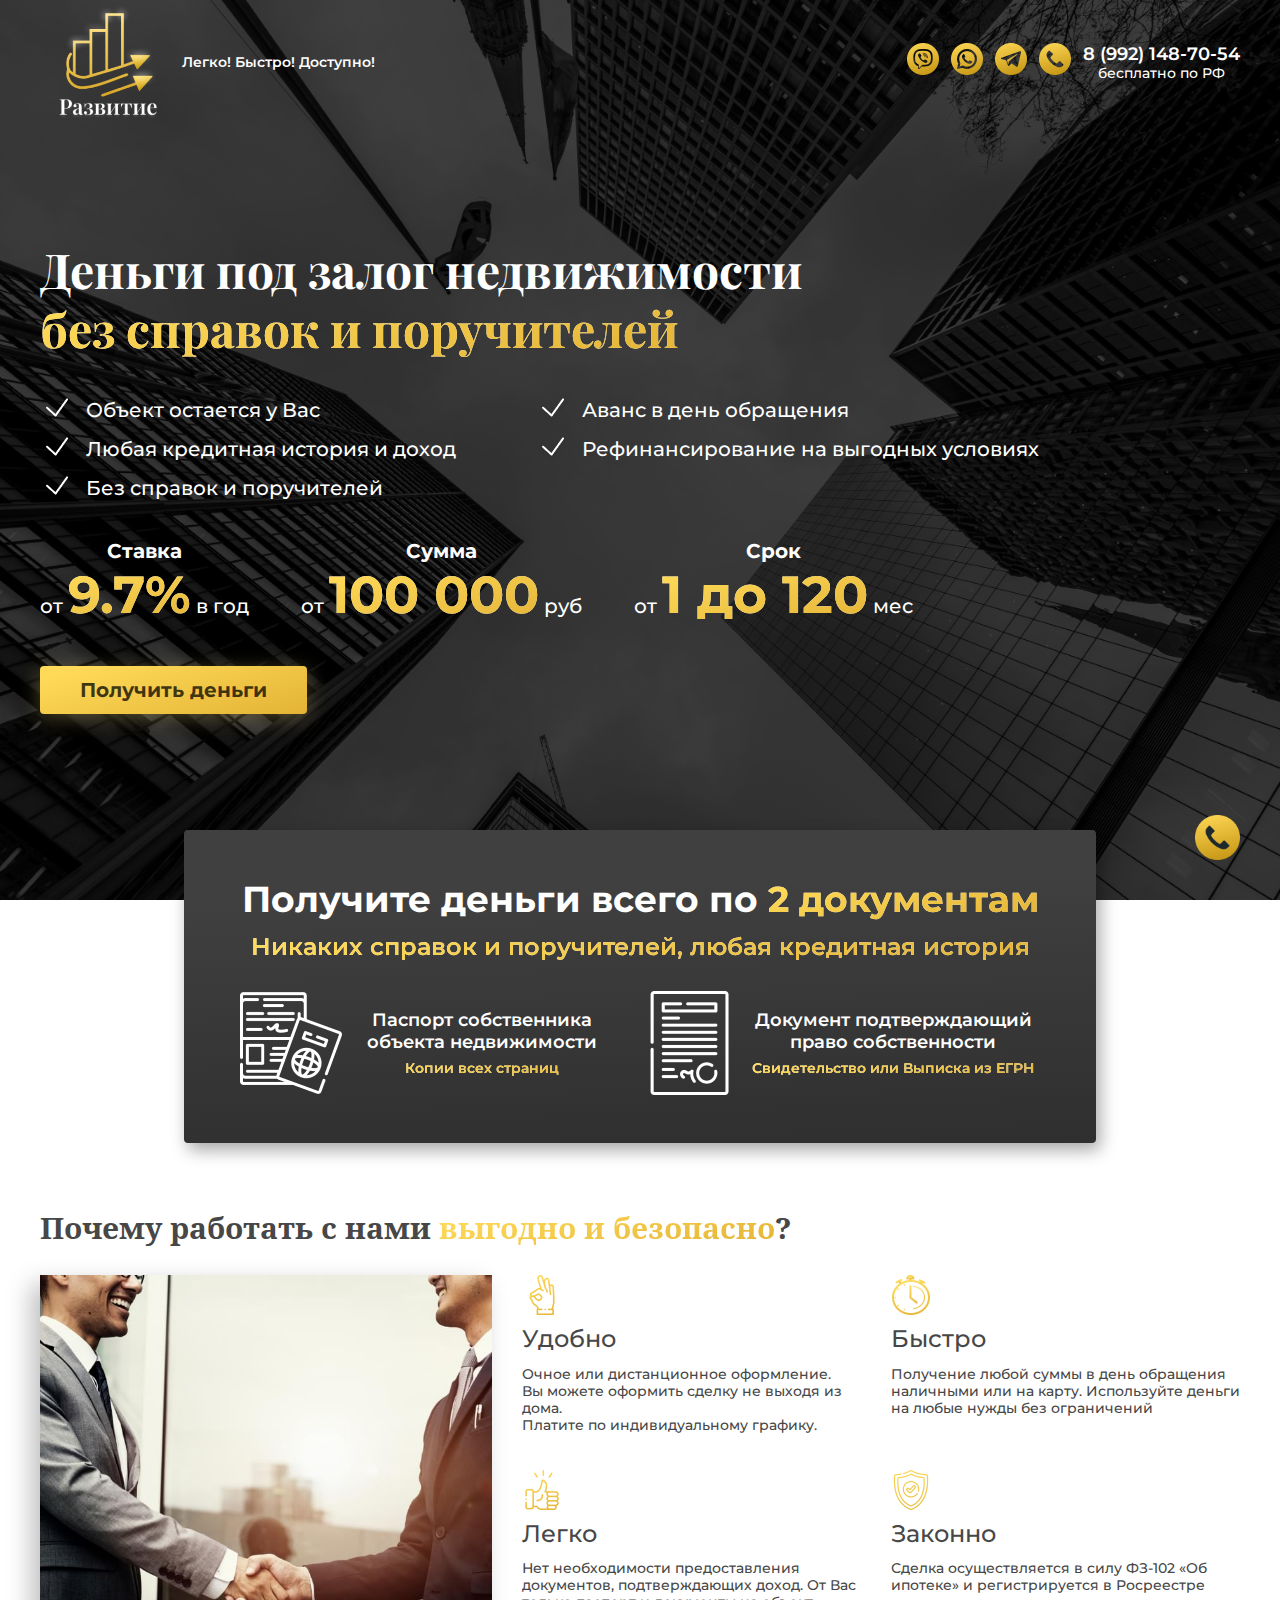
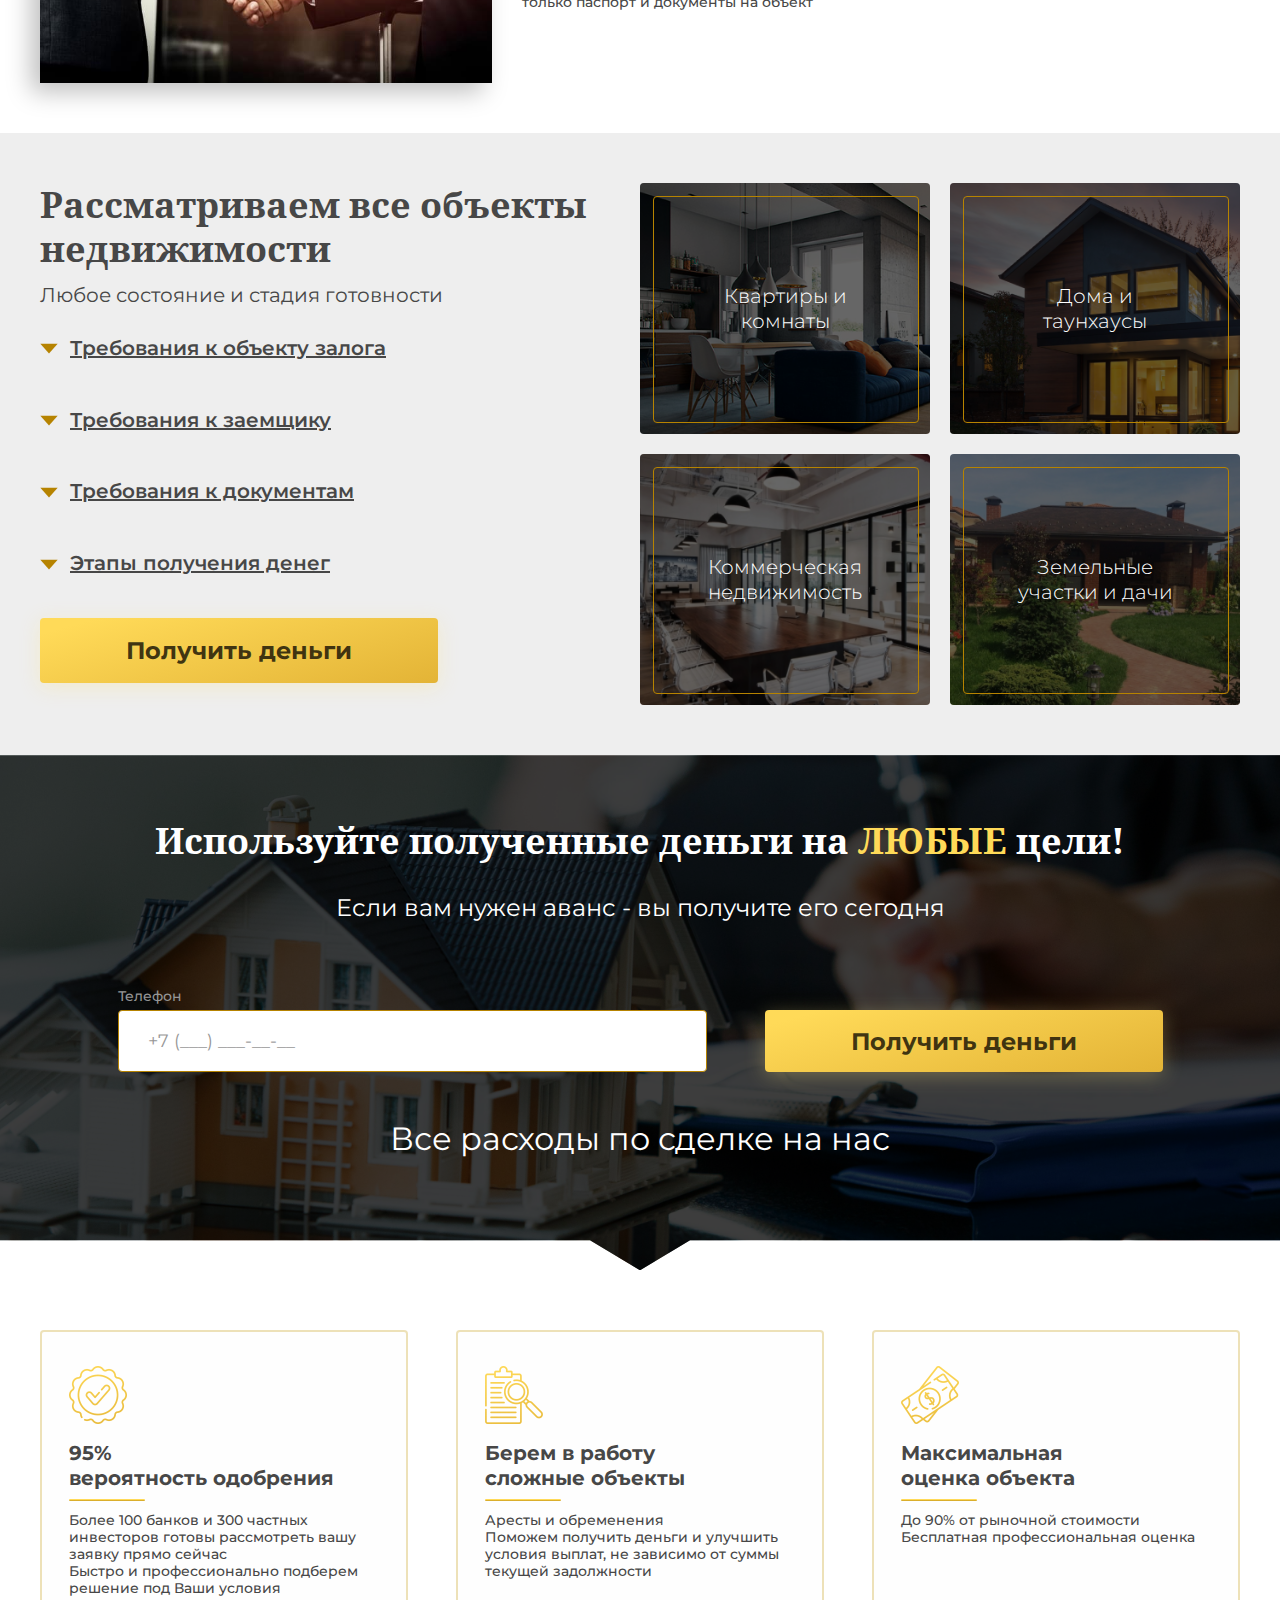
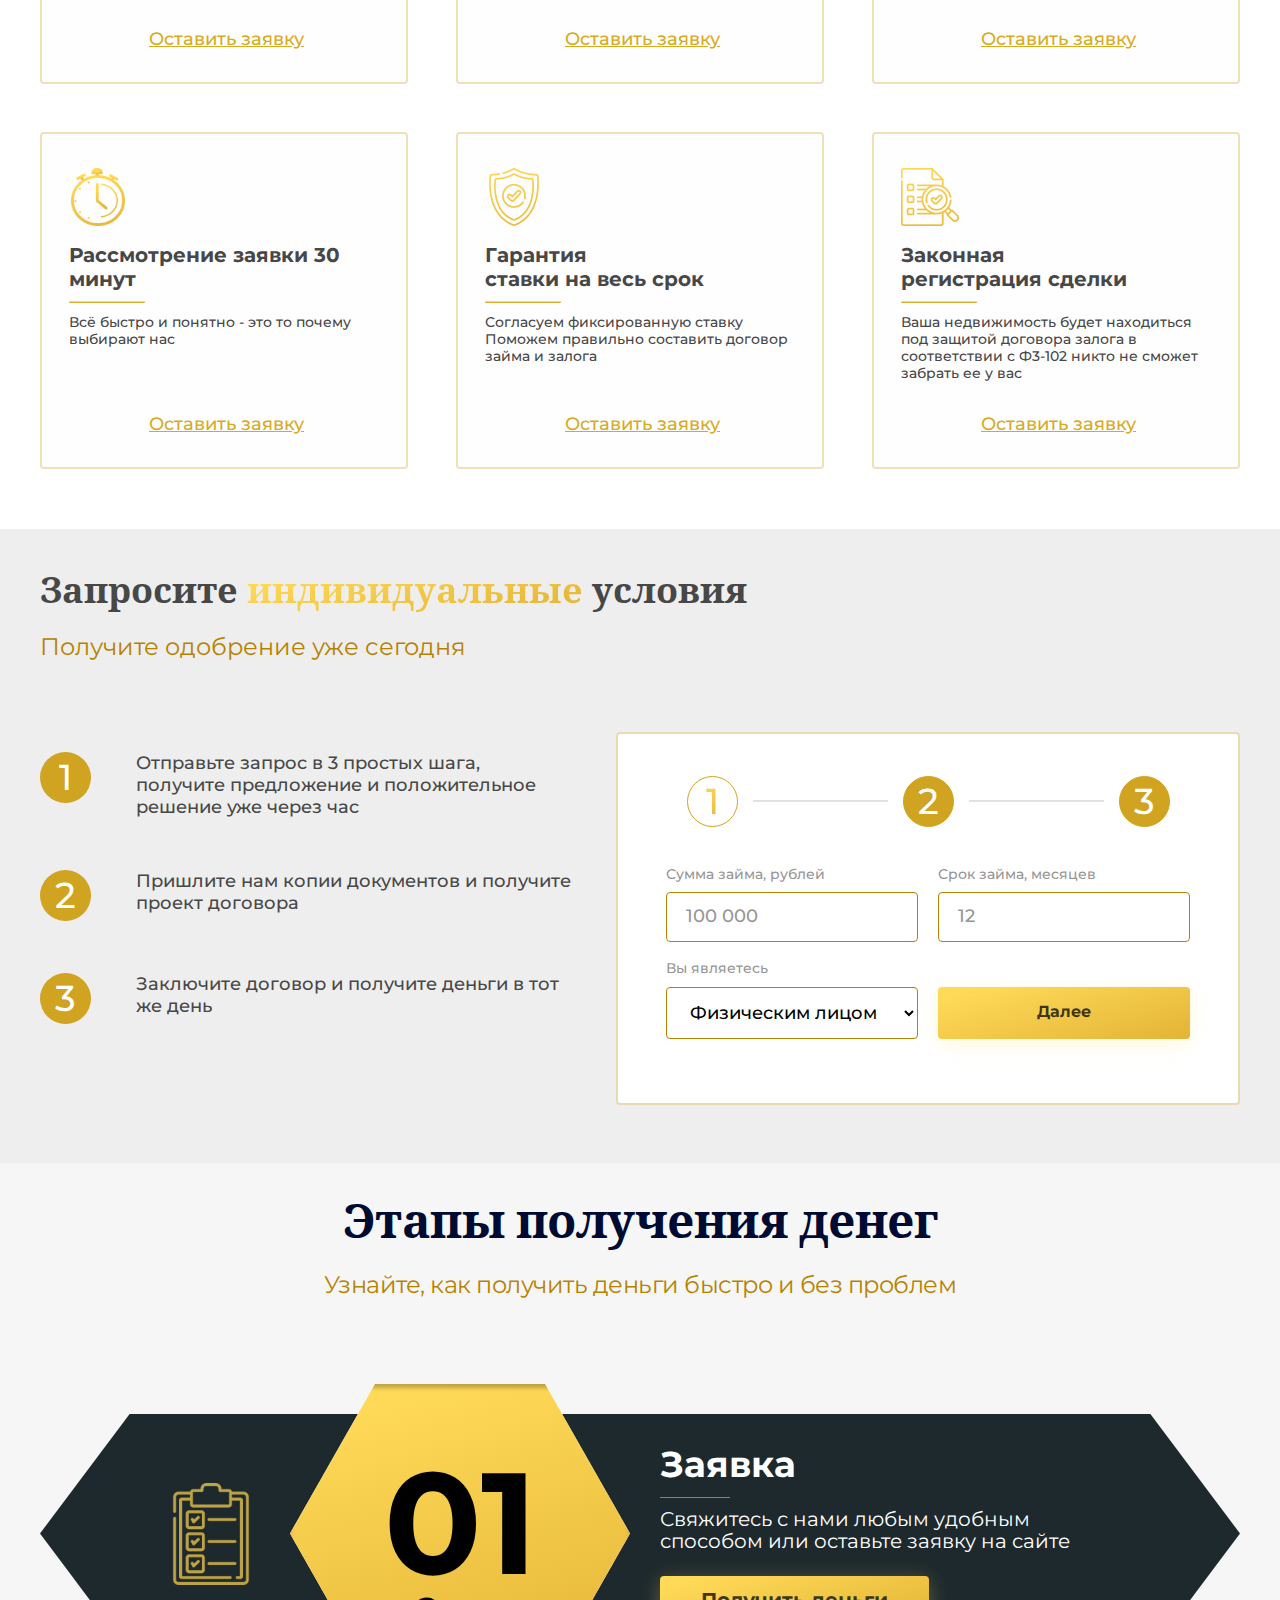
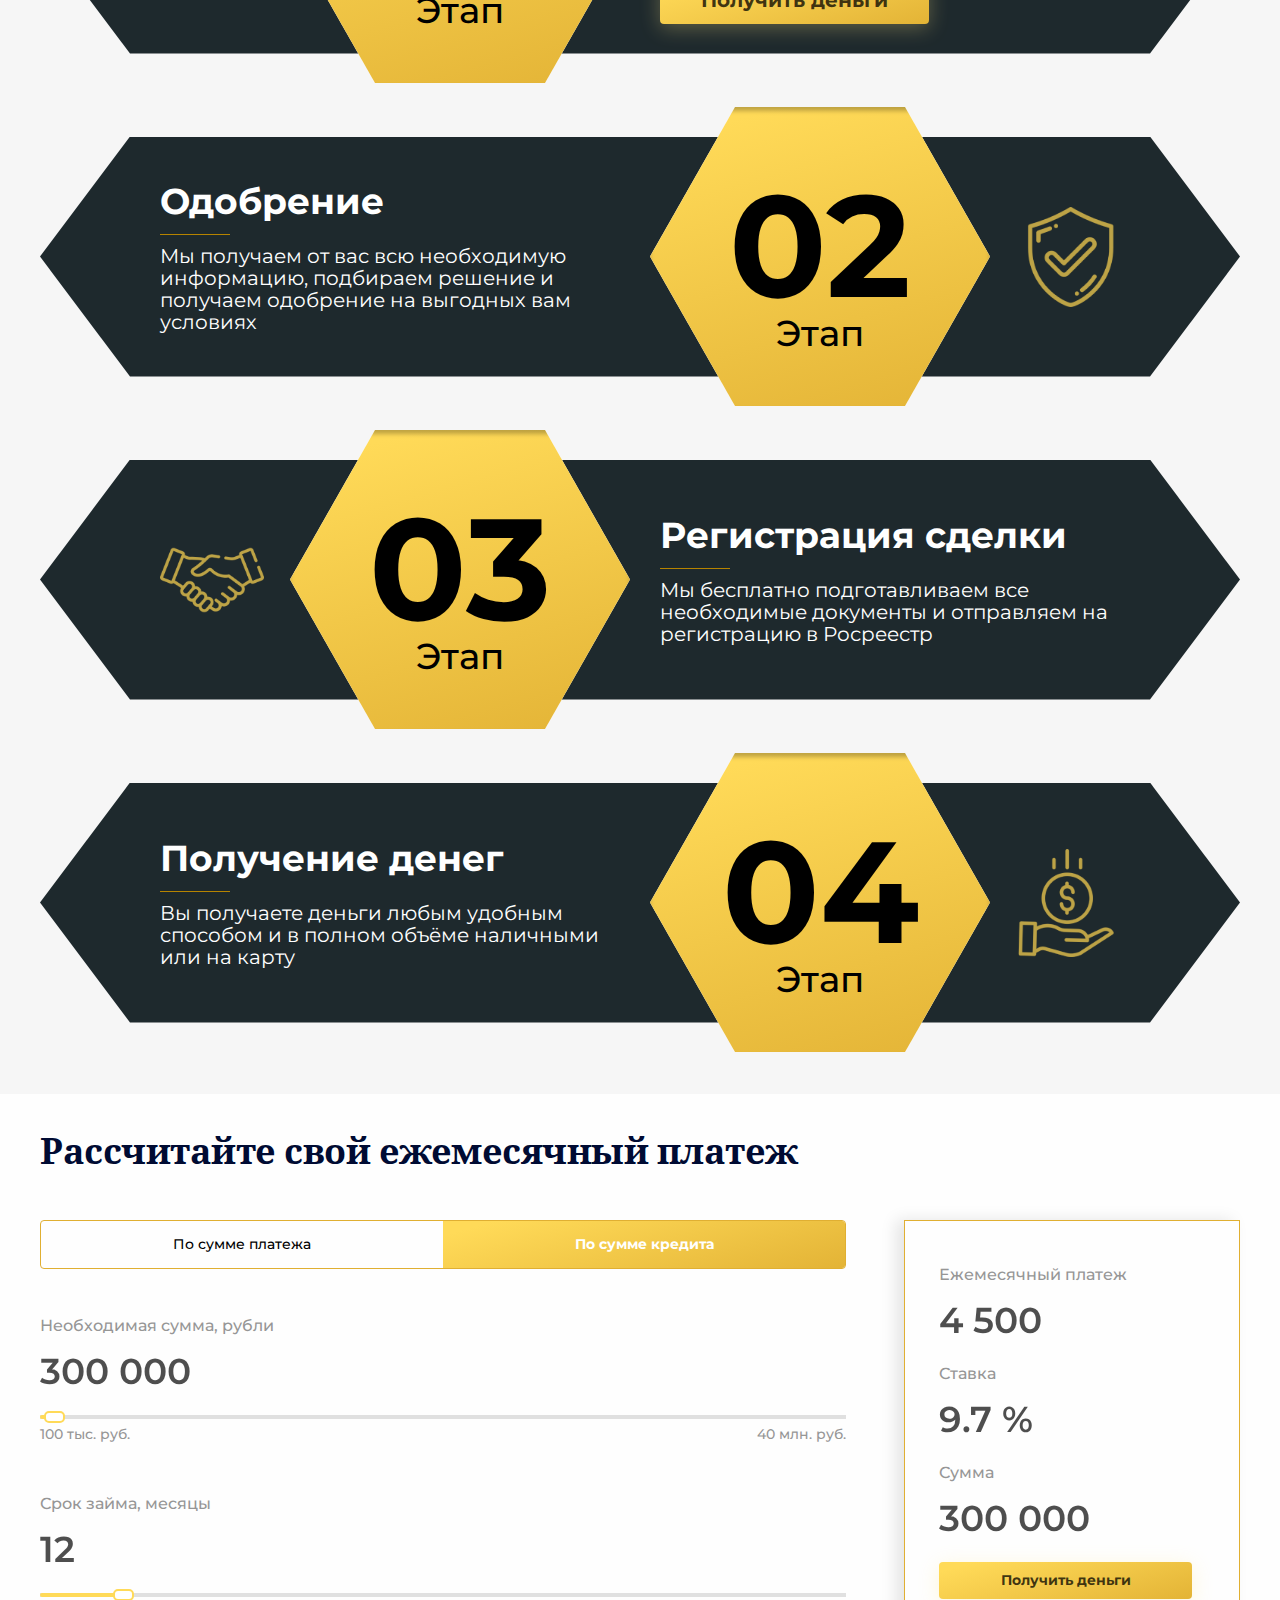
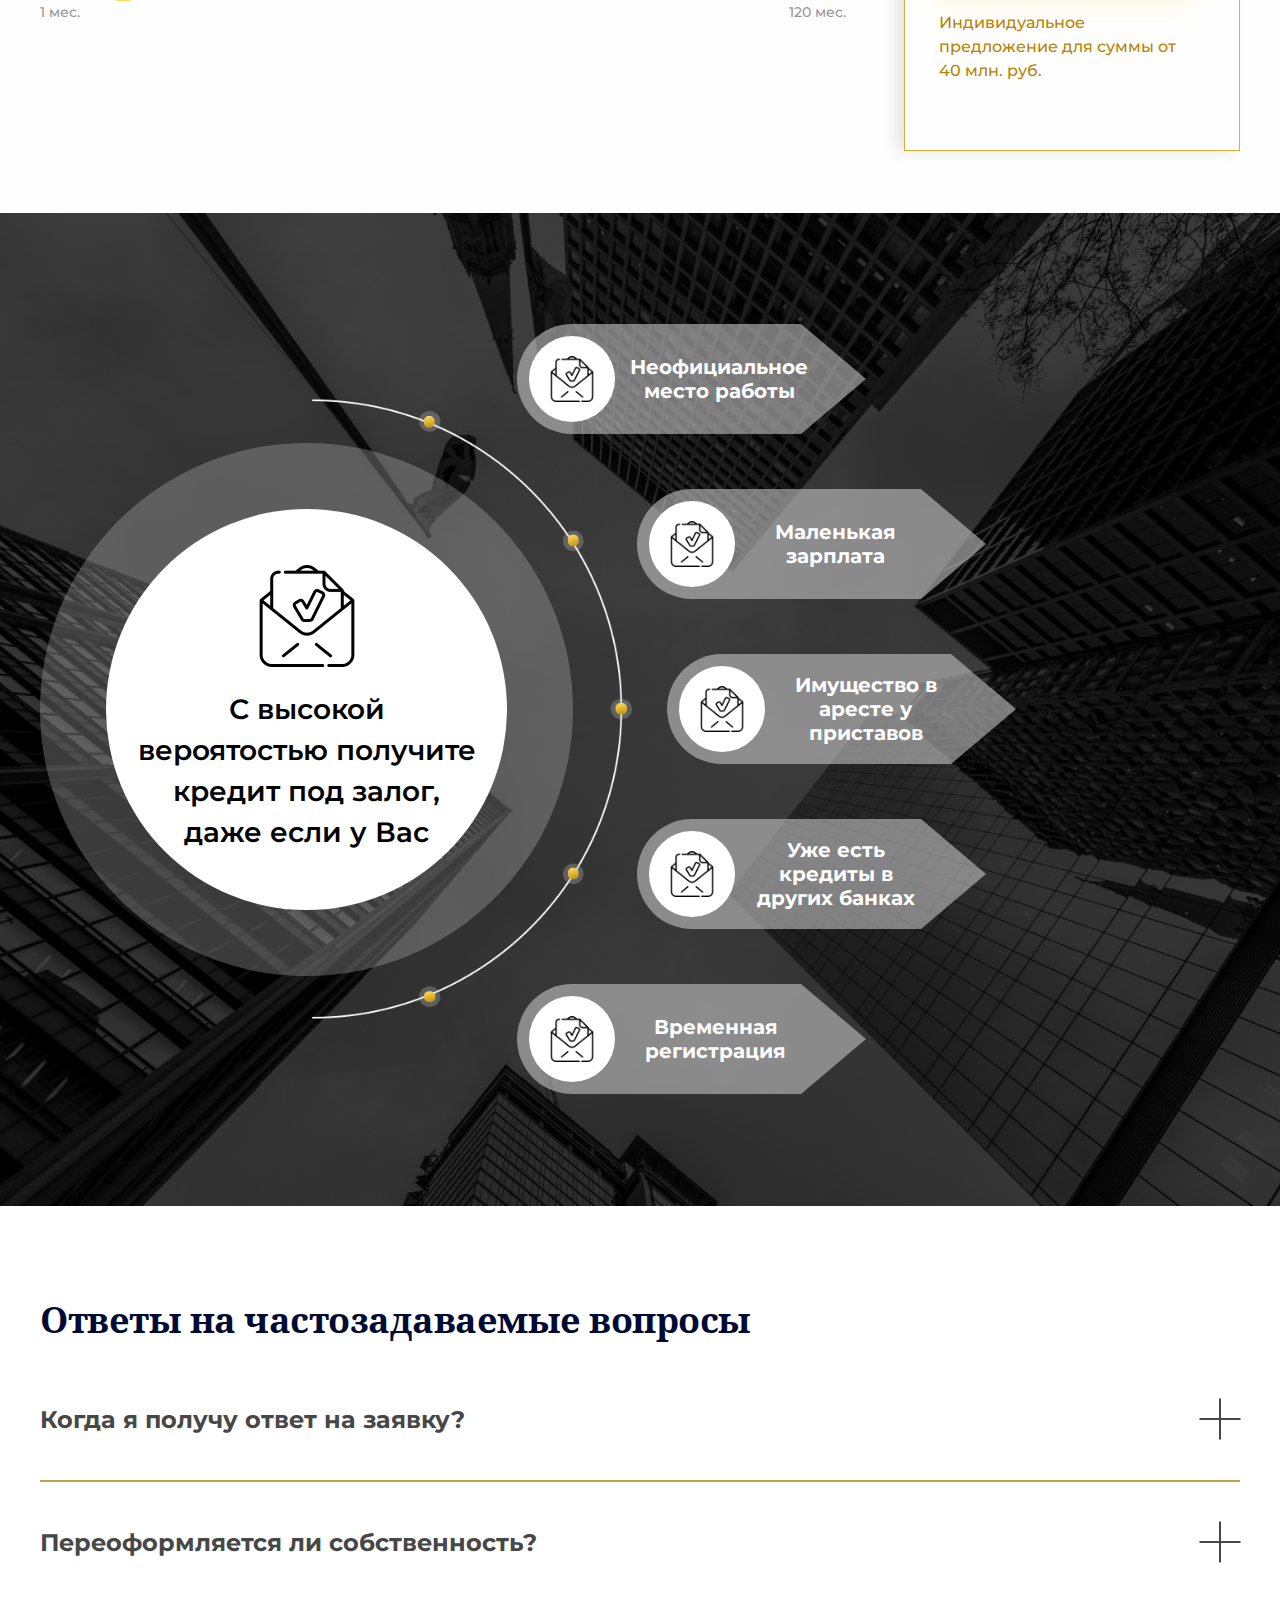
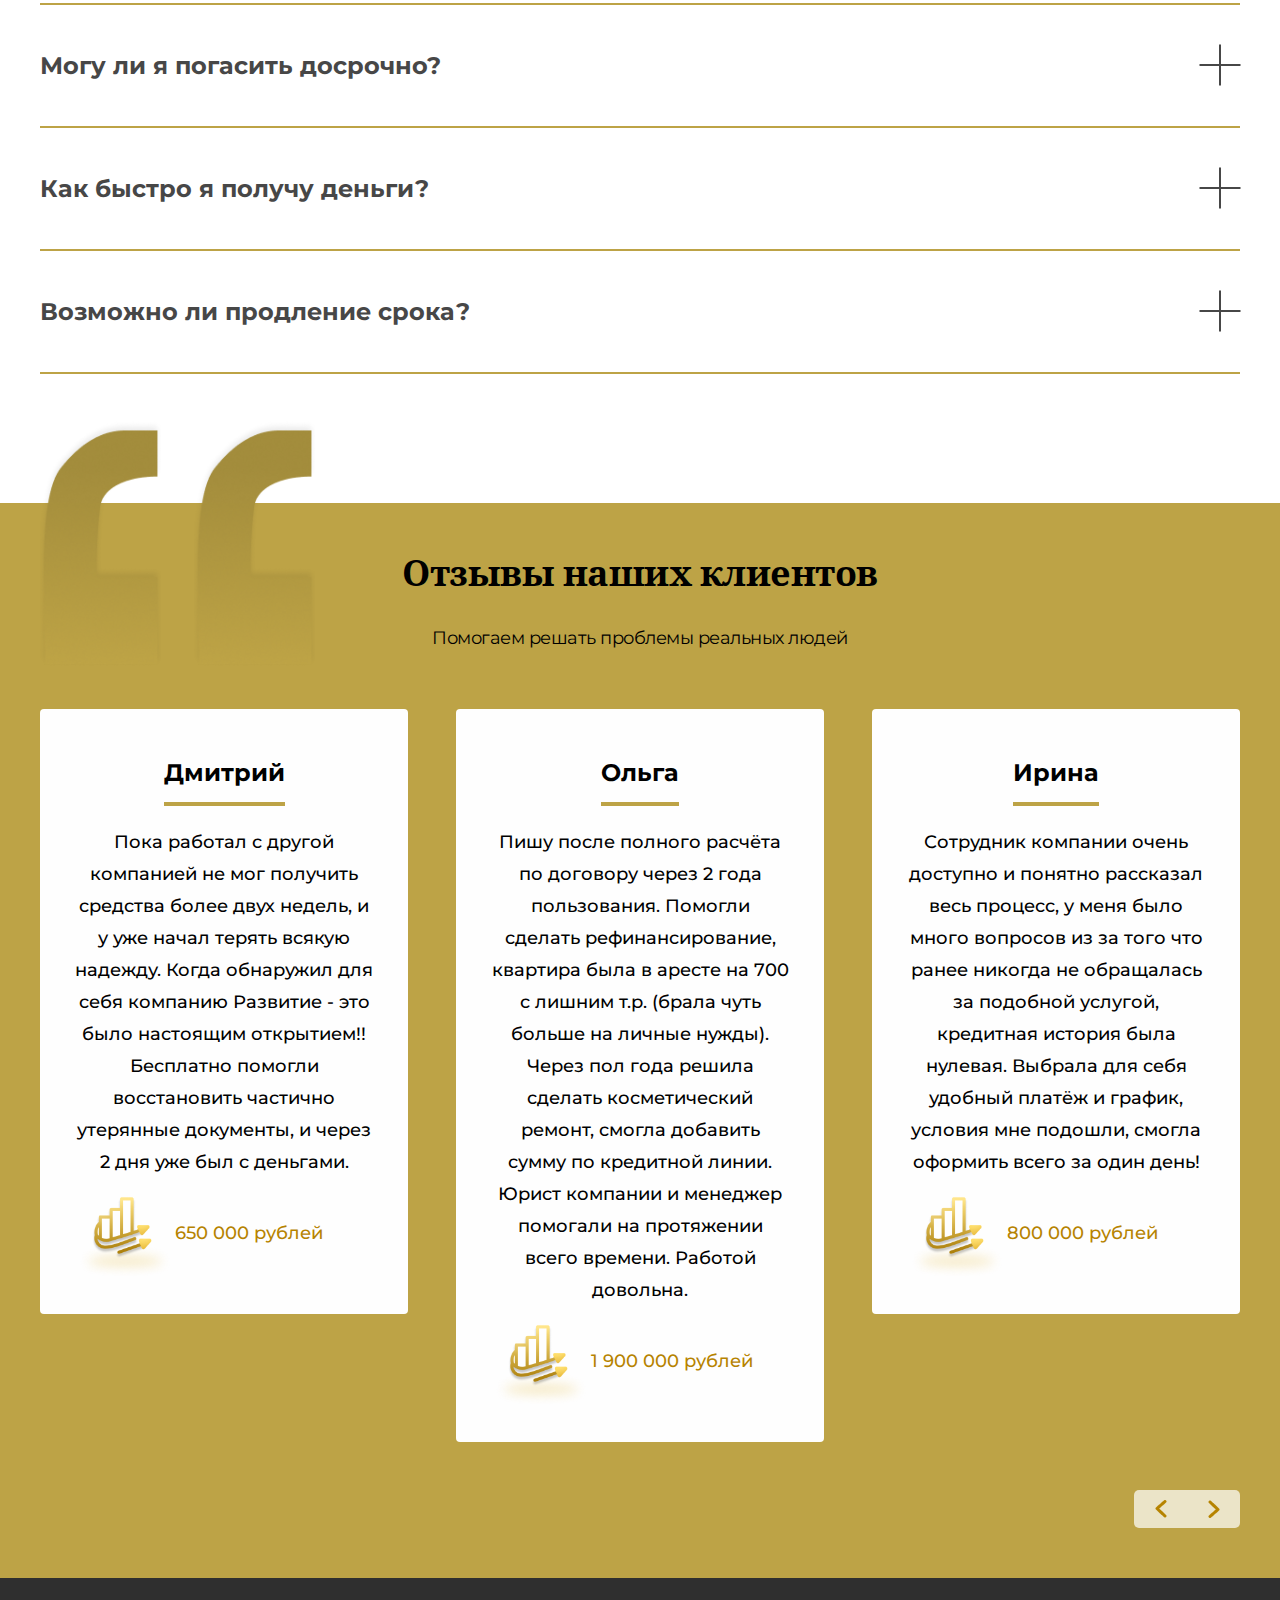
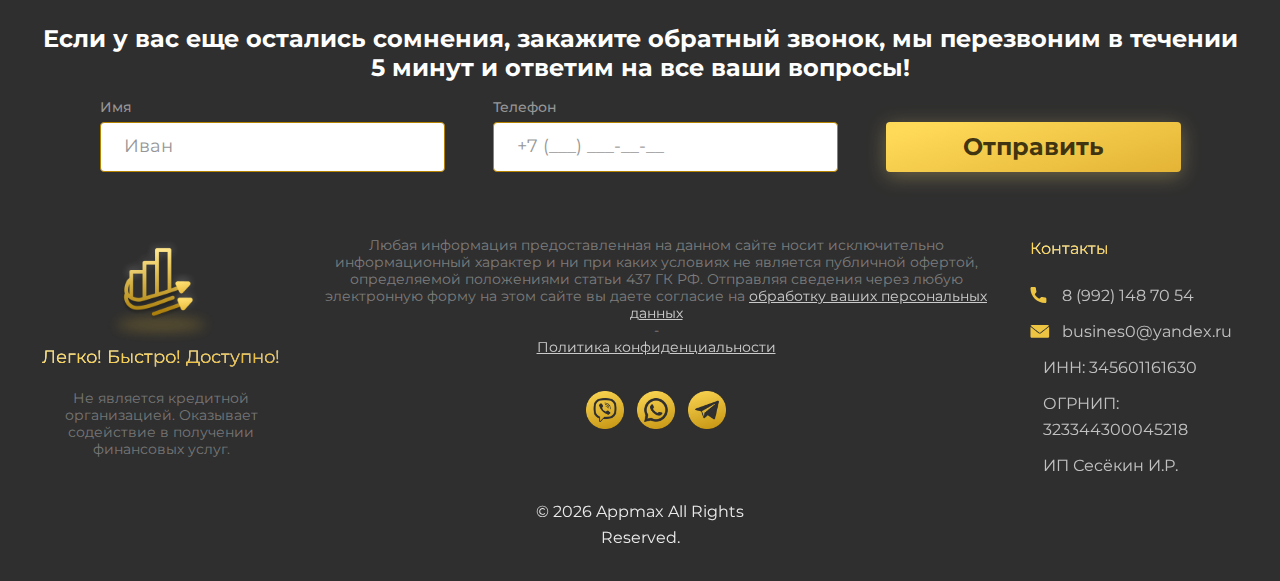
<file: index.html>
<!DOCTYPE html>
<html lang="ru">
<head>
    <meta charset="UTF-8">
    <meta http-equiv="X-UA-Compatible" content="IE=edge">
    <meta name="viewport" content="width=device-width, initial-scale=1.0">
    <link rel="stylesheet" href="./style/swiper-bundle.min.css"/>
    <link rel="stylesheet" href="./style/style.min.css">
    <link rel="icon" href="./img/logo.svg" type="image/svg+xml">
    <title>Кредит под залог недвижимости! Одобрение за 1 час! Без подтверждения доходов! | Развитие</title>
    <meta name="description"
          content="Кредит под залог за 1 час На любые цели Без подтверждения доходов любая кредитная исторя! Выгодные условия! Объект остаётся у вас!">
    <meta name="keywords" content="Развитие, залог, займ, доход, Деньги под залог, деньги"/>
    <meta name="robots" content="all">

    <!-- Yandex.Metrika counter -->
    <script type="text/javascript">
        (function (m, e, t, r, i, k, a) {
            m[i] = m[i] || function () {
                (m[i].a = m[i].a || []).push(arguments)
            };
            m[i].l = 1 * new Date();
            for (var j = 0; j < document.scripts.length; j++) {
                if (document.scripts[j].src === r) {
                    return;
                }
            }
            k = e.createElement(t), a = e.getElementsByTagName(t)[0], k.async = 1, k.src = r, a.parentNode.insertBefore(k, a)
        })
        (window, document, "script", "https://mc.yandex.ru/metrika/tag.js", "ym");

        ym(94082217, "init", {
            clickmap: true,
            trackLinks: true,
            accurateTrackBounce: true,
            webvisor: true
        });
    </script>
    <noscript>
        <div><img src="https://mc.yandex.ru/watch/94082217" style="position:absolute; left:-9999px;" alt=""/></div>
    </noscript>
    <!-- /Yandex.Metrika counter -->
</head>
<body>
<div class="wrapper">

    <section class="banner">
        <div class="banner__back"></div>
        <div class="banner__img"></div>
        <header class="header">
            <nav class="header__nav nav container">
                <div class="nav__left">
                    <img src="./img/logo-with-name.png" alt="Развитие">
                    <h3>Легко! Быстро! Доступно!</h3>
                </div>
                <div class="nav__right">
                    <ul class="nav__list">
                        <li class="nav__list-item">
                            <a href="viber://chat?number=%2B79921487054" target="_blank">
                                <img src="./img/viber.png" alt="Viber">
                            </a>
                        </li>
                        <li class="nav__list-item">
                            <a href="https://wa.me/+79921487054" target="_blank">
                                <img src="./img/whatsapp.png" alt="WhatsApp">
                            </a>
                        </li>
                        <li class="nav__list-item">
                            <a href="https://t.me/+79921487054" target="_blank">
                                <img src="./img/telegram.png" alt="Telegram">
                            </a>
                        </li>
                        <li class="nav__list-item">
                            <a href="tel:+79921487054" target="_blank">
                                <img src="./img/phone.png" alt="Телефон">
                            </a>
                        </li>
                    </ul>
                    <div class="nav__phone">
                        <a href="tel:+79921487054">8 (992) 148-70-54</a>
                        <p>бесплатно по РФ</p>
                    </div>
                </div>
            </nav>
        </header>

        <div class="banner__container container">
            <div class="banner__sqaure">
                <!-- title -->
                <h1 class="banner__title">
                    Деньги под залог недвижимости
                    <br>
                    <span>без справок и поручителей</span>
                </h1>
                <!-- list -->
                <div class="banner__lists">
                    <ul class="banner__list">
                        <li class="banner__list-item">
                            <img src="./img/check.png" alt="Объект остается у Вас">
                            <p>Объект остается у Вас</p>
                        </li>
                        <li class="banner__list-item">
                            <img src="./img/check.png" alt="Любая кредитная история и доход">
                            <p>Любая кредитная история и доход</p>
                        </li>
                        <li class="banner__list-item">
                            <img src="./img/check.png" alt="Без справок и поручителей">
                            <p>Без справок и поручителей</p>
                        </li>
                    </ul>
                    <ul class="banner__list">
                        <li class="banner__list-item">
                            <img src="./img/check.png" alt="Аванс в день обращения">
                            <p>Аванс в день обращения</p>
                        </li>
                        <li class="banner__list-item">
                            <img src="./img/check.png" alt="Рефенансирование на выгодных условиях">
                            <p>Рефинансирование на выгодных условиях</p>
                        </li>
                    </ul>
                </div>
                <!-- data -->
                <ul class="banner__data-list">
                    <li class="banner__data-item">
                        <p class="banner__data-title">Ставка</p>
                        <p class="banner__data-text">
                            <span>9.7%</span>
                            в год
                        </p>
                    </li>
                    <li class="banner__data-item">
                        <p class="banner__data-title">Сумма</p>
                        <p class="banner__data-text">
                            <span class="banner-sum">100</span>
                            руб
                        </p>
                    </li>
                    <li class="banner__data-item">
                        <p class="banner__data-title">Срок</p>
                        <p class="banner__data-text">
                            <span>1 до 120</span>
                            мес
                        </p>
                    </li>
                </ul>
            </div>
            <!-- button -->
            <div class="banner__button-wrap">
                <button type="button" class="banner__button get-money" data-call>
                    Получить деньги
                </button>
            </div>
        </div>
    </section>
    <main class="main">
        <section class="twodocs">
            <div class="container twodocs__container">
                <h5 class="twodocs__title">Получите деньги всего по <span>2 документам</span></h5>
                <p class="twodocs__subtitle">Никаких справок и поручителей, любая кредитная история</p>
                <ul class="twodocs__list">
                    <li class="twodocs__item">
                        <div class="twodocs__img tds-1">
                            <img src="./img/passport.png" alt="Паспорт">
                        </div>
                        <div class="twodocs__content">
                            <p class="twodocs__text">Паспорт собственника объекта недвижимости</p>
                            <p class="twodocs__subtext">Копии всех страниц</p>
                        </div>
                    </li>
                    <li class="twodocs__item">
                        <div class="twodocs__img tds-2">
                            <img src="./img/blank-image.png" alt="Выписка">
                        </div>
                        <div class="twodocs__content">
                            <p class="twodocs__text">Документ подтверждающий право собственности</p>
                            <p class="twodocs__subtext">Свидетельство или Выписка из ЕГРН</p>
                        </div>
                    </li>
                </ul>
            </div>
        </section>
        <section class="why">
            <div class="container why__container">
                <h2 class="why__title why-mobile">Почему работать с нами <span>выгодно и безопасно</span>?</h2>
                <div class="why__sides">
                    <div class="why__side why__left">
                        <img src="./img/handshake.jpg" alt="Выгодно и безопасно">
                    </div>
                    <div class="why__side why__right">
                        <h2 class="why__title">Почему работать с нами <span>выгодно и безопасно</span>?</h2>
                        <ul class="why__list">
                            <li class="why__item">
                                <img src="./img/why-ok.png" alt="Удобно">
                                <p class="why__item-title">Удобно</p>
                                <p class="why__item-text">
                                    Очное или дистанционное оформление.
                                    <br>Вы можете оформить сделку не выходя из дома.
                                    <br>Платите по индивидуальному графику.
                                </p>
                            </li>
                            <li class="why__item">
                                <img src="./img/why-clock.png" alt="Быстро">
                                <p class="why__item-title">Быстро</p>
                                <p class="why__item-text">Получение любой суммы в день обращения наличными или на карту.
                                    Используйте деньги на любые нужды без ограничений</p>
                            </li>
                            <li class="why__item">
                                <img src="./img/why-up.png" alt="Легко">
                                <p class="why__item-title">Легко</p>
                                <p class="why__item-text">Нет необходимости предоставления документов, подтверждающих
                                    доход. От Вас только паспорт и документы на объект</p>
                            </li>
                            <li class="why__item">
                                <img src="./img/why-protect.png" alt="Законно">
                                <p class="why__item-title">Законно</p>
                                <p class="why__item-text">Сделка осуществляется в силу ФЗ-102 «Об ипотеке» и
                                    регистрируется в Росреестре</p>
                            </li>
                        </ul>
                    </div>
                </div>
            </div>
        </section>
        <section class="objects">
            <div class="container objects__container">
                <div class="objects__left objects__side">
                    <p class="objects__title">Рассматриваем все объекты недвижимости</p>
                    <p class="objects__subtitle">Любое состояние и стадия готовности</p>
                    <ul class="objects__list">
                        <li class="objects__item">
                            <div class="objects__drop-button-wrap">
                                <img src="./img/drop-arrow.svg" alt="arrow">
                                <p class="objects__drop-button">Требования к объекту залога</p>
                            </div>
                            <ul class="objects__drop-list">
                                <li class="objects__drop-item">не задействован «Материнский капитал»</li>
                            </ul>
                        </li>
                        <li class="objects__item">
                            <div class="objects__drop-button-wrap">
                                <img src="./img/drop-arrow.svg" alt="arrow">
                                <p class="objects__drop-button">Требования к заемщику</p>
                            </div>
                            <ul class="objects__drop-list">
                                <li class="objects__drop-item">возраст от 18 до 81 года</li>
                                <li class="objects__drop-item">гражданство РФ</li>
                            </ul>
                        </li>
                        <li class="objects__item">
                            <div class="objects__drop-button-wrap">
                                <img src="./img/drop-arrow.svg" alt="arrow">
                                <p class="objects__drop-button">Требования к документам</p>
                            </div>
                            <ul class="objects__drop-list">
                                <li class="objects__drop-item">паспорт гражданина РФ</li>
                                <li class="objects__drop-item">выписка из ЕГРН или Свидетельство права собственности
                                </li>
                            </ul>
                        </li>
                        <li class="objects__item">
                            <div class="objects__drop-button-wrap">
                                <img src="./img/drop-arrow.svg" alt="arrow">
                                <p class="objects__drop-button">Этапы получения денег</p>
                            </div>
                            <ul class="objects__drop-list">
                                <li class="objects__drop-item">отправка заявки или звонок в компанию</li>
                                <li class="objects__drop-item">проверка объекта, выбор условий</li>
                                <li class="objects__drop-item">Заключение договора - Получение денег</li>
                            </ul>
                        </li>
                    </ul>
                    <button class="objects__button get-money" data-call>Получить деньги</button>
                </div>
                <div class="objects__right objects__side">
                    <p class="objects__title objects-mobile">Рассматриваем все объекты недвижимости</p>
                    <p class="objects__subtitle objects-mobile">Любое состояние и стадия готовности</p>
                    <ul class="objects__pics">
                        <li class="objects__pic" data-call>
                            <img src="./img/object1.png" alt="Квартиры и комнаты">
                            <p class="objects__pic-text">Квартиры и<br>комнаты</p>
                        </li>
                        <li class="objects__pic" data-call>
                            <img src="./img/object2.png" alt="Дома и таунхаусы">
                            <p class="objects__pic-text">Дома и<br>таунхаусы</p>
                        </li>
                        <li class="objects__pic" data-call>
                            <img src="./img/object3.png" alt="Коммерческая недвижимость">
                            <p class="objects__pic-text">Коммерческая<br>недвижимость</p>
                        </li>
                        <li class="objects__pic" data-call>
                            <img src="./img/object4.png" alt="Земельные участки и дачи">
                            <p class="objects__pic-text">Земельные<br>участки и дачи</p>
                        </li>
                    </ul>
                </div>
            </div>
        </section>
        <section class="use-m">
            <div class="container use-m__container">
                <h2 class="use-m__title">
                    Используйте полученные деньги на <span class="use-m__gold">ЛЮБЫЕ</span> цели!
                </h2>
                <p class="use-m__subtitle">Если вам нужен аванс - вы получите его сегодня</p>
                <form action="mail.php" method="POST" class="use-m__form">
                    <div class="use-m__input-wrap">
                        <p class="use-m__phone">Телефон</p>
                        <input type="tel"
                               class="use-m__input input"
                               name="phone"
                               autocomplete="off"
                               required
                               placeholder="+7 (___) ___-__-__">
                    </div>
                    <button type="submit"
                            class="use-m__button get-money">Получить деньги
                    </button>
                </form>
                <p class="use-m__text">Все расходы по сделке на нас</p>
            </div>
        </section>
        <section class="cards">
            <div class="container cards__container">
                <ul class="cards__list">
                    <li class="cards__item">
                        <div class="cards__img">
                            <img src="./img/card-check.png" alt="95% вероятность одобрения">
                        </div>
                        <p class="cards__title">95% <br>вероятность одобрения</p>
                        <div class="cards__line"></div>
                        <p class="cards__text">Более 100 банков и 300 частных инвесторов готовы рассмотреть вашу заявку
                            прямо сейчас<br>
                            Быстро и профессионально подберем решение под Ваши условия</p>
                        <button type="button" class="cards__button" data-call>Оставить заявку</button>
                    </li>
                    <li class="cards__item">
                        <div class="cards__img">
                            <img src="./img/card-search.png" alt="Берем в работу сложные объекты">
                        </div>
                        <p class="cards__title">Берем в работу <br>сложные объекты</p>
                        <div class="cards__line"></div>
                        <p class="cards__text">Аресты и обременения<br>
                            Поможем получить деньги и улучшить условия выплат, не зависимо от суммы текущей задолжности
                        </p>
                        <button type="button" class="cards__button" data-call>Оставить заявку</button>
                    </li>
                    <li class="cards__item">
                        <div class="cards__img">
                            <img src="./img/card-money.png" alt="Максимальная оценка объекта">
                        </div>
                        <p class="cards__title">Максимальная <br>оценка объекта</p>
                        <div class="cards__line"></div>
                        <p class="cards__text">До 90% от рыночной стоимости<br>
                            Бесплатная профессиональная оценка</p>
                        <button type="button" class="cards__button" data-call>Оставить заявку</button>
                    </li>
                    <li class="cards__item">
                        <div class="cards__img card-clock">
                            <img src="./img/card-clock.png" alt="Рассмотрение заявки 30 минут">
                        </div>
                        <p class="cards__title">Рассмотрение заявки 30 <br>минут</p>
                        <div class="cards__line"></div>
                        <p class="cards__text">Всё быстро и понятно - это то почему выбирают нас</p>
                        <button type="button" class="cards__button" data-call>Оставить заявку</button>
                    </li>
                    <li class="cards__item">
                        <div class="cards__img">
                            <img src="./img/card-shield.png" alt="Гарантия ставки на весь срок">
                        </div>
                        <p class="cards__title">Гарантия <br>ставки на весь срок</p>
                        <div class="cards__line"></div>
                        <p class="cards__text">Согласуем фиксированную ставку<br>
                            Поможем правильно составить договор займа и залога</p>
                        <button type="button" class="cards__button" data-call>Оставить заявку</button>
                    </li>
                    <li class="cards__item">
                        <div class="cards__img">
                            <img src="./img/card-black.png" alt="Законная регистрация сделки">
                        </div>
                        <p class="cards__title">Законная <br>регистрация сделки</p>
                        <div class="cards__line"></div>
                        <p class="cards__text">
                            Ваша недвижимость будет находиться под защитой договора залога в соответствии с Ф3-102 никто
                            не сможет забрать ее у вас</p>
                        <button type="button" class="cards__button" data-call>Оставить заявку</button>
                    </li>
                </ul>
            </div>
        </section>
        <section class="indi">
            <div class="container indi__container">
                <h2 class="indi__title">Запросите <span>индивидуальные</span> условия</h2>
                <p class="indi__subtitle">Получите одобрение уже сегодня</p>
                <div class="indi__sides">
                    <ul class="indi__list indi__left">
                        <li class="indi__item">
                            <p class="indi__item-number">1</p>
                            <p class="indi__item-text">Отправьте запрос в 3 простых шага, получите предложение и
                                положительное решение уже через час</p>
                        </li>
                        <li class="indi__item">
                            <p class="indi__item-number">2</p>
                            <p class="indi__item-text">Пришлите нам копии документов и получите проект договора</p>
                        </li>
                        <li class="indi__item">
                            <p class="indi__item-number">3</p>
                            <p class="indi__item-text">Заключите договор и получите деньги в тот же день</p>
                        </li>
                    </ul>
                    <form action="mail.php" method="POST" class="indi__right">
                        <ul class="indi__steps">
                            <li class="indi__step">
                                <p class="indi__step-number current-step" data-step="1">1</p>
                            </li>
                            <li class="indi__step">
                                <p class="indi__step-number" data-step="2">2</p>
                            </li>
                            <li class="indi__step">
                                <p class="indi__step-number" data-step="3">3</p>
                            </li>
                        </ul>
                        <ul class="indi__form-list">
                            <li class="indi__form-item">
                                <div class="indi__form-wrap">
                                    <div class="indi__form-up">
                                        <div class="indi__input-wrap">
                                            <p class="indi__input-label">Сумма займа, рублей</p>
                                            <input type="text"
                                                   class="input indi__input"
                                                   name="sum"
                                                   maxlength="30"
                                                   placeholder="100 000"
                                                   autocomplete="off"
                                                   required>
                                        </div>
                                        <div class="indi__input-wrap">
                                            <p class="indi__input-label">Срок займа, месяцев</p>
                                            <input type="text"
                                                   class="input indi__input"
                                                   name="months"
                                                   maxlength="3"
                                                   placeholder="12"
                                                   autocomplete="off"
                                                   required>
                                        </div>
                                    </div>
                                    <div class="indi__form-down">
                                        <div class="indi__input-wrap">
                                            <p class="indi__input-label">Вы являетесь</p>
                                            <select name="type" class="indi__select">
                                                <option value="Физическим лицом">Физическим лицом</option>
                                                <option value="Самозанятый">Самозанятый</option>
                                                <option value="ИП">ИП</option>
                                                <option value="ООО">ООО</option>
                                            </select>
                                        </div>
                                        <div class="indi__input-wrap">
                                            <button type="button" class="indi__button get-money indi-next">Далее
                                            </button>
                                        </div>
                                    </div>
                                </div>
                            </li>
                            <li class="indi__form-item">
                                <div class="indi__form-wrap">
                                    <div class="indi__form-up">
                                        <div class="indi__input-wrap">
                                            <p class="indi__input-label">Объект залога</p>
                                            <select name="object" class="indi__select">
                                                <option value="Квартира">Квартира</option>
                                                <option value="Дом">Дом</option>
                                                <option value="Комната">Комната</option>
                                                <option value="Коммерция">Коммерция</option>
                                                <option value="Земельный участок">Земельный участок</option>
                                                <option value="ПТС">ПТС</option>
                                            </select>
                                        </div>
                                        <div class="indi__input-wrap">
                                            <p class="indi__input-label">Местонахождение объекта</p>
                                            <input type="text"
                                                   class="input indi__input"
                                                   name="place"
                                                   maxlength="150"
                                                   placeholder="Сочи"
                                                   autocomplete="off"
                                                   required>
                                        </div>
                                    </div>
                                    <div class="indi__form-down">
                                        <div class="indi__input-wrap indi-btns">
                                            <button type="button" class="indi__button get-money indi-back">Назад
                                            </button>
                                            <button type="button" class="indi__button get-money indi-next">Далее
                                            </button>
                                        </div>
                                    </div>
                                </div>
                            </li>
                            <li class="indi__form-item">
                                <div class="indi__form-wrap">
                                    <div class="indi__form-up">
                                        <div class="indi__input-wrap">
                                            <p class="indi__input-label">Ваше имя</p>
                                            <input type="text"
                                                   class="input indi__input"
                                                   name="name"
                                                   maxlength="75"
                                                   placeholder="Иван"
                                                   autocomplete="off"
                                                   required>
                                        </div>
                                        <div class="indi__input-wrap">
                                            <p class="indi__input-label">Ваш телефон</p>
                                            <input type="tel"
                                                   class="input indi__input"
                                                   name="phone"
                                                   id="form-phone"
                                                   placeholder="+7 (___) ___-__-__"
                                                   autocomplete="off"
                                                   required>
                                        </div>
                                    </div>
                                    <div class="indi__form-down">
                                        <div class="indi__input-wrap indi-btns">
                                            <button type="button" class="indi__button get-money indi-back">Назад
                                            </button>
                                            <button type="submit" class="indi__button get-money indi-submit">Отправить
                                            </button>
                                        </div>
                                    </div>
                                </div>
                            </li>
                        </ul>
                    </form>
                </div>
            </div>
        </section>
        <section class="steps">
            <div class="container steps__container">
                <h2 class="steps__title">Этапы получения денег</h2>
                <p class="steps__subtitle">Узнайте, как получить деньги быстро и без проблем</p>
                <ul class="steps__list">
                    <li class="steps__item">
                        <div class="steps__img si-1">
                            <img src="./img/gold-blank.png" alt="01 Этап">
                        </div>
                        <div class="steps__hexagon">
                            <p class="steps__number">01</p>
                            <p class="steps__step">Этап</p>
                        </div>
                        <div class="steps__content">
                            <p class="steps__item-title">Заявка</p>
                            <div class="steps__line"></div>
                            <p class="steps__text">Свяжитесь с нами любым удобным способом или оставьте заявку на
                                сайте</p>
                            <button type="button" class="steps__button get-money" data-call>Получить деньги</button>
                        </div>
                        <div class="steps__back"></div>
                    </li>
                    <li class="steps__item">
                        <div class="steps__img si-2">
                            <img src="./img/gold-shield.png" alt="02 Этап">
                        </div>
                        <div class="steps__hexagon">
                            <p class="steps__number">02</p>
                            <p class="steps__step">Этап</p>
                        </div>
                        <div class="steps__content">
                            <p class="steps__item-title">Одобрение</p>
                            <div class="steps__line"></div>
                            <p class="steps__text">Мы получаем от вас всю необходимую информацию, подбираем решение и
                                получаем одобрение на выгодных вам условиях</p>
                        </div>
                        <div class="steps__back"></div>
                    </li>
                    <li class="steps__item">
                        <div class="steps__img si-3">
                            <img src="./img/gold-handshake.png" alt="03 Этап">
                        </div>
                        <div class="steps__hexagon">
                            <p class="steps__number">03</p>
                            <p class="steps__step">Этап</p>
                        </div>
                        <div class="steps__content">
                            <p class="steps__item-title">Регистрация сделки</p>
                            <div class="steps__line"></div>
                            <p class="steps__text">Мы бесплатно подготавливаем все необходимые документы и отправляем на
                                регистрацию в Росреестр</p>
                        </div>
                        <div class="steps__back"></div>
                    </li>
                    <li class="steps__item">
                        <div class="steps__img si-4">
                            <img src="./img/gold-catch.png" alt="04 Этап">
                        </div>
                        <div class="steps__hexagon">
                            <p class="steps__number">04</p>
                            <p class="steps__step">Этап</p>
                        </div>
                        <div class="steps__content">
                            <p class="steps__item-title">Получение денег</p>
                            <div class="steps__line"></div>
                            <p class="steps__text">Вы получаете деньги любым удобным способом и в полном объёме
                                наличными или на карту</p>
                        </div>
                        <div class="steps__back"></div>
                    </li>
                </ul>
            </div>
        </section>
        <section class="calc">
            <div class="container calc__container">
                <h2 class="calc__title">Рассчитайте свой ежемесячный платеж</h2>
                <div class="calc__sides">
                    <div class="calc__left calc__side">
                        <div class="calc__tabs">
                            <p class="calc__tab" data-tab-content="payment">По сумме платежа</p>
                            <p class="calc__tab calc-current" data-tab-content="credit">По сумме кредита</p>
                        </div>
                        <div class="calc__content">
                            <div class="calc__range with-m calc-d-none" data-range-block="payment">
                                <p class="calc__range-title">Ежемесячный платеж, рубли</p>
                                <p class="calc__range-value" id="current-sum-value-monthly">4 000</p>
                                <div class="calc__range-wrap">
                                    <input type="range"
                                           class="calc__range-slider"
                                           id="calc-sum-monthly"
                                           step="1000"
                                           value="4000"
                                           min="4000"
                                           max="1000000">
                                    <div class="calc__range-line" id="calc-sum-line-monthly"></div>
                                </div>
                                <div class="calc__range-values">
                                    <p class="calc__range-min">4 тыс. руб.</p>
                                    <p class="calc__range-max">1 млн. руб.</p>
                                </div>
                            </div>
                            <div class="calc__range with-m" data-range-block="credit">
                                <p class="calc__range-title">Необходимая сумма, рубли</p>
                                <p class="calc__range-value" id="current-sum-value">300 000</p>
                                <div class="calc__range-wrap">
                                    <input type="range"
                                           class="calc__range-slider"
                                           id="calc-sum"
                                           step="100000"
                                           value="300000"
                                           min="100000"
                                           max="40000000">
                                    <div class="calc__range-line" id="calc-sum-line"></div>
                                </div>
                                <div class="calc__range-values">
                                    <p class="calc__range-min">100 тыс. руб.</p>
                                    <p class="calc__range-max">40 млн. руб.</p>
                                </div>
                            </div>
                            <div class="calc__range">
                                <p class="calc__range-title">Срок займа, месяцы</p>
                                <p class="calc__range-value" id="current-month-value">12</p>
                                <div class="calc__range-wrap">
                                    <input type="range"
                                           class="calc__range-slider"
                                           id="calc-month"
                                           value="12"
                                           min="1"
                                           max="120">
                                    <div class="calc__range-line" id="calc-month-line"></div>
                                </div>
                                <div class="calc__range-values">
                                    <p class="calc__range-min">1 мес.</p>
                                    <p class="calc__range-max">120 мес.</p>
                                </div>
                            </div>
                        </div>
                    </div>
                    <div class="calc__right calc__side">
                        <div class="calc__mobile-wrap">
                            <div class="calc__result-block">
                                <p class="calc__range-title">Ежемесячный платеж</p>
                                <p class="calc__range-value" id="calc-every-month">18 000</p>
                            </div>
                            <div class="calc__result-block">
                                <p class="calc__range-title">Ставка</p>
                                <p class="calc__range-value">9.7 %</p>
                            </div>
                            <div class="calc__result-block">
                                <p class="calc__range-title">Сумма</p>
                                <p class="calc__range-value" id="result-sum">100 000</p>
                            </div>
                        </div>
                        <div class="calc__btns">
                            <!-- <button type="button" class="calc__button get-money" id="payment-schedule">График платежей</button> -->
                            <button type="button" class="calc__button get-money" data-call>Получить деньги</button>
                            <p class="calc__offer">Индивидуальное предложение для суммы от 40 млн. руб.</p>
                        </div>
                    </div>
                </div>
            </div>
        </section>
        <section class="circle">
            <div class="circle__cover"></div>
            <div class="container circle__container">
                <div class="circle__background">
                    <div class="circle__wrapper">
                        <div class="circle__content">
                            <div class="circle__img">
                                <img src="./img/mail.png" alt="mail">
                            </div>
                            <p class="circle__text">С высокой вероятостью получите кредит под залог, даже если у Вас</p>
                        </div>
                    </div>
                </div>
                <img src="./img/half-circle.png" alt="half-circle" class="circle__half">
                <ul class="circle__list">
                    <li class="circle__item">
                        <div class="circle__item-img-wrap">
                            <img src="./img/mail.png" alt="mail">
                        </div>
                        <p class="circle__item-text">Неофициальное место работы</p>
                    </li>
                    <li class="circle__item">
                        <div class="circle__item-img-wrap">
                            <img src="./img/mail.png" alt="mail">
                        </div>
                        <p class="circle__item-text">Маленькая зарплата</p>
                    </li>
                    <li class="circle__item">
                        <div class="circle__item-img-wrap">
                            <img src="./img/mail.png" alt="mail">
                        </div>
                        <p class="circle__item-text">Имущество в аресте у приставов</p>
                    </li>
                    <li class="circle__item">
                        <div class="circle__item-img-wrap">
                            <img src="./img/mail.png" alt="mail">
                        </div>
                        <p class="circle__item-text">Уже есть кредиты в других банках</p>
                    </li>
                    <li class="circle__item">
                        <div class="circle__item-img-wrap">
                            <img src="./img/mail.png" alt="mail">
                        </div>
                        <p class="circle__item-text">Временная регистрация</p>
                    </li>
                </ul>
            </div>
        </section>
        <section class="faq">
            <div class="container faq__container">
                <h2 class="faq__main-title">Ответы на частозадаваемые вопросы</h2>
                <ul class="faq__list">
                    <li class="faq__item">
                        <div class="faq__button">
                            <p class="faq__title">Когда я получу ответ на заявку?</p>
                            <div class="faq__close">
                                <div class="faq__line"></div>
                                <div class="faq__line"></div>
                            </div>
                        </div>
                        <p class="faq__text">Мы принимаем заявки <span class="faq__gold">круглосуточно</span></p>
                    </li>
                    <li class="faq__item">
                        <div class="faq__button">
                            <p class="faq__title">Переоформляется ли собственность?</p>
                            <div class="faq__close">
                                <div class="faq__line"></div>
                                <div class="faq__line"></div>
                            </div>
                        </div>
                        <p class="faq__text">Нет. Собственность остаётся полностью в вашем распоряжении, можете
                            проживать в ней или сдавать в аренду</p>
                    </li>
                    <li class="faq__item">
                        <div class="faq__button">
                            <p class="faq__title">Могу ли я погасить досрочно?</p>
                            <div class="faq__close">
                                <div class="faq__line"></div>
                                <div class="faq__line"></div>
                            </div>
                        </div>
                        <p class="faq__text">В любой момент, без штрафов и комиссий. Вы также можете погасить частично,
                            сократив либо ежемесячный платеж, либо срок</p>
                    </li>
                    <li class="faq__item">
                        <div class="faq__button">
                            <p class="faq__title">Как быстро я получу деньги?</p>
                            <div class="faq__close">
                                <div class="faq__line"></div>
                                <div class="faq__line"></div>
                            </div>
                        </div>
                        <p class="faq__text">Вы получите одобрение в течении 30 минут и полный денежный расчёт после
                            подачи в Росреестр</p>
                    </li>
                    <li class="faq__item">
                        <div class="faq__button">
                            <p class="faq__title">Возможно ли продление срока?</p>
                            <div class="faq__close">
                                <div class="faq__line"></div>
                                <div class="faq__line"></div>
                            </div>
                        </div>
                        <p class="faq__text">Договором предусмотрена Пролонгация(продление) на любой срок</p>
                    </li>
                </ul>
            </div>
        </section>
        <section class="slider">
            <div class="container slider__container">
                <div class="slider__figs">
                    <img src="./img/fig.png" alt="fig">
                    <img src="./img/fig.png" class="img-left-m" alt="fig">
                </div>
                <div class="slider__content">
                    <h2 class="slider__title">Отзывы наших клиентов</h2>
                    <p class="slider__subtitle">Помогаем решать проблемы реальных людей</p>

                    <!-- swiper -->
                    <div class="swiper">
                        <div class="swiper-wrapper">
                            <div class="swiper-slide">
                                <div class="swiper-name"><p>Дмитрий</p></div>
                                <p class="swiper-text">Пока работал с другой компанией не мог получить средства более
                                    двух недель, и у уже начал терять всякую надежду.
                                    Когда обнаружил для себя компанию Развитие - это было настоящим открытием!!
                                    Бесплатно помогли восстановить частично утерянные документы, и через 2 дня уже был с
                                    деньгами.</p>
                                <div class="swiper-sum__wrap">
                                    <img src="./img/logo.png" alt="лого">
                                    <p class="swiper-sum">650 000 рублей</p>
                                </div>
                            </div>
                            <div class="swiper-slide">
                                <div class="swiper-name"><p>Ольга</p></div>
                                <p class="swiper-text">Пишу после полного расчёта по договору через 2 года пользования.
                                    Помогли сделать рефинансирование, квартира была в аресте на 700 с лишним т.р. (брала
                                    чуть больше на личные нужды). Через пол года решила сделать косметический ремонт,
                                    смогла добавить сумму по кредитной линии. Юрист компании и менеджер помогали на
                                    протяжении всего времени. Работой довольна.</p>
                                <div class="swiper-sum__wrap">
                                    <img src="./img/logo.png" alt="лого">
                                    <p class="swiper-sum">1 900 000 рублей</p>
                                </div>
                            </div>
                            <div class="swiper-slide">
                                <div class="swiper-name"><p>Ирина</p></div>
                                <p class="swiper-text">Сотрудник компании очень доступно и понятно рассказал весь
                                    процесс, у меня было много вопросов из за того что ранее никогда не обращалась за
                                    подобной услугой, кредитная история была нулевая. Выбрала для себя удобный платёж и
                                    график, условия мне подошли, смогла оформить всего за один день!</p>
                                <div class="swiper-sum__wrap">
                                    <img src="./img/logo.png" alt="лого">
                                    <p class="swiper-sum">800 000 рублей</p>
                                </div>
                            </div>
                            <div class="swiper-slide">
                                <div class="swiper-name"><p>Роман</p></div>
                                <p class="swiper-text">Срочно требовались деньги на закрытие ареста из-за МФО, получил
                                    150 тысяч в день обращения под квартиру - звонки от коллекторов прекратились,
                                    спасибо!!</p>
                                <div class="swiper-sum__wrap">
                                    <img src="./img/logo.png" alt="лого">
                                    <p class="swiper-sum">150 000 рублей</p>
                                </div>
                            </div>
                            <div class="swiper-slide">
                                <div class="swiper-name"><p>Игорь</p></div>
                                <p class="swiper-text">Партнёр по бизнесу дал контакт Развития - решили вопрос с
                                    оборотными средствами моей компании - брали на 3 года, досрочно погасили на 9
                                    месяц!</p>
                                <div class="swiper-sum__wrap">
                                    <img src="./img/logo.png" alt="лого">
                                    <p class="swiper-sum">7 000 000 рублей</p>
                                </div>
                            </div>
                            <div class="swiper-slide">
                                <div class="swiper-name"><p>Татьяна</p></div>
                                <p class="swiper-text">В жизни было много разных ситуаций, в которых мне требовались
                                    деньги - всегда брала их очень дорого 7-8 % мес под квартиру, сделала
                                    рефинансирование у компании Развитие - плачу в одно место в 4 раза меньше!</p>
                                <div class="swiper-sum__wrap">
                                    <img src="./img/logo.png" alt="лого">
                                    <p class="swiper-sum">2 400 000 рублей</p>
                                </div>
                            </div>
                        </div>
                        <div class="swiper-btns">
                            <div class="swiper-prev">
                                <img src="./img/arrow.png" alt="arrow" style="transform: rotate(180deg);">
                            </div>
                            <div class="swiper-next">
                                <img src="./img/arrow.png" alt="arrow">
                            </div>
                        </div>
                    </div>
                </div>
            </div>
        </section>
    </main>
    <footer class="footer">
        <div class="container footer__container">
            <p class="footer__title">Если у вас еще остались сомнения, закажите обратный звонок, мы перезвоним в течении
                5 минут и ответим на все ваши вопросы!</p>
            <!-- form -->
            <form action="mail.php" method="POST" class="footer__form">
                <div class="footer__input-block">
                    <p class="footer__input-text">Имя</p>
                    <input class="footer__input input" placeholder="Иван" type="text" maxlength="75" name="name"
                           autocomplete="off" required>
                </div>
                <div class="footer__input-block">
                    <p class="footer__input-text">Телефон</p>
                    <input class="footer__input input" placeholder="+7 (___) ___-__-__" type="tel" id="footer__phone"
                           name="phone" autocomplete="off" required>
                </div>
                <button class="footer__button get-money">Отправить</button>
            </form>
            <!-- blocks -->
            <div class="footer__blocks">
                <div class="footer__block">
                    <img src="./img/logo.png" class="footer__logo" alt="Легко! Быстро! Доступно!">
                    <p class="footer__gold-title-big">Легко! Быстро! Доступно!</p>
                    <p class="footer__no-credit">
                        Не является кредитной организацией. Оказывает содействие в получении финансовых услуг.
                    </p>
                </div>
                <div class="footer__block">
                    <p class="footer__text middle-text">Любая информация предоставленная на данном сайте носит
                        исключительно информационный характер и ни при каких условиях не является публичной офертой,
                        определяемой положениями статьи 437 ГК РФ. Отправляя сведения через любую электронную форму на
                        этом сайте вы даете согласие на <a href="/policy.html">обработку ваших персональных данных</a>
                        <br>
                        -
                        <br>
                        <a href="/policy.html">Политика конфиденциальности</a>
                    </p>
                    <div class="footer__webs">
                        <a target="_blank" class="footer__link" href="viber://chat?number=%2B79921487054">
                            <img src="./img/viber.png" alt="Viber">
                        </a>
                        <a target="_blank" class="footer__link" href="https://wa.me/+79921487054">
                            <img src="./img/whatsapp.png" alt="WhatsApp">
                        </a>
                        <a target="_blank" class="footer__link" href="https://t.me/+79921487054">
                            <img src="./img/telegram.png" alt="Telegram">
                        </a>
                    </div>
                </div>
                <div class="footer__block">
                    <p class="footer__gold-title">Контакты</p>
                    <a href="tel:+79921487054" class="footer__contacts">
                        <div class="footer__contacts-img">
                            <img src="./img/footer-phone.svg" alt="phone">
                        </div>
                        <p class="footer__contacts-text">8 (992) 148 70 54</p>
                    </a>
                    <a href="mailto:busines0@yandex.ru" class="footer__contacts">
                        <div class="footer__contacts-img">
                            <img src="./img/footer-mail.svg" alt="email">
                        </div>
                        <p class="footer__contacts-text">busines0@yandex.ru</p>
                    </a>
                    <div class="footer__contacts">
                        <p class="footer__contacts-text">ИНН: 345601161630</p>
                    </div>
                    <div class="footer__contacts">
                        <p class="footer__contacts-text">ОГРНИП: 323344300045218</p>
                    </div>
                    <div class="footer__contacts">
                        <p class="footer__contacts-text">ИП Сесёкин И.Р.</p>
                    </div>
                    <div class="footer__webs footer-webs-mobile">
                        <a target="_blank" class="footer__link" href="viber://chat?number=%2B79044181378">
                            <img src="./img/viber.png" alt="Viber">
                        </a>
                        <a target="_blank" class="footer__link" href="https://wa.me/+79044181378">
                            <img src="./img/whatsapp.png" alt="WhatsApp">
                        </a>
                        <a target="_blank" class="footer__link" href="https://t.me/+79044181378">
                            <img src="./img/telegram.png" alt="Telegram">
                        </a>
                    </div>
                </div>
            </div>

            <p class="footer__rights"></p>
        </div>
    </footer>
</div>

<section class="popup popup-hidden">
    <div class="popup__content">
        <div class="popup__close">
            <div class="popup__line"></div>
            <div class="popup__line"></div>
        </div>
        <p class="popup__title">Получите одобрение уже сейчас</p>
        <p class="popup__text">Мы ценим ваше время и готовы помочь найти нужную информацию<br>Наш оператор
            проконсультирует вас по всем вопросам</p>
        <form action="mail.php" method="POST" class="popup__form">
            <div class="popup__input-wrap">
                <p class="popup__input-name">Телефон</p>
                <input type="tel"
                       class="popup__input input"
                       name="phone"
                       required
                       autocomplete="off"
                       placeholder="+7 (___) ___-__-__">
            </div>
            <button class="popup__button get-money">Жду звонка</button>
        </form>
    </div>
</section>
<a href="tel:+79921487054" class="s-call">
    <div class="s-call__back gold"></div>
    <div class="s-call__back black"></div>
    <svg xmlns="http://www.w3.org/2000/svg" xmlns:xlink="http://www.w3.org/1999/xlink" width="38" height="38"
         viewBox="0 0 38 38" fill="none">
        <mask id="mask0_20_48" style="mask-type:alpha" maskUnits="userSpaceOnUse" x="0" y="0" width="38" height="38">
            <rect width="38" height="38" fill="url(#pattern0)"/>
        </mask>
        <g mask="url(#mask0_20_48)">
            <rect x="-9.30615" y="-3.87744" width="52.7347" height="44.9796" fill="url(#paint0_linear_20_48)"/>
        </g>
        <defs>
            <pattern id="pattern0" patternContentUnits="objectBoundingBox" width="1" height="1">
                <use xlink:href="#image0_20_48" transform="scale(0.00195312)"/>
            </pattern>
            <linearGradient id="paint0_linear_20_48" x1="12.6047" y1="-3.87744" x2="25.8671" y2="51.4482"
                            gradientUnits="userSpaceOnUse">
                <stop stop-color="#FFDA58"/>
                <stop offset="1" stop-color="#B68300"/>
            </linearGradient>
            <image id="image0_20_48" width="512" height="512"
                   xlink:href="[data-uri]"/>
        </defs>
    </svg>
</a>

<!-- script -->
<script src="./script/swiper-bundle.min.js"></script>
<script src="./script/inputmask.min.js"></script>
<script src="./script/just-validate.min.js"></script>
<script src="./script/script.min.js"></script>
</body>
</html>
</file>
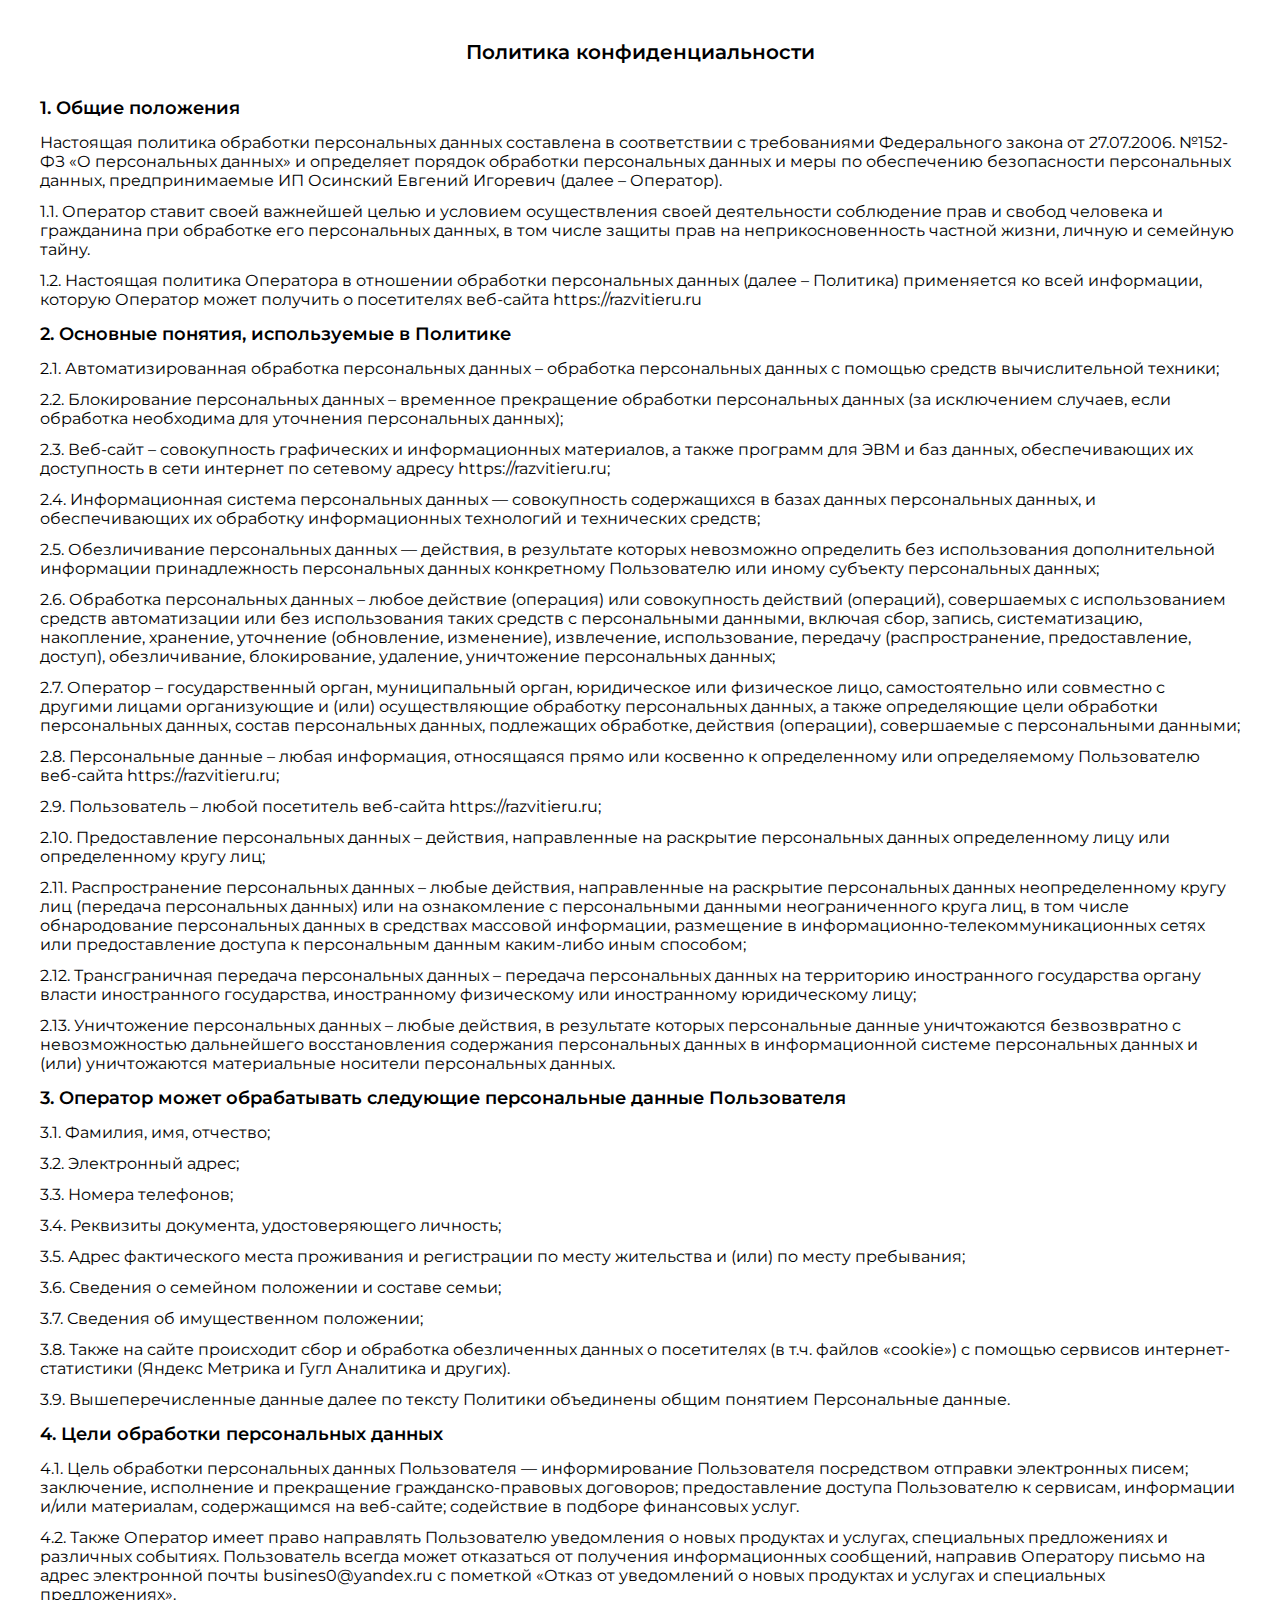
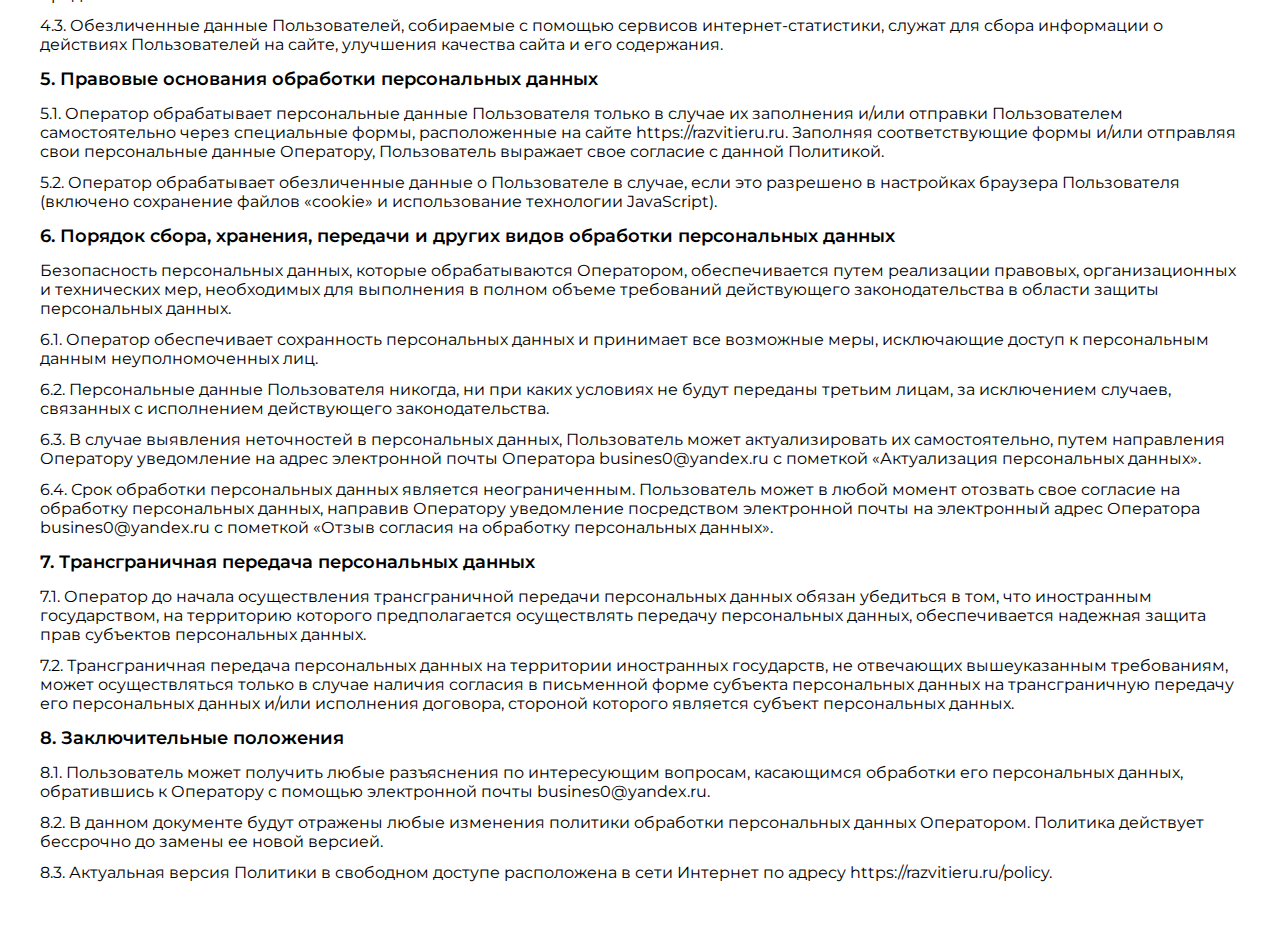
<file: policy.html>
<!DOCTYPE html>
<html lang="ru">
<head>
    <meta charset="UTF-8">
    <meta http-equiv="X-UA-Compatible" content="IE=edge">
    <meta name="viewport" content="width=device-width, initial-scale=1.0">
    <link rel="stylesheet" href="./style/swiper-bundle.min.css" />
    <link rel="stylesheet" href="./style/style.min.css">
    <link rel="shortcut icon" href="./img/logo.png" type="image/png">
    <title>Политика конфиденциальности | Развитие</title>
</head>
<body>
    <div class="wrapper">
        <main class="main">
            <div class="container policy__container">
                <p class="policy__page-title">Политика конфиденциальности</p>
                <p class="policy__title">1. Общие положения</p>
                <p class="policy__text">
                    Настоящая политика обработки персональных данных составлена в соответствии с требованиями Федерального закона от 27.07.2006. №152-ФЗ «О персональных данных» и определяет порядок обработки персональных данных и меры по обеспечению безопасности персональных данных, предпринимаемые ИП Осинский Евгений Игоревич (далее – Оператор).
                </p>
                <p class="policy__text">
                    1.1. Оператор ставит своей важнейшей целью и условием осуществления своей деятельности соблюдение прав и свобод человека и гражданина при обработке его персональных данных, в том числе защиты прав на неприкосновенность частной жизни, личную и семейную тайну.
                </p>
                <p class="policy__text">
                    1.2. Настоящая политика Оператора в отношении обработки персональных данных (далее – Политика) применяется ко всей информации, которую Оператор может получить о посетителях веб-сайта https://razvitieru.ru
                </p>
                <p class="policy__title">2. Основные понятия, используемые в Политике</p>
                <p class="policy__text">
                    2.1. Автоматизированная обработка персональных данных – обработка персональных данных с помощью средств вычислительной техники;
                </p>
                <p class="policy__text">
                    2.2. Блокирование персональных данных – временное прекращение обработки персональных данных (за исключением случаев, если обработка необходима для уточнения персональных данных);
                </p>
                <p class="policy__text">
                    2.3. Веб-сайт – совокупность графических и информационных материалов, а также программ для ЭВМ и баз данных, обеспечивающих их доступность в сети интернет по сетевому адресу https://razvitieru.ru;
                </p>
                <p class="policy__text">
                    2.4. Информационная система персональных данных — совокупность содержащихся в базах данных персональных данных, и обеспечивающих их обработку информационных технологий и технических средств;
                </p>
                <p class="policy__text">
                    2.5. Обезличивание персональных данных — действия, в результате которых невозможно определить без использования дополнительной информации принадлежность персональных данных конкретному Пользователю или иному субъекту персональных данных;
                </p>
                <p class="policy__text">
                    2.6. Обработка персональных данных – любое действие (операция) или совокупность действий (операций), совершаемых с использованием средств автоматизации или без использования таких средств с персональными данными, включая сбор, запись, систематизацию, накопление, хранение, уточнение (обновление, изменение), извлечение, использование, передачу (распространение, предоставление, доступ), обезличивание, блокирование, удаление, уничтожение персональных данных;
                </p>
                <p class="policy__text">
                    2.7. Оператор – государственный орган, муниципальный орган, юридическое или физическое лицо, самостоятельно или совместно с другими лицами организующие и (или) осуществляющие обработку персональных данных, а также определяющие цели обработки персональных данных, состав персональных данных, подлежащих обработке, действия (операции), совершаемые с персональными данными;
                </p>
                <p class="policy__text">
                    2.8. Персональные данные – любая информация, относящаяся прямо или косвенно к определенному или определяемому Пользователю веб-сайта https://razvitieru.ru;
                </p>
                <p class="policy__text">
                    2.9. Пользователь – любой посетитель веб-сайта https://razvitieru.ru;
                </p>
                <p class="policy__text">
                    2.10. Предоставление персональных данных – действия, направленные на раскрытие персональных данных определенному лицу или определенному кругу лиц;
                </p>
                <p class="policy__text">
                    2.11. Распространение персональных данных – любые действия, направленные на раскрытие персональных данных неопределенному кругу лиц (передача персональных данных) или на ознакомление с персональными данными неограниченного круга лиц, в том числе обнародование персональных данных в средствах массовой информации, размещение в информационно-телекоммуникационных сетях или предоставление доступа к персональным данным каким-либо иным способом;
                </p>
                <p class="policy__text">
                    2.12. Трансграничная передача персональных данных – передача персональных данных на территорию иностранного государства органу власти иностранного государства, иностранному физическому или иностранному юридическому лицу;
                </p>
                <p class="policy__text">
                    2.13. Уничтожение персональных данных – любые действия, в результате которых персональные данные уничтожаются безвозвратно с невозможностью дальнейшего восстановления содержания персональных данных в информационной системе персональных данных и (или) уничтожаются материальные носители персональных данных.
                </p>
                <p class="policy__title">
                    3. Оператор может обрабатывать следующие персональные данные Пользователя
                </p>
                <p class="policy__text">
                    3.1. Фамилия, имя, отчество;
                </p>
                <p class="policy__text">
                    3.2. Электронный адрес;
                </p>
                <p class="policy__text">
                    3.3. Номера телефонов;
                </p>
                <p class="policy__text">
                    3.4. Реквизиты документа, удостоверяющего личность;
                </p>
                <p class="policy__text">
                    3.5. Адрес фактического места проживания и регистрации по месту жительства и (или) по месту пребывания;
                </p>
                <p class="policy__text">
                    3.6. Сведения о семейном положении и составе семьи;
                </p>
                <p class="policy__text">
                    3.7. Сведения об имущественном положении;
                </p>
                <p class="policy__text">
                    3.8. Также на сайте происходит сбор и обработка обезличенных данных о посетителях (в т.ч. файлов «cookie») с помощью сервисов интернет-статистики (Яндекс Метрика и Гугл Аналитика и других).
                </p>
                <p class="policy__text">
                    3.9. Вышеперечисленные данные далее по тексту Политики объединены общим понятием Персональные данные.
                </p>
                <p class="policy__title">4. Цели обработки персональных данных</p>
                <p class="policy__text">
                    4.1. Цель обработки персональных данных Пользователя — информирование Пользователя посредством отправки электронных писем; заключение, исполнение и прекращение гражданско-правовых договоров; предоставление доступа Пользователю к сервисам, информации и/или материалам, содержащимся на веб-сайте; содействие в подборе финансовых услуг.
                </p>
                <p class="policy__text">
                    4.2. Также Оператор имеет право направлять Пользователю уведомления о новых продуктах и услугах, специальных предложениях и различных событиях. Пользователь всегда может отказаться от получения информационных сообщений, направив Оператору письмо на адрес электронной почты busines0@yandex.ru с пометкой «Отказ от уведомлений о новых продуктах и услугах и специальных предложениях».
                </p>
                <p class="policy__text">
                    4.3. Обезличенные данные Пользователей, собираемые с помощью сервисов интернет-статистики, служат для сбора информации о действиях Пользователей на сайте, улучшения качества сайта и его содержания.
                </p>
                <p class="policy__title">5. Правовые основания обработки персональных данных</p>
                <p class="policy__text">
                    5.1. Оператор обрабатывает персональные данные Пользователя только в случае их заполнения и/или отправки Пользователем самостоятельно через специальные формы, расположенные на сайте https://razvitieru.ru. Заполняя соответствующие формы и/или отправляя свои персональные данные Оператору, Пользователь выражает свое согласие с данной Политикой.
                </p>
                <p class="policy__text">
                    5.2. Оператор обрабатывает обезличенные данные о Пользователе в случае, если это разрешено в настройках браузера Пользователя (включено сохранение файлов «cookie» и использование технологии JavaScript).
                </p>
                <p class="policy__title">6. Порядок сбора, хранения, передачи и других видов обработки персональных данных</p>
                <p class="policy__text">
                    Безопасность персональных данных, которые обрабатываются Оператором, обеспечивается путем реализации правовых, организационных и технических мер, необходимых для выполнения в полном объеме требований действующего законодательства в области защиты персональных данных.
                </p>
                <p class="policy__text">
                    6.1. Оператор обеспечивает сохранность персональных данных и принимает все возможные меры, исключающие доступ к персональным данным неуполномоченных лиц.
                </p>
                <p class="policy__text">
                    6.2. Персональные данные Пользователя никогда, ни при каких условиях не будут переданы третьим лицам, за исключением случаев, связанных с исполнением действующего законодательства.
                </p>
                <p class="policy__text">
                    6.3. В случае выявления неточностей в персональных данных, Пользователь может актуализировать их самостоятельно, путем направления Оператору уведомление на адрес электронной почты Оператора busines0@yandex.ru с пометкой «Актуализация персональных данных».
                </p>
                <p class="policy__text">
                    6.4. Срок обработки персональных данных является неограниченным. Пользователь может в любой момент отозвать свое согласие на обработку персональных данных, направив Оператору уведомление посредством электронной почты на электронный адрес Оператора busines0@yandex.ru с пометкой «Отзыв согласия на обработку персональных данных».
                </p>
                <p class="policy__title">7. Трансграничная передача персональных данных</p>
                <p class="policy__text">
                    7.1. Оператор до начала осуществления трансграничной передачи персональных данных обязан убедиться в том, что иностранным государством, на территорию которого предполагается осуществлять передачу персональных данных, обеспечивается надежная защита прав субъектов персональных данных.
                </p>
                <p class="policy__text">
                    7.2. Трансграничная передача персональных данных на территории иностранных государств, не отвечающих вышеуказанным требованиям, может осуществляться только в случае наличия согласия в письменной форме субъекта персональных данных на трансграничную передачу его персональных данных и/или исполнения договора, стороной которого является субъект персональных данных.
                </p>
                <p class="policy__title">8. Заключительные положения</p>
                <p class="policy__text">
                    8.1. Пользователь может получить любые разъяснения по интересующим вопросам, касающимся обработки его персональных данных, обратившись к Оператору с помощью электронной почты busines0@yandex.ru.
                </p>
                <p class="policy__text">
                    8.2. В данном документе будут отражены любые изменения политики обработки персональных данных Оператором. Политика действует бессрочно до замены ее новой версией.
                </p>
                <p class="policy__text">
                    8.3. Актуальная версия Политики в свободном доступе расположена в сети Интернет по адресу https://razvitieru.ru/policy.
                </p>
            </div>
        </main>
    </div>
</body>
</html>
</file>
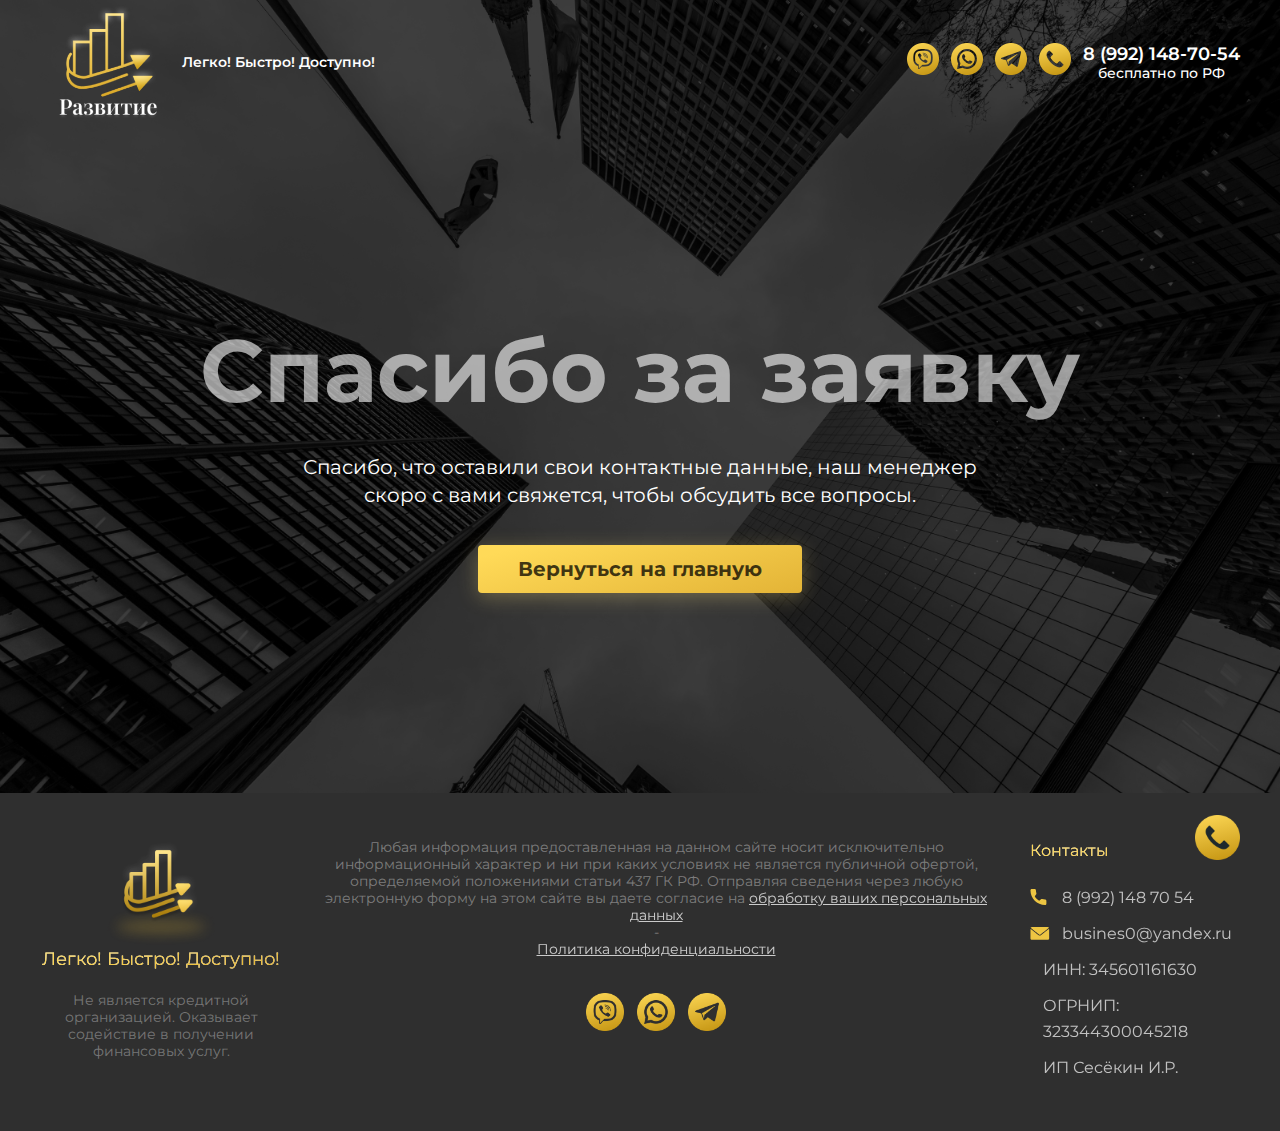
<file: success.html>
<!DOCTYPE html>
<html lang="ru">
<head>
    <meta charset="UTF-8">
    <meta http-equiv="X-UA-Compatible" content="IE=edge">
    <meta name="viewport" content="width=device-width, initial-scale=1.0">
    <link rel="stylesheet" href="./style/swiper-bundle.min.css"/>
    <link rel="stylesheet" href="./style/style.css">
    <link rel="icon" href="./img/logo.svg" type="image/svg+xml">
    <title>Кредит под залог недвижимости! Одобрение за 1 час! Без подтверждения доходов! | Развитие</title>
    <meta name="description"
          content="Кредит под залог за 1 час На любые цели Без подтверждения доходов любая кредитная исторя! Выгодные условия! Объект остаётся у вас!">
    <meta name="keywords" content="Развитие, залог, займ, доход, Деньги под залог, деньги"/>
    <meta name="robots" content="all">

     <!-- Yandex.Metrika counter -->
    <script type="text/javascript">
        (function (m, e, t, r, i, k, a) {
            m[i] = m[i] || function () {
                (m[i].a = m[i].a || []).push(arguments)
            };
            m[i].l = 1 * new Date();
            for (var j = 0; j < document.scripts.length; j++) {
                if (document.scripts[j].src === r) {
                    return;
                }
            }
            k = e.createElement(t), a = e.getElementsByTagName(t)[0], k.async = 1, k.src = r, a.parentNode.insertBefore(k, a)
        })
        (window, document, "script", "https://mc.yandex.ru/metrika/tag.js", "ym");

        ym(94082217, "init", {
            clickmap: true,
            trackLinks: true,
            accurateTrackBounce: true,
            webvisor: true
        });
    </script>
    <noscript>
        <div><img src="https://mc.yandex.ru/watch/94082217" style="position:absolute; left:-9999px;" alt=""/></div>
    </noscript>
    <!-- /Yandex.Metrika counter -->
</head>
<body>
<div class="wrapper">

    <section class="banner banner__success">
        <div class="banner__back"></div>
        <div class="banner__img"></div>
        <header class="header">
            <nav class="header__nav nav container">
                <div class="nav__left">
                    <img src="./img/logo-with-name.png" alt="Развитие">
                    <h3>Легко! Быстро! Доступно!</h3>
                </div>
                <div class="nav__right">
                    <ul class="nav__list">
                        <li class="nav__list-item">
                            <a href="viber://chat?number=%2B79921487054" target="_blank">
                                <img src="./img/viber.png" alt="Viber">
                            </a>
                        </li>
                        <li class="nav__list-item">
                            <a href="https://wa.me/+79921487054" target="_blank">
                                <img src="./img/whatsapp.png" alt="WhatsApp">
                            </a>
                        </li>
                        <li class="nav__list-item">
                            <a href="https://t.me/+79921487054" target="_blank">
                                <img src="./img/telegram.png" alt="Telegram">
                            </a>
                        </li>
                        <li class="nav__list-item">
                            <a href="tel:+79921487054" target="_blank">
                                <img src="./img/phone.png" alt="Телефон">
                            </a>
                        </li>
                    </ul>
                    <div class="nav__phone">
                        <a href="tel:+79921487054">8 (992) 148-70-54</a>
                        <p>бесплатно по РФ</p>
                    </div>
                </div>
            </nav>
        </header>

        <div class="success-banner">
            <h1 class="success-banner-title">Спасибо за заявку</h1>
            <p class="success-banner-text">Спасибо, что оставили свои контактные данные, наш менеджер скоро с вами свяжется, чтобы обсудить все вопросы.</p>
            <a href="index.html" type="button" class="banner__button get-money">Вернуться на главную</a>
        </div>
    </section>
    <footer class="footer">
        <div class="container footer__container">
            <!-- blocks -->
            <div class="footer__blocks">
                <div class="footer__block">
                    <img src="./img/logo.png" class="footer__logo" alt="Легко! Быстро! Доступно!">
                    <p class="footer__gold-title-big">Легко! Быстро! Доступно!</p>
                    <p class="footer__no-credit">
                        Не является кредитной организацией. Оказывает содействие в получении финансовых услуг.
                    </p>
                </div>
                <div class="footer__block">
                    <p class="footer__text middle-text">Любая информация предоставленная на данном сайте носит
                        исключительно информационный характер и ни при каких условиях не является публичной офертой,
                        определяемой положениями статьи 437 ГК РФ. Отправляя сведения через любую электронную форму на
                        этом сайте вы даете согласие на <a href="/policy.html">обработку ваших персональных данных</a>
                        <br>
                        -
                        <br>
                        <a href="/policy.html">Политика конфиденциальности</a>
                    </p>
                    <div class="footer__webs">
                        <a target="_blank" class="footer__link" href="viber://chat?number=%2B79921487054">
                            <img src="./img/viber.png" alt="Viber">
                        </a>
                        <a target="_blank" class="footer__link" href="https://wa.me/+79921487054">
                            <img src="./img/whatsapp.png" alt="WhatsApp">
                        </a>
                        <a target="_blank" class="footer__link" href="https://t.me/+79921487054">
                            <img src="./img/telegram.png" alt="Telegram">
                        </a>
                    </div>
                </div>
                <div class="footer__block">
                    <p class="footer__gold-title">Контакты</p>
                    <a href="tel:+79921487054" class="footer__contacts">
                        <div class="footer__contacts-img">
                            <img src="./img/footer-phone.svg" alt="phone">
                        </div>
                        <p class="footer__contacts-text">8 (992) 148 70 54</p>
                    </a>
                    <a href="mailto:busines0@yandex.ru" class="footer__contacts">
                        <div class="footer__contacts-img">
                            <img src="./img/footer-mail.svg" alt="email">
                        </div>
                        <p class="footer__contacts-text">busines0@yandex.ru</p>
                    </a>
                    <div class="footer__contacts">
                        <p class="footer__contacts-text">ИНН: 345601161630</p>
                    </div>
                    <div class="footer__contacts">
                        <p class="footer__contacts-text">ОГРНИП: 323344300045218</p>
                    </div>
                    <div class="footer__contacts">
                        <p class="footer__contacts-text">ИП Сесёкин И.Р.</p>
                    </div>
                    <div class="footer__webs footer-webs-mobile">
                        <a target="_blank" class="footer__link" href="viber://chat?number=%2B79044181378">
                            <img src="./img/viber.png" alt="Viber">
                        </a>
                        <a target="_blank" class="footer__link" href="https://wa.me/+79044181378">
                            <img src="./img/whatsapp.png" alt="WhatsApp">
                        </a>
                        <a target="_blank" class="footer__link" href="https://t.me/+79044181378">
                            <img src="./img/telegram.png" alt="Telegram">
                        </a>
                    </div>
                </div>
            </div>

            <p class="footer__rights"></p>
        </div>
    </footer>
</div>

<a href="tel:+79921487054" class="s-call">
    <div class="s-call__back gold"></div>
    <div class="s-call__back black"></div>
    <svg xmlns="http://www.w3.org/2000/svg" xmlns:xlink="http://www.w3.org/1999/xlink" width="38" height="38"
         viewBox="0 0 38 38" fill="none">
        <mask id="mask0_20_48" style="mask-type:alpha" maskUnits="userSpaceOnUse" x="0" y="0" width="38" height="38">
            <rect width="38" height="38" fill="url(#pattern0)"/>
        </mask>
        <g mask="url(#mask0_20_48)">
            <rect x="-9.30615" y="-3.87744" width="52.7347" height="44.9796" fill="url(#paint0_linear_20_48)"/>
        </g>
        <defs>
            <pattern id="pattern0" patternContentUnits="objectBoundingBox" width="1" height="1">
                <use xlink:href="#image0_20_48" transform="scale(0.00195312)"/>
            </pattern>
            <linearGradient id="paint0_linear_20_48" x1="12.6047" y1="-3.87744" x2="25.8671" y2="51.4482"
                            gradientUnits="userSpaceOnUse">
                <stop stop-color="#FFDA58"/>
                <stop offset="1" stop-color="#B68300"/>
            </linearGradient>
            <image id="image0_20_48" width="512" height="512"
                   xlink:href="[data-uri]"/>
        </defs>
    </svg>
</a>

<!-- script -->
<script src="./script/swiper-bundle.min.js"></script>
<script src="./script/script.min.js"></script>
</body>
</html>
</file>
<file: style/style.css>
@charset "UTF-8";

@font-face {
  font-family: "Montserrat";
  src: url(../fonts/Montserrat-Light.ttf);
  font-weight: 300;
}

@font-face {
  font-family: "Montserrat";
  src: url(../fonts/Montserrat-Regular.ttf);
  font-weight: 400;
}

@font-face {
  font-family: "Montserrat";
  src: url(../fonts/Montserrat-Medium.ttf);
  font-weight: 500;
}

@font-face {
  font-family: "Montserrat";
  src: url(../fonts/Montserrat-SemiBold.ttf);
  font-weight: 600;
}

@font-face {
  font-family: "Montserrat";
  src: url(../fonts/Montserrat-Bold.ttf);
  font-weight: 700;
}

@font-face {
  font-family: "Noto Serif";
  src: url(../fonts/NotoSerif-Bold.ttf);
  font-weight: 700;
}

@font-face {
  font-family: "Playfair Display";
  src: url(../fonts/PlayfairDisplay-Bold.ttf);
  font-weight: 700;
}

* {
  margin: 0;
  padding: 0;
  outline: none;
  font-family: "Montserrat", Arial, Helvetica, sans-serif;
  -webkit-box-sizing: border-box;
          box-sizing: border-box;
}

ul {
  list-style: none;
}

a {
  text-decoration: none;
  color: #000;
}

.wrapper {
  max-width: 100vw;
  min-height: 100vh;
  overflow: hidden;
}

.container {
  max-width: 1480px;
  width: 100%;
  margin: 0 auto;
  padding: 0 20px;
}

button {
  cursor: pointer;
  border: none;
}

.get-money {
  -webkit-box-shadow: 0px 4px 20px rgba(255, 227, 128, 0.3);
          box-shadow: 0px 4px 20px rgba(255, 227, 128, 0.3);
  background: -o-linear-gradient(285.7deg, #FFDA58 9.12%, #E0AF32 110.65%), -o-linear-gradient(bottom, #FFFFFF, #FFFFFF);
  background: linear-gradient(164.3deg, #FFDA58 9.12%, #E0AF32 110.65%), linear-gradient(0deg, #FFFFFF, #FFFFFF);
  border: none;
  border-radius: 4px;
  font-weight: 700;
  color: rgba(32, 25, 7, 0.85);
  font-size: 24px;
  line-height: 29.26px;
  padding: 10px;
  position: relative;
  overflow: hidden;
  display: -webkit-box;
  display: -ms-flexbox;
  display: flex;
  -webkit-box-align: center;
      -ms-flex-align: center;
          align-items: center;
  -webkit-box-pack: center;
      -ms-flex-pack: center;
          justify-content: center;
}

.get-money::before {
  content: "";
  position: absolute;
  left: -100%;
  top: -50%;
  height: 200%;
  width: 25px;
  -webkit-transform: rotate(30deg);
      -ms-transform: rotate(30deg);
          transform: rotate(30deg);
  background-color: rgba(255, 255, 255, 0.5);
  -webkit-filter: blur(7px);
          filter: blur(7px);
}

.get-money:hover::before {
  -webkit-animation: getMoney 1.25s;
          animation: getMoney 1.25s;
}

.body-lock {
  overflow: hidden;
}

.input {
  background-color: #FFF;
  border-radius: 4px;
  border: 1px solid #B68300;
  padding: 19px 29px;
  font-size: 18px;
  line-height: 21.94px;
}

.input::-webkit-input-placeholder {
  color: #969696;
}

.input::-moz-placeholder {
  color: #969696;
}

.input:-ms-input-placeholder {
  color: #969696;
}

.input::-ms-input-placeholder {
  color: #969696;
}

.input::placeholder {
  color: #969696;
}

img {
  -o-object-fit: cover;
     object-fit: cover;
}

@-webkit-keyframes getMoney {
  0% {
    left: -100%;
  }

  100% {
    left: 150%;
  }
}

@keyframes getMoney {
  0% {
    left: -100%;
  }

  100% {
    left: 150%;
  }
}

.s-call {
  position: fixed;
  bottom: 50px;
  right: 50px;
  z-index: 40;
  width: 55px;
  height: 55px;
  border-radius: 50%;
  display: -webkit-box;
  display: -ms-flexbox;
  display: flex;
  -webkit-box-align: center;
      -ms-flex-align: center;
          align-items: center;
  -webkit-box-pack: center;
      -ms-flex-pack: center;
          justify-content: center;
}

.s-call svg {
  width: 100%;
  height: 100%;
  z-index: 43;
  position: relative;
}

.s-call__back {
  position: absolute;
  top: 50%;
  left: 50%;
  -webkit-transform: translate(-50%, -50%);
      -ms-transform: translate(-50%, -50%);
          transform: translate(-50%, -50%);
  width: 100%;
  height: 100%;
  border-radius: 50%;
  -webkit-transition: all 0.25s ease;
  -o-transition: all 0.25s ease;
  transition: all 0.25s ease;
}

.s-call__back.gold {
  background-color: #B68300;
  opacity: 0;
}

.s-call__back.black {
  width: 95%;
  height: 95%;
  background-color: #1E292D;
}

.policy__container {
  margin: 50px auto;
}

.policy__title {
  padding: 8px 0;
  font-weight: 600;
  font-size: 18px;
}

.policy__text {
  padding: 6px 0;
  font-size: 16px;
}

.policy__page-title {
  margin: 25px 0;
  font-size: 22px;
  font-weight: 600;
  text-align: center;
}

.header {
  border-bottom: 1px solid #FFF;
  position: relative;
  z-index: 20;
  padding: 3px 0;
}

.header * {
  color: white;
}

.nav {
  display: -webkit-box;
  display: -ms-flexbox;
  display: flex;
  -webkit-box-align: center;
      -ms-flex-align: center;
          align-items: center;
  -webkit-box-pack: justify;
      -ms-flex-pack: justify;
          justify-content: space-between;
}

.nav__left {
  display: -webkit-box;
  display: -ms-flexbox;
  display: flex;
  -webkit-box-align: center;
      -ms-flex-align: center;
          align-items: center;
}

.nav__left img {
  max-height: 119px;
}

.nav__left h3 {
  font-weight: 600;
  font-size: 20px;
  line-height: 28px;
}

.nav__right {
  display: -webkit-box;
  display: -ms-flexbox;
  display: flex;
  -webkit-box-align: start;
      -ms-flex-align: start;
          align-items: flex-start;
  -webkit-box-pack: center;
      -ms-flex-pack: center;
          justify-content: center;
}

.nav__list {
  display: -webkit-box;
  display: -ms-flexbox;
  display: flex;
}

.nav__list-item + .nav__list-item {
  margin-left: 12px;
}

.nav__list-item a {
  display: -webkit-box;
  display: -ms-flexbox;
  display: flex;
  -webkit-box-align: center;
      -ms-flex-align: center;
          align-items: center;
  -webkit-box-pack: center;
      -ms-flex-pack: center;
          justify-content: center;
}

.nav__list-item a img {
  -o-object-fit: contain;
     object-fit: contain;
  width: 32px;
  height: 32px;
}

.nav__phone {
  margin-left: 12px;
}

.nav__phone a {
  font-weight: 600;
  font-size: 24px;
  line-height: 29px;
}

.nav__phone p {
  font-weight: 500;
  font-size: 14px;
  line-height: 17px;
  text-align: center;
}

.twodocs {
  position: relative;
  z-index: 20;
  top: -70px;
  margin-bottom: -70px;
}

.twodocs__container {
  background: -o-linear-gradient(92.03deg, #2F2F2F 1.28%, #404040 79.87%);
  background: linear-gradient(357.97deg, #2F2F2F 1.28%, #404040 79.87%);
  -webkit-box-shadow: 4px 7px 17px rgba(0, 0, 0, 0.35);
          box-shadow: 4px 7px 17px rgba(0, 0, 0, 0.35);
  border-radius: 4px;
  padding: 48px;
  max-width: 1196px;
  color: #FFF;
}

.twodocs__title {
  font-size: 36px;
  line-height: 43.88px;
  text-align: center;
  margin-bottom: 10px;
  font-weight: 700;
}

.twodocs__title span {
  background: -o-linear-gradient(285.7deg, #FFDA58 9.12%, #E0AF32 110.65%), -o-linear-gradient(bottom, #FFFFFF, #FFFFFF);
  background: linear-gradient(164.3deg, #FFDA58 9.12%, #E0AF32 110.65%), linear-gradient(0deg, #FFFFFF, #FFFFFF);
  -webkit-background-clip: text;
  -webkit-text-fill-color: transparent;
  white-space: nowrap;
}

.twodocs__subtitle {
  text-align: center;
  background: -o-linear-gradient(285.7deg, #FFDA58 9.12%, #E0AF32 110.65%), -o-linear-gradient(bottom, #FFFFFF, #FFFFFF);
  background: linear-gradient(164.3deg, #FFDA58 9.12%, #E0AF32 110.65%), linear-gradient(0deg, #FFFFFF, #FFFFFF);
  -webkit-background-clip: text;
  -webkit-text-fill-color: transparent;
  font-weight: 600;
  font-size: 24px;
  line-height: 29.26px;
  margin-bottom: 30px;
}

.twodocs__list {
  display: -webkit-box;
  display: -ms-flexbox;
  display: flex;
  width: 100%;
}

.twodocs__item {
  display: -webkit-box;
  display: -ms-flexbox;
  display: flex;
  -webkit-box-align: center;
      -ms-flex-align: center;
          align-items: center;
  -webkit-box-pack: center;
      -ms-flex-pack: center;
          justify-content: center;
  -webkit-box-flex: 1;
      -ms-flex: 1 1 50%;
          flex: 1 1 50%;
}

.twodocs__img img {
  -o-object-fit: cover;
     object-fit: cover;
  width: 100%;
  height: 100%;
}

.twodocs__img.tds-1 {
  margin-right: -10px;
  width: 102px;
  height: 102px;
}

.twodocs__img.tds-2 {
  margin-right: 10px;
  width: 88px;
  height: 104px;
}

.twodocs__content {
  display: -webkit-box;
  display: -ms-flexbox;
  display: flex;
  -webkit-box-orient: vertical;
  -webkit-box-direction: normal;
      -ms-flex-direction: column;
          flex-direction: column;
  font-weight: 600;
  -webkit-box-flex: 0;
      -ms-flex: 0 1 300px;
          flex: 0 1 300px;
}

.twodocs__text {
  font-size: 18px;
  line-height: 22px;
  margin-bottom: 7px;
  font-weight: 600;
  text-align: center;
}

.twodocs__subtext {
  background: -o-linear-gradient(285.7deg, #FFDA58 9.12%, #E0AF32 110.65%), -o-linear-gradient(bottom, #FFFFFF, #FFFFFF);
  background: linear-gradient(164.3deg, #FFDA58 9.12%, #E0AF32 110.65%), linear-gradient(0deg, #FFFFFF, #FFFFFF);
  -webkit-background-clip: text;
  -webkit-text-fill-color: transparent;
  font-size: 14px;
  line-height: 17px;
  text-align: center;
}

.cards {
  padding: 180px 0;
  background-color: white;
}

.cards__list {
  display: grid;
  grid-template-columns: repeat(3, 1fr);
  -webkit-column-gap: 20px;
     -moz-column-gap: 20px;
          column-gap: 20px;
  row-gap: 45px;
}

.cards__item {
  background: #FEFEFE;
  display: -webkit-box;
  display: -ms-flexbox;
  display: flex;
  -webkit-box-orient: vertical;
  -webkit-box-direction: normal;
      -ms-flex-direction: column;
          flex-direction: column;
  -webkit-transition: all 0.25s ease;
  -o-transition: all 0.25s ease;
  transition: all 0.25s ease;
  color: #474747;
  padding: 30px 39px 36px 61px;
  border: 2px solid rgba(199, 160, 23, 0.3);
  border-radius: 4px;
  overflow: hidden;
}

.cards__item:hover {
  -webkit-box-shadow: 3px 4px 14px rgba(0, 0, 0, 0.25);
          box-shadow: 3px 4px 14px rgba(0, 0, 0, 0.25);
}

.cards__img {
  width: 58px;
  height: 58px;
  margin-bottom: 17px;
}

.cards__img img {
  -o-object-fit: contain;
     object-fit: contain;
  width: 100%;
  height: 100%;
}

.cards__title {
  font-size: 20px;
  line-height: 24.38px;
  font-weight: 700;
  margin-bottom: 9px;
}

.cards__line {
  height: 2px;
  width: 76px;
  background: -webkit-gradient(linear, left top, left bottom, color-stop(50%, #FFDA58), to(#B68300));
  background: -o-linear-gradient(top, #FFDA58 50%, #B68300 100%);
  background: linear-gradient(to bottom, #FFDA58 50%, #B68300 100%);
  margin-bottom: 11px;
  border-radius: 2px;
}

.cards__text {
  -webkit-box-flex: 1;
      -ms-flex: 1 1;
          flex: 1 1;
  font-weight: 500;
  font-size: 14px;
  line-height: 17px;
  margin-bottom: 31px;
}

.cards__button {
  font-size: 18px;
  line-height: 22px;
  text-decoration: underline;
  color: #d6aa21;
  font-weight: 500;
  background-color: transparent;
}

.objects {
  color: #474747;
  background-color: #EEEEEE;
}

.objects__container {
  padding-top: 70px;
  padding-bottom: 70px;
  display: -webkit-box;
  display: -ms-flexbox;
  display: flex;
  -webkit-box-align: start;
      -ms-flex-align: start;
          align-items: flex-start;
}

.objects__side {
  -webkit-box-flex: 0;
      -ms-flex: 0 0 50%;
          flex: 0 0 50%;
}

.objects__left {
  padding-right: 30px;
}

.objects__title {
  font-family: "Noto Serif";
  font-style: normal;
  font-weight: 600;
  font-size: 48px;
  line-height: 65px;
  margin-bottom: 12px;
  color: #474747;
}

.objects__subtitle {
  color: #B68300;
  font-size: 20px;
  line-height: 24px;
  font-weight: 400;
  margin-bottom: 50px;
  color: #474747;
}

.objects__list {
  display: -webkit-box;
  display: -ms-flexbox;
  display: flex;
  -webkit-box-orient: vertical;
  -webkit-box-direction: normal;
      -ms-flex-direction: column;
          flex-direction: column;
  margin-bottom: 32px;
}

.objects__item {
  display: -webkit-box;
  display: -ms-flexbox;
  display: flex;
  -webkit-box-orient: vertical;
  -webkit-box-direction: normal;
      -ms-flex-direction: column;
          flex-direction: column;
  position: relative;
}

.objects__item + .objects__item {
  margin-top: 28px;
}

.objects__drop-button-wrap {
  display: -webkit-box;
  display: -ms-flexbox;
  display: flex;
  -webkit-box-align: center;
      -ms-flex-align: center;
          align-items: center;
  cursor: pointer;
}

.objects__drop-button-wrap img {
  -webkit-transition: all 0.25s ease;
  -o-transition: all 0.25s ease;
  transition: all 0.25s ease;
  -webkit-transform: rotate(180deg);
      -ms-transform: rotate(180deg);
          transform: rotate(180deg);
}

.objects__drop-button-wrap.objects-open img {
  -webkit-transform: rotate(0);
      -ms-transform: rotate(0);
          transform: rotate(0);
}

.objects__drop-button-wrap:hover p {
  color: #B68300;
}

.objects__drop-button {
  font-weight: 600;
  text-decoration: underline;
  font-size: 24px;
  line-height: 52px;
  position: relative;
  padding-left: 12px;
  cursor: pointer;
  -webkit-user-select: none;
     -moz-user-select: none;
      -ms-user-select: none;
          user-select: none;
  -webkit-transition: all 0.25s ease;
  -o-transition: all 0.25s ease;
  transition: all 0.25s ease;
  display: -webkit-box;
  display: -ms-flexbox;
  display: flex;
  -webkit-box-align: center;
      -ms-flex-align: center;
          align-items: center;
}

.objects__drop-list {
  padding: 0px 0 0px 40px;
  -webkit-transition: all 0.25s ease;
  -o-transition: all 0.25s ease;
  transition: all 0.25s ease;
  overflow: hidden;
  max-height: 0;
}

.objects__drop-list.objects-open {
  padding: 5px 0 0px 40px;
}

.objects__drop-item {
  font-weight: 400;
  font-size: 24px;
  line-height: 48px;
  color: #000;
  position: relative;
  padding-left: 25px;
}

.objects__drop-item::before {
  content: "";
  position: absolute;
  display: inline-block;
  width: 4px;
  height: 4px;
  line-height: 48px;
  left: 0;
  top: 22px;
  background-color: #000;
  border-radius: 4px;
}

.objects__button {
  font-size: 24px;
  line-height: 29px;
  padding: 18px 86px;
  font-weight: 700;
}

.objects__pics {
  display: grid;
  grid-template-columns: repeat(2, 1fr);
  gap: 20px;
}

.objects__pic {
  position: relative;
  overflow: hidden;
  border-radius: 4px;
  max-width: 395px;
  max-height: 294px;
  cursor: pointer;
}

.objects__pic img {
  width: 100%;
  height: 100%;
  -o-object-fit: cover;
     object-fit: cover;
}

.objects__pic:hover > p {
  background-color: rgba(182, 131, 0, 0.75);
}

.objects__pic:hover > p::before {
  border-radius: 0;
  border: 1px solid transparent;
  top: 0;
  left: 0;
  width: 100%;
  height: 100%;
}

.objects__pic-text {
  position: absolute;
  top: 0;
  left: 0;
  width: 100%;
  height: 100%;
  background-color: rgba(0, 0, 0, 0.6);
  display: -webkit-box;
  display: -ms-flexbox;
  display: flex;
  -webkit-box-align: center;
      -ms-flex-align: center;
          align-items: center;
  -webkit-box-pack: center;
      -ms-flex-pack: center;
          justify-content: center;
  color: #FFF;
  font-weight: 300;
  font-size: 36px;
  line-height: 44.24px;
  text-align: center;
  -webkit-transition: all 0.15s ease;
  -o-transition: all 0.15s ease;
  transition: all 0.15s ease;
}

.objects__pic-text::before {
  content: "";
  border-radius: 4px;
  border: 1px solid #B68300;
  position: absolute;
  top: 13px;
  left: 13px;
  width: calc(100% - 26px);
  height: calc(100% - 26px);
  -webkit-transition: all 0.15s ease;
  -o-transition: all 0.15s ease;
  transition: all 0.15s ease;
}

.objects-mobile {
  display: none;
}

.use-m {
  background: url("../img/home.png") center/cover no-repeat;
  position: relative;
  color: #FFF;
  overflow: hidden;
  padding: 98px 0 152px 0;
  -webkit-clip-path: polygon(0 0, 100% 0, 100% calc(100% - 35px), calc(50% + 60px) calc(100% - 35px), 50% 100%, calc(50% - 60px) calc(100% - 35px), 0 calc(100% - 35px));
          clip-path: polygon(0 0, 100% 0, 100% calc(100% - 35px), calc(50% + 60px) calc(100% - 35px), 50% 100%, calc(50% - 60px) calc(100% - 35px), 0 calc(100% - 35px));
}

.use-m::before {
  content: "";
  position: absolute;
  top: 0;
  left: 0;
  width: 100%;
  height: 100%;
  background-color: rgba(0, 0, 0, 0.76);
}

.use-m__title {
  z-index: 2;
  font-family: "Noto Serif";
  position: relative;
  font-size: 48px !important;
  line-height: 65px;
  text-align: center;
  max-width: 780px;
  font-weight: 700;
  margin: 0 auto 25px auto;
}

.use-m__title span {
  font-family: inherit;
}

.use-m__gold {
  color: #FFDA58;
}

.use-m__subtitle {
  z-index: 2;
  position: relative;
  font-size: 24px;
  line-height: 29px;
  text-align: center;
  color: white;
  font-weight: 400;
  margin-bottom: 74px;
}

.use-m__form {
  z-index: 2;
  position: relative;
  margin-bottom: 50px;
  display: -webkit-box;
  display: -ms-flexbox;
  display: flex;
  -webkit-box-align: center;
      -ms-flex-align: center;
          align-items: center;
  -webkit-box-pack: center;
      -ms-flex-pack: center;
          justify-content: center;
}

.use-m__phone {
  font-size: 14px;
  line-height: 17.07px;
  font-weight: 500;
  position: absolute;
  bottom: 100%;
  left: 0px;
  color: #969696;
  margin-bottom: 5px;
}

.use-m__input-wrap {
  position: relative;
  width: 589px;
  margin-right: 58px;
}

.use-m__input {
  width: 100%;
  height: 100%;
}

.use-m__button {
  height: 62px;
  font-size: 24px;
  line-height: 29px;
  padding: 18px 86px;
  white-space: nowrap;
}

.use-m__text {
  z-index: 2;
  position: relative;
  font-weight: 400;
  font-size: 32px;
  line-height: 39px;
  text-align: center;
  font-weight: 400;
}

.why {
  padding: 89px 0 77px 0;
  color: #474747;
}

.why__sides {
  display: -webkit-box;
  display: -ms-flexbox;
  display: flex;
  -webkit-box-pack: justify;
      -ms-flex-pack: justify;
          justify-content: space-between;
  -webkit-box-align: start;
      -ms-flex-align: start;
          align-items: flex-start;
  gap: 20px;
}

.why__side {
  -webkit-box-flex: 1;
      -ms-flex: 1 1 50%;
          flex: 1 1 50%;
}

.why__left {
  margin-bottom: 35px;
}

.why__left img {
  -o-object-fit: contain;
     object-fit: contain;
  width: 100%;
  height: 100%;
  -webkit-box-shadow: -9px 9px 23px 0px rgba(0, 0, 0, 0.25);
          box-shadow: -9px 9px 23px 0px rgba(0, 0, 0, 0.25);
}

.why__title {
  font-family: "Noto Serif";
  font-style: normal;
  font-weight: 600;
  font-size: 48px;
  line-height: 68px;
  margin-bottom: 40px;
}

.why__title span {
  background: -o-linear-gradient(285.7deg, #FFDA58 9.12%, #E0AF32 110.65%), -o-linear-gradient(bottom, #FFFFFF, #FFFFFF);
  background: linear-gradient(164.3deg, #FFDA58 9.12%, #E0AF32 110.65%), linear-gradient(0deg, #FFFFFF, #FFFFFF);
  -webkit-background-clip: text;
  -webkit-text-fill-color: transparent;
  font-family: "Noto Serif";
}

.why__list {
  display: grid;
  grid-template-columns: repeat(2, 1fr);
  -webkit-column-gap: 20px;
     -moz-column-gap: 20px;
          column-gap: 20px;
  row-gap: 36px;
}

.why__item {
  display: -webkit-box;
  display: -ms-flexbox;
  display: flex;
  -webkit-box-orient: vertical;
  -webkit-box-direction: normal;
      -ms-flex-direction: column;
          flex-direction: column;
  -webkit-box-align: start;
      -ms-flex-align: start;
          align-items: flex-start;
}

.why__item img {
  width: 40px;
  height: 40px;
  margin-bottom: 9px;
  -o-object-fit: contain;
     object-fit: contain;
}

.why__item-title {
  font-weight: 500;
  font-size: 24px;
  line-height: 29px;
  margin-bottom: 12px;
}

.why__item-text {
  font-weight: 500;
  font-size: 16px;
  line-height: 24px;
}

.why-mobile {
  display: none;
}

.indi {
  background-color: #EEE;
  padding: 90px 0 148px 0;
  color: #474747;
}

.indi__title {
  font-family: "Noto Serif";
  font-style: normal;
  font-weight: 600;
  font-size: 48px;
  line-height: 65px;
  margin-bottom: 17px;
}

.indi__title span {
  background: -o-linear-gradient(285.7deg, #FFDA58 9.12%, #E0AF32 110.65%), -o-linear-gradient(bottom, #FFFFFF, #FFFFFF);
  background: linear-gradient(164.3deg, #FFDA58 9.12%, #E0AF32 110.65%), linear-gradient(0deg, #FFFFFF, #FFFFFF);
  -webkit-background-clip: text;
  -webkit-text-fill-color: transparent;
  font-family: inherit;
}

.indi__subtitle {
  font-weight: 400;
  font-size: 24px;
  line-height: 29px;
  margin-bottom: 71px;
  color: #B68300;
}

.indi__sides {
  display: -webkit-box;
  display: -ms-flexbox;
  display: flex;
  -webkit-box-align: start;
      -ms-flex-align: start;
          align-items: flex-start;
}

.indi__left {
  margin-top: 20px;
}

.indi__list {
  display: -webkit-box;
  display: -ms-flexbox;
  display: flex;
  -webkit-box-orient: vertical;
  -webkit-box-direction: normal;
      -ms-flex-direction: column;
          flex-direction: column;
  padding-right: 45px;
}

.indi__item {
  display: -webkit-box;
  display: -ms-flexbox;
  display: flex;
  -webkit-box-align: start;
      -ms-flex-align: start;
          align-items: flex-start;
}

.indi__item + .indi__item {
  margin-top: 52px;
}

.indi__item-number {
  font-size: 36px;
  font-weight: 43.86px;
  border-radius: 50%;
  height: 51px;
  -webkit-box-flex: 0;
      -ms-flex: 0 0 51px;
          flex: 0 0 51px;
  display: inline-block;
  background-color: #D0A320;
  display: -webkit-box;
  display: -ms-flexbox;
  display: flex;
  -webkit-box-align: center;
      -ms-flex-align: center;
          align-items: center;
  -webkit-box-pack: center;
      -ms-flex-pack: center;
          justify-content: center;
  color: white;
  font-weight: 500;
  margin-right: 45px;
}

.indi__item-text {
  font-size: 18px;
  line-height: 22px;
  font-weight: 500;
}

.indi__right {
  -webkit-box-flex: 0;
      -ms-flex: 0 0 953px;
          flex: 0 0 953px;
  background-color: #FFF;
  border-radius: 4px;
  overflow: hidden;
  border: 2px solid rgba(182, 131, 0, 0.3);
  padding: 37px 0;
}

.indi__steps {
  display: -webkit-box;
  display: -ms-flexbox;
  display: flex;
  -webkit-box-pack: justify;
      -ms-flex-pack: justify;
          justify-content: space-between;
  -webkit-box-align: center;
      -ms-flex-align: center;
          align-items: center;
  max-width: 710px;
  margin: 0 auto;
  position: relative;
  margin-bottom: 52px;
}

.indi__steps::before {
  content: "";
  position: absolute;
  top: 50%;
  left: 0;
  width: 100%;
  height: 1px;
  background-color: #C4C4C4;
  -webkit-transform: translateY(-50%);
      -ms-transform: translateY(-50%);
          transform: translateY(-50%);
}

.indi__step {
  display: -webkit-box;
  display: -ms-flexbox;
  display: flex;
  -webkit-box-align: center;
      -ms-flex-align: center;
          align-items: center;
  -webkit-box-pack: center;
      -ms-flex-pack: center;
          justify-content: center;
  background-color: #FFF;
  border-radius: 50%;
  padding: 15px;
  position: relative;
  z-index: 10;
}

.indi__step-number {
  font-size: 36px;
  font-weight: 43.86px;
  border-radius: 50%;
  height: 51px;
  width: 51px;
  border: 1px solid #D0A320;
  display: inline-block;
  background-color: #D0A320;
  display: -webkit-box;
  display: -ms-flexbox;
  display: flex;
  -webkit-box-align: center;
      -ms-flex-align: center;
          align-items: center;
  -webkit-box-pack: center;
      -ms-flex-pack: center;
          justify-content: center;
  color: #FFF;
  font-weight: 500;
  -webkit-transition: all 0.25s ease;
  -o-transition: all 0.25s ease;
  transition: all 0.25s ease;
  -webkit-user-select: none;
     -moz-user-select: none;
      -ms-user-select: none;
          user-select: none;
}

.indi__step-number.current-step {
  background-color: #FFF;
  background: -o-linear-gradient(285.7deg, #FFDA58 9.12%, #E0AF32 110.65%), -o-linear-gradient(bottom, #FFFFFF, #FFFFFF);
  background: linear-gradient(164.3deg, #FFDA58 9.12%, #E0AF32 110.65%), linear-gradient(0deg, #FFFFFF, #FFFFFF);
  -webkit-background-clip: text;
  -webkit-text-fill-color: transparent;
}

.indi__form-list {
  display: -webkit-box;
  display: -ms-flexbox;
  display: flex;
  position: relative;
  left: 0;
  -webkit-transition: all 0.25s ease;
  -o-transition: all 0.25s ease;
  transition: all 0.25s ease;
}

.indi__form-item {
  -webkit-box-flex: 0;
      -ms-flex: 0 0 100%;
          flex: 0 0 100%;
  display: -webkit-box;
  display: -ms-flexbox;
  display: flex;
  -webkit-box-pack: center;
      -ms-flex-pack: center;
          justify-content: center;
  -webkit-box-align: center;
      -ms-flex-align: center;
          align-items: center;
}

.indi__form-wrap {
  -webkit-box-flex: 0;
      -ms-flex: 0 0 710px;
          flex: 0 0 710px;
  display: -webkit-box;
  display: -ms-flexbox;
  display: flex;
  -webkit-box-orient: vertical;
  -webkit-box-direction: normal;
      -ms-flex-direction: column;
          flex-direction: column;
}

.indi__form-up {
  display: -webkit-box;
  display: -ms-flexbox;
  display: flex;
  margin-bottom: 45px;
}

.indi__form-down {
  display: -webkit-box;
  display: -ms-flexbox;
  display: flex;
}

.indi__input {
  padding: 19px 29px;
  color: #000;
  font-size: 18px;
  line-height: 21.94px;
  font-weight: 500;
}

.indi__input-wrap {
  position: relative;
  display: -webkit-box;
  display: -ms-flexbox;
  display: flex;
  -webkit-box-align: center;
      -ms-flex-align: center;
          align-items: center;
  -webkit-box-pack: center;
      -ms-flex-pack: center;
          justify-content: center;
  -webkit-box-flex: 0;
      -ms-flex: 0 0 50%;
          flex: 0 0 50%;
}

.indi__input-wrap * {
  width: 100%;
}

.indi__input-wrap:first-child {
  padding-right: 10px;
}

.indi__input-wrap:last-child {
  padding-left: 10px;
}

.indi__input-wrap:last-child p {
  left: 10px;
}

.indi__input-label {
  position: absolute;
  bottom: 100%;
  left: 0;
  font-weight: 500;
  font-size: 14px;
  line-height: 17.07px;
  color: #969696;
  margin-bottom: 9px;
}

.indi__select {
  padding: 19px 29px;
  color: #000;
  font-size: 18px;
  line-height: 21.94px;
  font-weight: 500;
  background-color: #FFF;
  border-radius: 4px;
  border: 1px solid #B68300;
  cursor: pointer;
}

.indi__button {
  height: 64px;
}

.indi-btns {
  padding: 0 15px 0 0 !important;
}

.indi-btns button:first-child {
  margin-right: 10px;
}

.indi-btns button:last-child {
  margin-left: 10px;
}

.steps {
  padding: 180px 0;
  background-color: #f6f6f6;
  color: #FFF;
}

.steps__title {
  font-family: "Noto Serif";
  font-style: normal;
  font-weight: 600;
  font-size: 48px;
  line-height: 58px;
  margin-bottom: 7px;
  text-align: center;
  color: #000B33;
  letter-spacing: -0.5px;
}

.steps__subtitle {
  font-weight: 400;
  font-size: 24px;
  line-height: 58px;
  color: #B68300;
  letter-spacing: -0.5px;
  margin-bottom: 119px;
  text-align: center;
}

.steps__list {
  display: -webkit-box;
  display: -ms-flexbox;
  display: flex;
  -webkit-box-orient: vertical;
  -webkit-box-direction: normal;
      -ms-flex-direction: column;
          flex-direction: column;
}

.steps__item {
  display: -webkit-box;
  display: -ms-flexbox;
  display: flex;
  -webkit-box-align: center;
      -ms-flex-align: center;
          align-items: center;
  -webkit-box-pack: justify;
      -ms-flex-pack: justify;
          justify-content: space-between;
  padding: 45px 120px;
  height: 304px;
  position: relative;
  background: transparent;
  z-index: 1;
}

.steps__item + .steps__item {
  margin-top: 93px;
}

.steps__item-title {
  margin-bottom: 10px;
  font-weight: 700;
  font-size: 36px;
  line-height: 43.88px;
}

.steps__item:nth-child(even) {
  -webkit-box-orient: horizontal;
  -webkit-box-direction: reverse;
      -ms-flex-direction: row-reverse;
          flex-direction: row-reverse;
}

.steps__item:nth-child(even) .steps__hexagon {
  left: auto;
  right: 325px;
}

.steps__text {
  font-size: 24px;
  line-height: 24px;
  font-weight: 400;
}

.steps__back {
  width: 100%;
  height: 100%;
  position: absolute;
  top: 0;
  left: 0;
  -webkit-clip-path: polygon(100px 0, calc(100% - 100px) 0, 100% 50%, calc(100% - 100px) 100%, 100px 100%, 0 50%);
          clip-path: polygon(100px 0, calc(100% - 100px) 0, 100% 50%, calc(100% - 100px) 100%, 100px 100%, 0 50%);
  background-color: #1E292D;
  z-index: -1;
}

.steps__content {
  -webkit-box-flex: 0;
      -ms-flex: 0 0 475px;
          flex: 0 0 475px;
}

.steps__line {
  width: 70px;
  background-color: #B68300;
  height: 1px;
  margin-bottom: 10px;
}

.steps__button {
  margin-top: 24px;
  padding: 12px 41px;
  font-size: 20px;
  line-height: 24px;
  white-space: nowrap;
}

.steps__img img {
  width: 100%;
  height: 100%;
}

.steps__hexagon {
  -webkit-user-select: none;
     -moz-user-select: none;
      -ms-user-select: none;
          user-select: none;
  color: #000;
  background: -o-linear-gradient(285.7deg, #FFDA58 9.12%, #E0AF32 110.65%), -o-linear-gradient(bottom, #FFFFFF, #FFFFFF);
  background: linear-gradient(164.3deg, #FFDA58 9.12%, #E0AF32 110.65%), linear-gradient(0deg, #FFFFFF, #FFFFFF);
  width: 466px;
  height: 409px;
  display: -webkit-box;
  display: -ms-flexbox;
  display: flex;
  -webkit-box-orient: vertical;
  -webkit-box-direction: normal;
      -ms-flex-direction: column;
          flex-direction: column;
  -webkit-box-pack: center;
      -ms-flex-pack: center;
          justify-content: center;
  -webkit-box-align: center;
      -ms-flex-align: center;
          align-items: center;
  -webkit-box-shadow: inset 0px 4px 4px rgba(0, 0, 0, 0.25);
          box-shadow: inset 0px 4px 4px rgba(0, 0, 0, 0.25);
  -webkit-clip-path: polygon(25% 0%, 75% 0%, 100% 50%, 75% 100%, 25% 100%, 0% 50%);
          clip-path: polygon(25% 0%, 75% 0%, 100% 50%, 75% 100%, 25% 100%, 0% 50%);
  position: absolute;
  left: 325px;
}

.steps__hexagon > p {
  -webkit-transition: all 0.15s ease;
  -o-transition: all 0.15s ease;
  transition: all 0.15s ease;
}

.steps__hexagon:hover > p {
  -webkit-transform: scale(1.15);
      -ms-transform: scale(1.15);
          transform: scale(1.15);
}

.steps__number {
  font-weight: 700;
  font-size: 180px;
  line-height: 219px;
}

.steps__step {
  font-weight: 500;
  font-size: 36px;
  line-height: 44px;
  margin-top: -23px;
}

.calc {
  padding: 55px 0 119px 0;
  background-color: #FEFEFE;
}

.calc__title {
  font-family: "Noto Serif";
  font-style: normal;
  font-weight: 600;
  font-size: 48px;
  line-height: 58px;
  letter-spacing: -0.5px;
  margin-bottom: 48px;
  color: #000B33;
}

.calc__sides {
  display: -webkit-box;
  display: -ms-flexbox;
  display: flex;
  -webkit-box-align: center;
      -ms-flex-align: center;
          align-items: center;
}

.calc__left {
  -webkit-box-flex: 1;
      -ms-flex: 1 1;
          flex: 1 1;
}

.calc__tabs {
  border-radius: 4px;
  border: 1px solid #E0AF32;
  display: -webkit-box;
  display: -ms-flexbox;
  display: flex;
  overflow: hidden;
  margin-bottom: 47px;
}

.calc__tab {
  -webkit-box-flex: 1;
      -ms-flex: 1 1;
          flex: 1 1;
  display: -webkit-box;
  display: -ms-flexbox;
  display: flex;
  -webkit-box-align: center;
      -ms-flex-align: center;
          align-items: center;
  -webkit-box-pack: center;
      -ms-flex-pack: center;
          justify-content: center;
  padding: 15px 15px;
  cursor: pointer;
  font-weight: 500;
  font-size: 24px;
  line-height: 29px;
}

.calc__tab.calc-current {
  background: -o-linear-gradient(285.7deg, #FFDA58 9.12%, #E0AF32 110.65%);
  background: linear-gradient(164.3deg, #FFDA58 9.12%, #E0AF32 110.65%);
  color: #FFF;
  font-weight: 700;
  pointer-events: none;
}

.calc__content {
  display: -webkit-box;
  display: -ms-flexbox;
  display: flex;
  -webkit-box-orient: vertical;
  -webkit-box-direction: normal;
      -ms-flex-direction: column;
          flex-direction: column;
}

.calc__range {
  display: -webkit-box;
  display: -ms-flexbox;
  display: flex;
  -webkit-box-orient: vertical;
  -webkit-box-direction: normal;
      -ms-flex-direction: column;
          flex-direction: column;
}

.calc__range.with-m {
  margin-bottom: 51px;
}

.calc__range-title {
  font-weight: 500;
  font-size: 16px;
  line-height: 20px;
  color: #969696;
  margin-bottom: 13px;
}

.calc__range-value {
  opacity: 0.69;
  font-weight: 600;
  font-size: 48px;
  line-height: 59px;
  margin-bottom: 22px;
}

.calc__range-values {
  margin-top: 7px;
  display: -webkit-box;
  display: -ms-flexbox;
  display: flex;
  -webkit-box-pack: justify;
      -ms-flex-pack: justify;
          justify-content: space-between;
  -webkit-box-align: center;
      -ms-flex-align: center;
          align-items: center;
}

.calc__range-values p {
  font-weight: 500;
  font-size: 16px;
  line-height: 20px;
  color: #969696;
}

.calc__range-wrap {
  position: relative;
  height: 4px;
  display: -webkit-box;
  display: -ms-flexbox;
  display: flex;
  -webkit-box-align: center;
      -ms-flex-align: center;
          align-items: center;
  background-color: #E0E0E0;
}

.calc__range-line {
  position: absolute;
  top: 0;
  left: 0;
  background-color: #FFDA58;
  height: 100%;
  border-radius: 4px;
  width: 0;
}

.calc__range-slider {
  -webkit-appearance: none;
     -moz-appearance: none;
          appearance: none;
  height: 4px;
  width: 100%;
  border-radius: 4px;
  background-color: transparent;
  outline: none;
  position: relative;
  z-index: 2;
}

.calc__range-slider::-webkit-slider-thumb {
  -webkit-appearance: none;
  width: 21px;
  height: 12px;
  border: 2px solid #FFDA58;
  border-radius: 5px;
  background-color: #FFF;
  cursor: pointer;
}

.calc__right {
  margin-left: 79px;
  border: 1px solid #E0AF32;
  -webkit-box-shadow: -8px 0px 15px rgba(0, 0, 0, 0.1);
          box-shadow: -8px 0px 15px rgba(0, 0, 0, 0.1);
  padding: 37px 47px 67px 47px;
  -webkit-box-flex: 0;
      -ms-flex: 0 0 465px;
          flex: 0 0 465px;
}

.calc__btns {
  margin-top: 45px;
  display: -webkit-box;
  display: -ms-flexbox;
  display: flex;
  -webkit-box-orient: vertical;
  -webkit-box-direction: normal;
      -ms-flex-direction: column;
          flex-direction: column;
  -webkit-box-align: center;
      -ms-flex-align: center;
          align-items: center;
}

.calc__button {
  width: 100%;
  font-size: 20px;
  line-height: 24px;
  padding: 12px 38px;
  white-space: nowrap;
}

.calc__button:first-child {
  margin-bottom: 28px;
}

.calc__offer {
  font-weight: 500;
  line-height: 24px;
  color: #B68300;
  font-size: 18px;
}

.calc-d-none {
  display: none;
}

.schedule {
  background-color: #FFF;
  position: fixed;
  top: 0;
  left: 0;
  width: 100vw;
  height: 100vh;
  z-index: 1000;
}

.schedule-closed {
  display: none;
}

.schedule__container {
  max-width: 1200px;
  margin: 0 auto;
  width: 100%;
  padding: 20px;
  display: -webkit-box;
  display: -ms-flexbox;
  display: flex;
  -webkit-box-orient: vertical;
  -webkit-box-direction: normal;
      -ms-flex-direction: column;
          flex-direction: column;
  -webkit-box-align: end;
      -ms-flex-align: end;
          align-items: flex-end;
}

.schedule__exit {
  margin-top: 25px;
  margin-bottom: 25px;
  width: 50px;
  height: 50px;
  position: relative;
  cursor: pointer;
}

.schedule__line {
  width: 35px;
  height: 2px;
  background-color: #d6aa21;
  position: absolute;
  top: 50%;
  left: 50%;
}

.schedule__line:first-child {
  -webkit-transform: translate(-50%, -50%) rotate(45deg);
      -ms-transform: translate(-50%, -50%) rotate(45deg);
          transform: translate(-50%, -50%) rotate(45deg);
}

.schedule__line:last-child {
  -webkit-transform: translate(-50%, -50%) rotate(-45deg);
      -ms-transform: translate(-50%, -50%) rotate(-45deg);
          transform: translate(-50%, -50%) rotate(-45deg);
}

.schedule__overflow {
  width: 100%;
}

.schedule__table {
  width: 100%;
  display: -webkit-box;
  display: -ms-flexbox;
  display: flex;
  -webkit-box-orient: vertical;
  -webkit-box-direction: normal;
      -ms-flex-direction: column;
          flex-direction: column;
  overflow: auto;
  max-height: calc(100vh - 140px);
}

.schedule__row {
  display: -webkit-box;
  display: -ms-flexbox;
  display: flex;
  min-width: 756px;
}

.schedule__row + .schedule__row {
  border-top: 1px solid rgba(214, 170, 33, 0.5);
}

.schedule__footer,
.schedule__header {
  background-color: #d6aa21;
  -webkit-user-select: none;
     -moz-user-select: none;
      -ms-user-select: none;
          user-select: none;
  font-size: 16px;
}

.schedule__footer li,
.schedule__header li {
  color: #FFF;
}

.schedule__item {
  -webkit-box-flex: 1;
      -ms-flex: 1;
          flex: 1;
  padding: 10px;
  text-align: center;
  color: #000;
  -webkit-box-flex: 0;
      -ms-flex: 0 0 20%;
          flex: 0 0 20%;
  border-bottom: 1px solid #FFF;
}

.schedule__item + .schedule__item {
  border-left: 1px solid #FFF;
}

.schedule__big {
  -webkit-box-flex: 1;
      -ms-flex: 1 1;
          flex: 1 1;
}

.schedule__list {
  display: -webkit-box;
  display: -ms-flexbox;
  display: flex;
  -webkit-box-orient: vertical;
  -webkit-box-direction: normal;
      -ms-flex-direction: column;
          flex-direction: column;
}

.circle {
  overflow: hidden;
  padding: 215px 0;
  background: url("../img/buildings.png") center/cover no-repeat;
  position: relative;
}

.circle__cover {
  background-color: #000;
  opacity: 0.7;
  position: absolute;
  top: 0;
  left: 0;
  width: 100%;
  height: 100%;
  z-index: 1;
  pointer-events: none;
}

.circle__container {
  position: relative;
  z-index: 2;
}

.circle__background {
  background-color: rgba(196, 196, 196, 0.3);
  padding: 70px;
  border-radius: 50%;
  width: 657px;
  height: 657px;
}

.circle__img {
  width: 102px;
  height: 102px;
  margin-bottom: 41px;
}

.circle__img img {
  width: 100%;
  height: 100%;
}

.circle__wrapper {
  background-color: #FFF;
  border-radius: 50%;
  width: 100%;
  height: 100%;
}

.circle__content {
  display: -webkit-box;
  display: -ms-flexbox;
  display: flex;
  -webkit-box-orient: vertical;
  -webkit-box-direction: normal;
      -ms-flex-direction: column;
          flex-direction: column;
  -webkit-box-align: center;
      -ms-flex-align: center;
          align-items: center;
  -webkit-box-pack: center;
      -ms-flex-pack: center;
          justify-content: center;
  height: 100%;
}

.circle__text {
  font-weight: 600;
  font-size: 36px;
  line-height: 146.4%;
  position: relative;
  text-align: center;
  max-width: 450px;
}

.circle__half {
  position: absolute;
  top: 50%;
  left: 356px;
  -webkit-transform: translateY(-50%);
      -ms-transform: translateY(-50%);
          transform: translateY(-50%);
}

.circle__list {
  position: absolute;
  top: 50%;
  left: 517px;
  -webkit-transform: translateY(-50%);
      -ms-transform: translateY(-50%);
          transform: translateY(-50%);
}

.circle__item {
  background: rgba(196, 196, 196, 0.6);
  padding: 7px 60px 7px 7px;
  display: -webkit-box;
  display: -ms-flexbox;
  display: flex;
  -webkit-box-align: center;
      -ms-flex-align: center;
          align-items: center;
  border-radius: 300px 0 0 300px;
  -webkit-clip-path: polygon(0 0, calc(100% - 85px) 0, 100% 50%, calc(100% - 85px) 100%, 0 100%);
          clip-path: polygon(0 0, calc(100% - 85px) 0, 100% 50%, calc(100% - 85px) 100%, 0 100%);
  width: 539px;
}

.circle__item + .circle__item {
  margin-top: 64px;
}

.circle__item-img-wrap {
  background-color: #FFF;
  border-radius: 50%;
  padding: 30px;
  display: -webkit-box;
  display: -ms-flexbox;
  display: flex;
  -webkit-box-align: center;
      -ms-flex-align: center;
          align-items: center;
  -webkit-box-pack: center;
      -ms-flex-pack: center;
          justify-content: center;
  width: 130px;
  height: 130px;
}

.circle__item-img-wrap img {
  width: 70px;
  height: 70px;
}

.circle__item-text {
  height: 100%;
  padding: 5px;
  display: -webkit-box;
  display: -ms-flexbox;
  display: flex;
  -webkit-box-align: center;
      -ms-flex-align: center;
          align-items: center;
  -webkit-box-pack: center;
      -ms-flex-pack: center;
          justify-content: center;
  text-align: center;
  font-weight: 700;
  font-size: 20px;
  line-height: 146%;
  color: #FFF;
  -webkit-box-flex: 1;
      -ms-flex: 1 1;
          flex: 1 1;
  margin-left: 10px;
}

.circle__item:nth-child(1) {
  margin-left: 60px;
}

.circle__item:nth-child(2) {
  margin-left: 220px;
}

.circle__item:nth-child(3) {
  margin-left: 300px;
}

.circle__item:nth-child(4) {
  margin-left: 220px;
}

.circle__item:nth-child(5) {
  margin-left: 60px;
}

.faq {
  padding: 120px 0 200px 0;
}

.faq__main-title {
  font-family: "Noto Serif";
  font-style: normal;
  font-weight: 600;
  font-size: 48px;
  line-height: 58px;
  letter-spacing: -0.5px;
  color: #000B33;
  margin-bottom: 30px;
}

.faq__list {
  display: -webkit-box;
  display: -ms-flexbox;
  display: flex;
  -webkit-box-orient: vertical;
  -webkit-box-direction: normal;
      -ms-flex-direction: column;
          flex-direction: column;
}

.faq__item {
  display: -webkit-box;
  display: -ms-flexbox;
  display: flex;
  -webkit-box-orient: vertical;
  -webkit-box-direction: normal;
      -ms-flex-direction: column;
          flex-direction: column;
  border-bottom: 2px solid #BDA346;
  padding: 40px 0;
}

.faq__item.faq-open > .faq__button > .faq__close {
  -webkit-transform: rotate(45deg);
      -ms-transform: rotate(45deg);
          transform: rotate(45deg);
}

.faq__item.faq-open > .faq__text {
  margin-top: 28px;
}

.faq__button {
  display: -webkit-box;
  display: -ms-flexbox;
  display: flex;
  -webkit-box-align: center;
      -ms-flex-align: center;
          align-items: center;
  -webkit-box-pack: justify;
      -ms-flex-pack: justify;
          justify-content: space-between;
  cursor: pointer;
}

.faq__title {
  font-weight: 700;
  font-size: 24px;
  line-height: 29px;
  color: #474747;
  padding-right: 15px;
}

.faq__close {
  width: 41px;
  height: 41px;
  position: relative;
  -webkit-transition: all 0.25s ease;
  -o-transition: all 0.25s ease;
  transition: all 0.25s ease;
}

.faq__line {
  height: 2px;
  width: 41px;
  background-color: #474747;
  position: absolute;
  top: 50%;
  left: 50%;
  -webkit-transform: translate(-50%, -50%);
      -ms-transform: translate(-50%, -50%);
          transform: translate(-50%, -50%);
}

.faq__line:last-child {
  -webkit-transform: translate(-50%, -50%) rotate(90deg);
      -ms-transform: translate(-50%, -50%) rotate(90deg);
          transform: translate(-50%, -50%) rotate(90deg);
}

.faq__text {
  margin-top: 0;
  font-weight: 400;
  font-size: 20px;
  line-height: 24px;
  -webkit-transition: all 0.25s ease;
  -o-transition: all 0.25s ease;
  transition: all 0.25s ease;
  overflow: hidden;
  max-height: 0;
}

.faq__gold {
  color: #B68300;
}

.slider {
  padding: 65px 0 59px 0;
  position: relative;
  background-color: #BDA346;
}

.slider__container {
  position: relative;
}

.slider__figs {
  display: -webkit-box;
  display: -ms-flexbox;
  display: flex;
  position: absolute;
  left: 40px;
  top: -124px;
}

.slider__figs img {
  width: 121px;
  height: 247px;
}

.slider__content {
  position: relative;
  z-index: 10;
}

.slider__title {
  font-family: "Noto Serif";
  letter-spacing: -0.5px;
  font-weight: 700;
  font-size: 48px;
  line-height: 58px;
  text-align: center;
  margin-bottom: 7px;
}

.slider__subtitle {
  letter-spacing: -0.5px;
  font-weight: 400;
  font-size: 18px;
  line-height: 58px;
  text-align: center;
  margin-bottom: 51px;
}

.img-left-m {
  margin-left: 33px;
}

.swiper-slide {
  background: #FEFEFE;
  border-radius: 4px;
  padding: 35px;
}

.swiper-name {
  display: -webkit-box;
  display: -ms-flexbox;
  display: flex;
  -webkit-box-align: center;
      -ms-flex-align: center;
          align-items: center;
  -webkit-box-pack: center;
      -ms-flex-pack: center;
          justify-content: center;
}

.swiper-name p {
  font-weight: 700;
  font-size: 36px;
  line-height: 58px;
  border-bottom: 4px solid #BDA346;
  margin-bottom: 29px;
}

.swiper-sum,
.swiper-text {
  font-weight: 500;
  font-size: 20px;
  line-height: 32px;
  text-align: center;
}

.swiper-wrapper {
  margin-bottom: 69px;
}

.swiper-btns {
  display: -webkit-box;
  display: -ms-flexbox;
  display: flex;
  -webkit-box-pack: end;
      -ms-flex-pack: end;
          justify-content: flex-end;
  overflow: hidden;
}

.swiper-btns div {
  display: -webkit-box;
  display: -ms-flexbox;
  display: flex;
  -webkit-box-align: center;
      -ms-flex-align: center;
          align-items: center;
  -webkit-box-pack: center;
      -ms-flex-pack: center;
          justify-content: center;
  background-color: rgba(255, 255, 255, 0.7);
  -webkit-transition: all 0.25s ease;
  -o-transition: all 0.25s ease;
  transition: all 0.25s ease;
  width: 53px;
  height: 38px;
  cursor: pointer;
}

.swiper-btns div img {
  -webkit-user-select: none;
     -moz-user-select: none;
      -ms-user-select: none;
          user-select: none;
}

.swiper-btns div:hover {
  background-color: #FFF;
}

.swiper-next {
  border-radius: 0 5px 5px 0;
}

.swiper-prev {
  border-radius: 5px 0 0 5px;
}

.swiper-sum {
  text-align: left;
  color: #B68300;
}

.swiper-sum__wrap {
  margin-top: 10px;
  display: -webkit-box;
  display: -ms-flexbox;
  display: flex;
  -webkit-box-align: center;
      -ms-flex-align: center;
          align-items: center;
  -webkit-box-pack: start;
      -ms-flex-pack: start;
          justify-content: flex-start;
}

.swiper-sum__wrap img {
  width: 110px;
}

.footer {
  background-color: #2F2F2F;
  padding: 46px 0 30px 0;
  color: #FFF;
}

.footer__title {
  text-align: center;
  font-weight: 700;
  font-size: 32px;
  line-height: 39px;
  margin-bottom: 58px;
}

.footer__form {
  display: -webkit-box;
  display: -ms-flexbox;
  display: flex;
  -webkit-box-align: center;
      -ms-flex-align: center;
          align-items: center;
  -webkit-box-pack: center;
      -ms-flex-pack: center;
          justify-content: center;
  margin-bottom: 82px;
}

.footer__input {
  width: 100%;
}

.footer__input-block {
  position: relative;
  width: 345px;
}

.footer__input-block + .footer__input-block {
  margin-left: 48px;
}

.footer__input-text {
  position: absolute;
  top: -6px;
  -webkit-transform: translateY(-100%);
      -ms-transform: translateY(-100%);
          transform: translateY(-100%);
  font-weight: 500;
  font-size: 14px;
  line-height: 17px;
  color: #969696;
}

.footer__button {
  margin-left: 48px;
  padding: 12px 77px;
  height: 62px;
}

.footer-webs-mobile {
  display: none !important;
}

.footer__blocks {
  display: -webkit-box;
  display: -ms-flexbox;
  display: flex;
  margin-bottom: 50px;
}

.footer__block {
  display: -webkit-box;
  display: -ms-flexbox;
  display: flex;
  -webkit-box-orient: vertical;
  -webkit-box-direction: normal;
      -ms-flex-direction: column;
          flex-direction: column;
}

.footer__block:first-child {
  -webkit-box-flex: 0;
      -ms-flex: 0 0 292px;
          flex: 0 0 292px;
}

.footer__block:nth-child(2) {
  -webkit-box-flex: 1;
      -ms-flex: 1 1 100%;
          flex: 1 1 100%;
  padding: 0px 80px;
}

.footer__block:last-child {
  -webkit-box-flex: 0;
      -ms-flex: 0 0 335px;
          flex: 0 0 335px;
  padding-top: 26px;
}

.footer__logo {
  width: 120px;
  margin: 0 auto;
  margin-bottom: 13px;
}

.footer__gold-title {
  background: -o-linear-gradient(285.7deg, #FFDA58 9.12%, #E0AF32 110.65%), -o-linear-gradient(bottom, #FFFFFF, #FFFFFF);
  background: linear-gradient(164.3deg, #FFDA58 9.12%, #E0AF32 110.65%), linear-gradient(0deg, #FFFFFF, #FFFFFF);
  -webkit-background-clip: text;
  -webkit-text-fill-color: transparent;
  font-weight: 400;
  font-size: 16px;
  line-height: 24px;
  margin-bottom: 22px;
}

.footer__gold-title-big {
  background: -o-linear-gradient(285.7deg, #FFDA58 9.12%, #E0AF32 110.65%), -o-linear-gradient(bottom, #FFFFFF, #FFFFFF);
  background: linear-gradient(164.3deg, #FFDA58 9.12%, #E0AF32 110.65%), linear-gradient(0deg, #FFFFFF, #FFFFFF);
  -webkit-background-clip: text;
  -webkit-text-fill-color: transparent;
  font-size: 24px;
  line-height: 29px;
  text-align: center;
  margin-bottom: 11px;
}

.footer__text {
  text-align: center;
  font-weight: 400;
  font-size: 14px;
  line-height: 17px;
  color: rgba(255, 255, 255, 0.38);
}

.footer__text a {
  text-decoration: underline;
  color: #FFF;
  opacity: 0.75;
}

.footer__no-credit {
  text-align: center;
  font-weight: 400;
  font-size: 14px;
  line-height: 17px;
  color: rgba(255, 255, 255, 0.35);
  margin-top: 11px;
}

.footer__webs {
  display: -webkit-box;
  display: -ms-flexbox;
  display: flex;
  -webkit-box-align: center;
      -ms-flex-align: center;
          align-items: center;
  -webkit-box-pack: center;
      -ms-flex-pack: center;
          justify-content: center;
}

.footer__link img {
  width: 38px;
  height: 38px;
  -o-object-fit: contain;
     object-fit: contain;
}

.footer__link + .footer__link {
  margin-left: 13px;
}

.footer__adress {
  font-weight: 400;
  font-size: 16px;
  line-height: 26px;
  opacity: 0.7;
  margin-bottom: 31px;
}

.footer__contacts {
  display: -webkit-box;
  display: -ms-flexbox;
  display: flex;
  -webkit-box-align: center;
      -ms-flex-align: center;
          align-items: center;
  -webkit-box-pack: start;
      -ms-flex-pack: start;
          justify-content: flex-start;
}

.footer__contacts-img {
  display: -webkit-box;
  display: -ms-flexbox;
  display: flex;
  -webkit-box-align: center;
      -ms-flex-align: center;
          align-items: center;
  -webkit-box-pack: start;
      -ms-flex-pack: start;
          justify-content: flex-start;
  width: 19px;
}

.footer__contacts-text {
  margin-left: 13px;
  font-weight: 400;
  font-size: 16px;
  line-height: 26px;
  opacity: 0.7;
  color: #FFF;
}

.footer__contacts + .footer__contacts {
  margin-top: 10px;
}

.footer__rights {
  font-weight: 400;
  font-size: 16px;
  line-height: 26px;
  text-align: center;
  max-width: 266px;
  margin: 0 auto;
  opacity: 0.9;
  color: white;
}

.middle-text {
  margin-bottom: 60px;
  margin-top: 26px;
}

.popup {
  position: fixed;
  z-index: 1000;
  top: 0;
  left: 0;
  width: 100vw;
  height: 100vh;
  background-color: rgba(0, 0, 0, 0.7);
  display: -webkit-box;
  display: -ms-flexbox;
  display: flex;
  -webkit-box-align: center;
      -ms-flex-align: center;
          align-items: center;
  -webkit-box-pack: center;
      -ms-flex-pack: center;
          justify-content: center;
  padding: 20px;
}

.popup.popup-hidden {
  display: none;
}

.popup__content {
  background-color: #FFF;
  padding: 56px 118px;
  border-radius: 4px;
  max-width: 950px;
  position: relative;
}

.popup__close {
  position: absolute;
  top: 0;
  right: 0;
  width: 56px;
  height: 56px;
  cursor: pointer;
}

.popup__line {
  position: absolute;
  top: 50%;
  left: 50%;
  width: 25px;
  height: 1px;
  background-color: #000;
}

.popup__line:first-child {
  -webkit-transform: translate(-50%, -50%) rotate(45deg);
      -ms-transform: translate(-50%, -50%) rotate(45deg);
          transform: translate(-50%, -50%) rotate(45deg);
}

.popup__line:last-child {
  -webkit-transform: translate(-50%, -50%) rotate(-45deg);
      -ms-transform: translate(-50%, -50%) rotate(-45deg);
          transform: translate(-50%, -50%) rotate(-45deg);
}

.popup__title {
  font-weight: 700;
  font-size: 36px;
  line-height: 44px;
  margin-bottom: 23px;
}

.popup__text {
  font-weight: 500;
  font-size: 18px;
  line-height: 22px;
  margin-bottom: 49px;
}

.popup__form {
  display: -webkit-box;
  display: -ms-flexbox;
  display: flex;
  -webkit-box-align: center;
      -ms-flex-align: center;
          align-items: center;
}

.popup__input {
  padding: 19px 29px;
  font-size: 18px;
  line-height: 22px;
  width: 100%;
}

.popup__input-wrap {
  position: relative;
  -webkit-box-flex: 0;
      -ms-flex: 0 0 50%;
          flex: 0 0 50%;
}

.popup__input-name {
  padding-bottom: 5px;
  position: absolute;
  top: 0;
  left: 0;
  -webkit-transform: translateY(-100%);
      -ms-transform: translateY(-100%);
          transform: translateY(-100%);
  font-weight: 500;
  font-size: 14px;
  line-height: 17px;
  color: #969696;
}

.popup__button {
  margin-left: 20px;
  height: 62px;
  -webkit-box-flex: 0;
      -ms-flex: 0 0 50%;
          flex: 0 0 50%;
  font-size: 18px;
  line-height: 22px;
}

.banner {
  min-height: 100vh;
  position: relative;
  display: -webkit-box;
  display: -ms-flexbox;
  display: flex;
  -webkit-box-orient: vertical;
  -webkit-box-direction: normal;
      -ms-flex-direction: column;
          flex-direction: column;
  padding-bottom: 70px;
}

.banner__sqaure {
  padding: 28px 75px;
  position: relative;
  max-width: 1346px;
  width: 100%;
}

.banner__sqaure::before {
  content: "";
  position: absolute;
  top: 0;
  left: 0;
  height: 100%;
  width: 504px;
  z-index: 20px;
  border: 2px solid;
  border-image-slice: 1;
  border-image-source: linear-gradient(to right, #E0AF32, #FFDA581A);
}

.banner__back {
  position: absolute;
  top: 0;
  left: 0;
  right: 0;
  bottom: 0;
  background: -o-linear-gradient(1.68deg, #1C1C1C 17.89%, rgba(71, 71, 71, 0) 78.28%);
  background: linear-gradient(88.32deg, #1C1C1C 17.89%, rgba(71, 71, 71, 0) 78.28%);
  z-index: 12;
}

.banner__img {
  background-image: url("../img/buildings.png");
  background-size: cover;
  background-position: center;
  position: absolute;
  top: 0;
  right: 0;
  height: 100%;
  width: 83%;
  z-index: 10;
}

.banner__img::after {
  content: "";
  position: absolute;
  top: 0;
  left: 0;
  right: 0;
  bottom: 0;
  background: rgba(0, 0, 0, 0.7);
  z-index: 11;
}

.banner__container {
  position: relative;
  -webkit-box-flex: 1;
      -ms-flex: 1 1;
          flex: 1 1;
  z-index: 15;
  display: -webkit-box;
  display: -ms-flexbox;
  display: flex;
  -webkit-box-pack: center;
      -ms-flex-pack: center;
          justify-content: center;
  -webkit-box-orient: vertical;
  -webkit-box-direction: normal;
      -ms-flex-direction: column;
          flex-direction: column;
  margin: 30px auto;
  -webkit-box-align: center;
      -ms-flex-align: center;
          align-items: center;
}

.banner__title {
  font-family: "Playfair Display";
  font-style: normal;
  font-weight: 700;
  font-size: 64px;
  line-height: 85px;
  color: white;
}

.banner__title span {
  background: -o-linear-gradient(285.7deg, #FFDA58 9.12%, #E0AF32 110.65%), -o-linear-gradient(bottom, #FFFFFF, #FFFFFF);
  background: linear-gradient(164.3deg, #FFDA58 9.12%, #E0AF32 110.65%), linear-gradient(0deg, #FFFFFF, #FFFFFF);
  -webkit-background-clip: text;
  -webkit-text-fill-color: transparent;
  font-family: inherit;
}

.banner__lists {
  display: -webkit-box;
  display: -ms-flexbox;
  display: flex;
  -webkit-box-align: start;
      -ms-flex-align: start;
          align-items: flex-start;
  margin: 36px 0;
}

.banner__list {
  display: -webkit-box;
  display: -ms-flexbox;
  display: flex;
  -webkit-box-orient: vertical;
  -webkit-box-direction: normal;
      -ms-flex-direction: column;
          flex-direction: column;
  row-gap: 8px;
}

.banner__list + .banner__list {
  margin-left: 80px;
}

.banner__list-item {
  display: -webkit-box;
  display: -ms-flexbox;
  display: flex;
  -webkit-box-align: center;
      -ms-flex-align: center;
          align-items: center;
}

.banner__list-item p {
  font-family: "Montserrat";
  font-style: normal;
  font-weight: 500;
  font-size: 20px;
  line-height: 153.4%;
  margin-left: 12px;
  color: white;
}

.banner__data-list {
  display: -webkit-box;
  display: -ms-flexbox;
  display: flex;
}

.banner__data-item {
  display: -webkit-box;
  display: -ms-flexbox;
  display: flex;
  -webkit-box-orient: vertical;
  -webkit-box-direction: normal;
      -ms-flex-direction: column;
          flex-direction: column;
  -webkit-box-pack: center;
      -ms-flex-pack: center;
          justify-content: center;
  -webkit-box-align: center;
      -ms-flex-align: center;
          align-items: center;
  color: #FFF;
}

.banner__data-item + .banner__data-item {
  margin-left: 52px;
}

.banner__data-title {
  font-weight: 700;
  font-size: 20px;
  line-height: 24px;
}

.banner__data-text {
  font-weight: 500;
  font-size: 20px;
  line-height: 64px;
  white-space: nowrap;
}

.banner__data-text::before {
  content: "от ";
}

.banner__data-text span {
  font-weight: 700;
  font-size: 52px;
  line-height: 64px;
  background: -o-linear-gradient(285.7deg, #FFDA58 9.12%, #E0AF32 110.65%), -o-linear-gradient(bottom, #FFFFFF, #FFFFFF);
  background: linear-gradient(164.3deg, #FFDA58 9.12%, #E0AF32 110.65%), linear-gradient(0deg, #FFFFFF, #FFFFFF);
  -webkit-background-clip: text;
  -webkit-text-fill-color: transparent;
}

.banner__data-text span.banner-sum::after {
  content: " 000";
}

.banner__button-wrap {
  width: 100%;
  display: -webkit-box;
  display: -ms-flexbox;
  display: flex;
  -webkit-box-pack: start;
      -ms-flex-pack: start;
          justify-content: flex-start;
  max-width: 1346px;
}

.banner__button {
  padding: 18px 55px;
  -ms-flex-item-align: start;
      align-self: flex-start;
  margin-top: 28px;
  margin-left: 75px;
  font-size: 24px;
  line-height: 29px;
}

@media screen and (max-width: 1480px) {
  .container {
    padding: 0 40px;
  }

  .s-call {
    bottom: 40px;
    right: 40px;
    width: 45px;
    height: 45px;
  }

  .policy__container {
    margin: 40px auto;
  }

  .policy__page-title {
    font-size: 20px;
  }

  .header {
    border-bottom: none;
  }

  .nav__phone {
    margin-left: 12px;
  }

  .nav__phone a {
    font-size: 18px;
    line-height: 22px;
  }

  .nav__left h3 {
    font-size: 14px;
    line-height: 17px;
  }

  .twodocs__container {
    padding: 48px;
    max-width: 912px;
  }

  .cards {
    padding: 60px 0;
  }

  .cards__list {
    row-gap: 48px;
    -webkit-column-gap: 48px;
       -moz-column-gap: 48px;
            column-gap: 48px;
  }

  .cards__item {
    padding: 34px 22px 32px 27px;
  }

  .objects__container {
    padding-top: 50px;
    padding-bottom: 50px;
  }

  .objects__title {
    font-size: 36px;
    line-height: 43.88px;
  }

  .objects__subtitle {
    margin-bottom: 20px;
  }

  .objects__drop-button {
    font-size: 20px;
    line-height: 43.88px;
  }

  .objects__drop-item {
    font-size: 20px;
    line-height: 40px;
  }

  .objects__drop-item::before {
    top: 19px;
  }

  .objects__pic-text {
    font-size: 20px;
    line-height: 24.58px;
  }

  .use-m {
    padding: 53px 0 112px 0;
    -webkit-clip-path: polygon(0 0, 100% 0, 100% calc(100% - 30px), calc(50% + 50px) calc(100% - 30px), 50% 100%, calc(50% - 50px) calc(100% - 30px), 0 calc(100% - 30px));
            clip-path: polygon(0 0, 100% 0, 100% calc(100% - 30px), calc(50% + 50px) calc(100% - 30px), 50% 100%, calc(50% - 50px) calc(100% - 30px), 0 calc(100% - 30px));
  }

  .use-m__title {
    max-width: 100%;
    font-size: 36px !important;
    font-size: 43.88px;
    margin-bottom: 20px;
  }

  .use-m__subtitle {
    margin-bottom: 88px;
  }

  .use-m__form {
    margin-bottom: 47px;
  }

  .why {
    padding: 65px 0 11px 0;
  }

  .why__title {
    font-size: 30px;
    line-height: 39.27px;
    margin-bottom: 28px;
  }

  .why__title:not(.why-mobile) {
    display: none;
  }

  .why__sides {
    gap: 30px;
  }

  .why__left {
    -webkit-box-flex: 0;
        -ms-flex: 0 0 452px;
            flex: 0 0 452px;
  }

  .why__right {
    -webkit-box-flex: 1;
        -ms-flex: 1 1 100%;
            flex: 1 1 100%;
  }

  .why__item-title {
    font-size: 24px;
    line-height: 29.26px;
    margin-bottom: 12px;
  }

  .why__item-text {
    font-size: 14px;
    line-height: 17.07px;
  }

  .why-mobile {
    display: block;
  }

  .indi {
    padding: 39px 0 58px 0;
  }

  .indi__title {
    font-size: 36px;
    line-height: 43.88px;
    margin-bottom: 20px;
  }

  .indi__right {
    -webkit-box-flex: 0;
        -ms-flex: 0 0 624px;
            flex: 0 0 624px;
    padding: 27px 0 63px 0;
  }

  .indi__steps {
    max-width: 513px;
    margin-bottom: 49px;
  }

  .indi__form-wrap {
    -webkit-box-flex: 0;
        -ms-flex: 0 0 524px;
            flex: 0 0 524px;
  }

  .indi__input {
    padding: 13px 19px;
  }

  .indi__select {
    padding: 13px 19px;
  }

  .indi__button {
    height: 52px;
    font-size: 16px;
    line-height: 24.38px;
  }

  .steps {
    padding: 28px 0 71px 0;
  }

  .steps__back {
    -webkit-clip-path: polygon(90px 0, calc(100% - 90px) 0, 100% 50%, calc(100% - 90px) 100%, 90px 100%, 0 50%);
            clip-path: polygon(90px 0, calc(100% - 90px) 0, 100% 50%, calc(100% - 90px) 100%, 90px 100%, 0 50%);
  }

  .steps__title {
    font-size: 48px;
    line-height: 58px;
  }

  .steps__subtitle {
    margin-bottom: 100px;
  }

  .steps__item {
    height: 240px;
  }

  .steps__item + .steps__item {
    margin-top: 83px;
  }

  .steps__item:nth-child(even) .steps__hexagon {
    right: 250px;
  }

  .steps__hexagon {
    width: 340px;
    height: 299px;
    left: 250px;
  }

  .steps__number {
    font-size: 144px;
    line-height: 176px;
  }

  .steps__step {
    font-size: 36px;
    line-height: 44px;
  }

  .steps__content {
    -webkit-box-flex: 0;
        -ms-flex: 0 0 calc(100% - 500px);
            flex: 0 0 calc(100% - 500px);
  }

  .steps__text {
    font-size: 20px;
    line-height: 22px;
  }

  .steps__img.si-1 {
    width: 102px;
    height: 102px;
  }

  .steps__img.si-2 {
    width: 99px;
    height: 100px;
  }

  .steps__img.si-3 {
    width: 104px;
    height: 104px;
  }

  .steps__img.si-4 {
    width: 108px;
    height: 108px;
  }

  .calc {
    padding: 28px 0 62px 0;
  }

  .calc__title {
    font-size: 36px;
    line-height: 58px;
    margin-bottom: 40px;
  }

  .calc__right {
    -webkit-box-flex: 0;
        -ms-flex: 0 0 336px;
            flex: 0 0 336px;
    padding: 44px 47px 67px 34px;
    margin-left: 58px;
  }

  .calc__sides {
    -webkit-box-align: start;
        -ms-flex-align: start;
            align-items: flex-start;
  }

  .calc__range-value {
    font-size: 36px;
    line-height: 44px;
  }

  .calc__range-title p,
  .calc__range-values p {
    font-size: 14px;
    line-height: 17px;
  }

  .calc__tab {
    font-size: 14px;
    line-height: 17px;
  }

  .calc__btns {
    margin-top: 13px;
  }

  .calc__button {
    padding: 10px 28px;
    font-size: 14px;
    line-height: 17px;
  }

  .calc__button:first-child {
    margin-bottom: 12px;
  }

  .calc__offer {
    font-size: 16px;
  }

  .circle {
    padding: 230px 0;
  }

  .circle__background {
    padding: 66px;
    width: 533px;
    height: 533px;
  }

  .circle__img {
    margin-bottom: 22px;
  }

  .circle__text {
    font-size: 28px;
    max-width: 350px;
  }

  .circle__half {
    width: 320px;
    height: 619px;
    left: 312px;
  }

  .circle__item {
    padding: 12px 60px 12px 12px;
    -webkit-clip-path: polygon(0 0, calc(100% - 65px) 0, 100% 50%, calc(100% - 65px) 100%, 0 100%);
            clip-path: polygon(0 0, calc(100% - 65px) 0, 100% 50%, calc(100% - 65px) 100%, 0 100%);
    width: 349px;
  }

  .circle__item + .circle__item {
    margin-top: 55px;
  }

  .circle__item-img-wrap {
    padding: 20px;
    width: 86px;
    height: 86px;
  }

  .circle__item-img-wrap img {
    width: 46px;
    height: 46px;
  }

  .circle__item-text {
    font-size: 20px;
    line-height: 24px;
  }

  .circle__item:nth-child(1) {
    margin-left: 0px;
  }

  .circle__item:nth-child(2) {
    margin-left: 120px;
  }

  .circle__item:nth-child(3) {
    margin-left: 150px;
  }

  .circle__item:nth-child(4) {
    margin-left: 120px;
  }

  .circle__item:nth-child(5) {
    margin-left: 0px;
  }

  .faq {
    padding: 85px 0 129px 0;
  }

  .faq__main-title {
    font-size: 36px;
    line-height: 58px;
    margin-bottom: 10px;
  }

  .slider {
    padding: 41px 0 50px 0;
  }

  .slider__title {
    font-size: 36px;
  }

  .slider__subtitle {
    margin-bottom: 42px;
  }

  .swiper-wrapper {
    margin-bottom: 48px;
  }

  .swiper-name p {
    font-size: 24px;
    line-height: 58px;
    margin-bottom: 20px;
  }

  .swiper-sum,
  .swiper-text {
    font-size: 18px;
  }

  .swiper-sum__wrap img {
    width: 100px;
  }

  .footer__title {
    font-size: 24px;
    line-height: 29px;
    margin-bottom: 40px;
  }

  .footer__form {
    margin-bottom: 65px;
  }

  .footer__input {
    padding: 13px 23px;
  }

  .footer__button {
    height: 50px;
  }

  .footer__gold-title-big {
    font-size: 18px;
    line-height: 22px;
  }

  .footer__block {
    display: -webkit-box;
    display: -ms-flexbox;
    display: flex;
    -webkit-box-orient: vertical;
    -webkit-box-direction: normal;
        -ms-flex-direction: column;
            flex-direction: column;
  }

  .footer__block:first-child {
    -webkit-box-flex: 0;
        -ms-flex: 0 0 242px;
            flex: 0 0 242px;
  }

  .footer__block:nth-child(2) {
    -webkit-box-flex: 1;
        -ms-flex: 1 1 100%;
            flex: 1 1 100%;
    padding: 0px 40px;
  }

  .footer__block:last-child {
    -webkit-box-flex: 0;
        -ms-flex: 0 0 210px;
            flex: 0 0 210px;
    padding-top: 0px;
  }

  .footer__logo {
    margin: 0 auto;
  }

  .footer__adress {
    display: none;
  }

  .footer__blocks {
    margin-bottom: 20px;
  }

  .middle-text {
    margin-bottom: 35px;
    margin-top: 0px;
  }

  .banner__back {
    display: none;
  }

  .banner__img {
    width: 100%;
  }

  .banner__sqaure {
    padding: 0;
  }

  .banner__sqaure::before {
    display: none;
  }

  .banner__title {
    font-size: 48px;
    line-height: 59px;
  }

  .banner__button {
    margin-left: 0;
    font-size: 20px;
    line-height: 24px;
    padding: 12px 40px;
  }

  .banner__list-item p {
    font-size: 20px;
  }
}

@media screen and (max-width: 1180px) {
  .container {
    padding: 0 20px;
  }

  .s-call {
    bottom: 30px;
    right: 30px;
  }

  .policy__container {
    margin: 30px auto;
  }

  .policy__title {
    padding: 7px 0;
    font-size: 16px;
  }

  .policy__text {
    padding: 5px 0;
    font-size: 14px;
  }

  .policy__page-title {
    margin: 15px 0;
    font-size: 18px;
  }

  .nav__left img {
    max-height: 60px;
  }

  .nav__phone {
    display: none;
  }

  .nav__list-item + .nav__list-item {
    margin-left: 8px;
  }

  .nav__list-item a img {
    width: 24px;
    height: 24px;
  }

  .twodocs__title {
    font-size: 30px;
    line-height: 36.57px;
  }

  .twodocs__subtitle {
    font-size: 18px;
    line-height: 21.94px;
  }

  .twodocs__container {
    padding: 18px;
    max-width: 667px;
  }

  .twodocs__img.tds-1 {
    width: 50px;
    height: 50px;
  }

  .twodocs__img.tds-2 {
    width: 44px;
    height: 52px;
  }

  .twodocs__content {
    -webkit-box-flex: 0;
        -ms-flex: 0 1 250px;
            flex: 0 1 250px;
  }

  .twodocs__text {
    font-size: 16px;
    line-height: 19.5px;
    margin-bottom: 5px;
  }

  .twodocs__subtext {
    font-size: 14px;
    line-height: 17px;
  }

  .cards__list {
    row-gap: 23px;
    -webkit-column-gap: 23px;
       -moz-column-gap: 23px;
            column-gap: 23px;
    grid-template-columns: repeat(2, 1fr);
  }

  .cards__item {
    padding: 34px 22px 23px 27px;
  }

  .cards__title {
    font-size: 18px;
    line-height: 21.94px;
  }

  .cards__text {
    font-size: 12px;
    line-height: 14.63px;
  }

  .objects-mobile {
    display: block;
  }

  .objects__container {
    -webkit-box-orient: vertical;
    -webkit-box-direction: reverse;
        -ms-flex-direction: column-reverse;
            flex-direction: column-reverse;
    padding-top: 50px;
    padding-bottom: 50px;
  }

  .objects__title {
    font-size: 30px;
    line-height: 36.57px;
    margin-bottom: 10px;
  }

  .objects__subtitle {
    font-size: 18px;
    line-height: 22px;
    margin-bottom: 23px;
  }

  .objects__title:not(.objects-mobile),
  .objects__subtitle:not(.objects-mobile) {
    display: none;
  }

  .objects__item + .objects__item {
    margin-top: 14px;
  }

  .objects__drop-button {
    font-size: 18px;
    line-height: 39.49px;
    padding-left: 10px;
  }

  .objects__drop-item {
    font-size: 14px;
    line-height: 28px;
    padding-left: 10px;
  }

  .objects__drop-item::before {
    width: 3px;
    height: 3px;
    top: 13px;
  }

  .objects__right {
    width: 100%;
  }

  .objects__pics {
    margin-bottom: 25px;
  }

  .objects__pic {
    max-width: 900px;
    max-height: 900px;
  }

  .objects__pic-text {
    font-size: 20px;
    line-height: 24.58px;
  }

  .objects__button {
    -ms-flex-item-align: center;
        align-self: center;
  }

  .objects__left {
    padding: 0;
    width: 100%;
    display: -webkit-box;
    display: -ms-flexbox;
    display: flex;
    -webkit-box-orient: vertical;
    -webkit-box-direction: normal;
        -ms-flex-direction: column;
            flex-direction: column;
  }

  .use-m {
    padding: 32px 0 57px 0;
    -webkit-clip-path: polygon(0 0, 100% 0, 100% calc(100% - 25px), calc(50% + 40px) calc(100% - 25px), 50% 100%, calc(50% - 40px) calc(100% - 25px), 0 calc(100% - 25px));
            clip-path: polygon(0 0, 100% 0, 100% calc(100% - 25px), calc(50% + 40px) calc(100% - 25px), 50% 100%, calc(50% - 40px) calc(100% - 25px), 0 calc(100% - 25px));
  }

  .use-m__title {
    max-width: 100%;
    font-size: 30px !important;
    line-height: 36.57px;
    margin-bottom: 10px;
  }

  .use-m__subtitle {
    font-size: 20px;
    line-height: 24.38px;
    margin-bottom: 30px;
  }

  .use-m__form {
    margin-bottom: 30px;
  }

  .use-m__phone {
    font-size: 12px;
    line-height: 14.63px;
    margin-bottom: 5px;
  }

  .use-m__input-wrap {
    max-width: 360px;
    margin-right: 24px;
  }

  .use-m__input {
    padding: 7px 13px;
    font-size: 17px;
    line-height: 20.72px;
  }

  .use-m__button {
    height: 37px;
    font-size: 14px;
    line-height: 17.07px;
  }

  .use-m__text {
    font-size: 16px;
    line-height: 19.5px;
  }

  .why {
    padding: 61px 0 11px 0;
  }

  .why__title {
    margin-bottom: 43px;
  }

  .why__sides {
    -webkit-box-orient: vertical;
    -webkit-box-direction: normal;
        -ms-flex-direction: column;
            flex-direction: column;
  }

  .why__left {
    -webkit-box-flex: 1;
        -ms-flex: 1 1;
            flex: 1 1;
    display: -webkit-box;
    display: -ms-flexbox;
    display: flex;
    -webkit-box-pack: center;
        -ms-flex-pack: center;
            justify-content: center;
    -ms-flex-item-align: center;
        align-self: center;
  }

  .why__right {
    margin-left: 0px;
  }

  .why__list {
    margin-bottom: 50px;
  }

  .indi {
    display: none;
  }

  .steps {
    padding: 51px 0;
  }

  .steps__back {
    -webkit-clip-path: polygon(40px 0, calc(100% - 40px) 0, 100% 50%, calc(100% - 40px) 100%, 40px 100%, 0 50%);
            clip-path: polygon(40px 0, calc(100% - 40px) 0, 100% 50%, calc(100% - 40px) 100%, 40px 100%, 0 50%);
  }

  .steps__subtitle {
    display: none;
  }

  .steps__title {
    font-size: 34px;
    line-height: 42px;
    margin-bottom: 32px;
  }

  .steps__item {
    height: 147px;
    padding: 21px 45px;
  }

  .steps__item + .steps__item {
    margin-top: 48px;
  }

  .steps__item:nth-child(even) .steps__hexagon {
    right: 96px;
  }

  .steps__item-title {
    font-size: 20px;
    line-height: 19px;
  }

  .steps__text {
    font-size: 10px;
    line-height: 14px;
  }

  .steps__hexagon {
    width: 194px;
    height: 171px;
    left: 96px;
  }

  .steps__number {
    font-size: 64px;
    line-height: 78px;
  }

  .steps__step {
    font-size: 20px;
    line-height: 24px;
    margin-top: -10px;
  }

  .steps__content {
    -webkit-box-flex: 0;
        -ms-flex: 0 0 calc(100% - 275px);
            flex: 0 0 calc(100% - 275px);
  }

  .steps__img {
    width: 40px !important;
    height: 40px !important;
  }

  .steps__button {
    padding: 10px 28px;
    font-size: 14px;
    line-height: 17px;
    margin-top: 13px;
  }

  .calc {
    padding: 19px 0 42px 0;
  }

  .calc__title {
    font-size: 30px;
    margin-bottom: 19px;
  }

  .calc__tab {
    font-size: 20px;
    line-height: 24px;
  }

  .calc__tabs {
    margin-bottom: 24px;
  }

  .calc__right {
    -webkit-box-flex: 0;
        -ms-flex: 0 0 auto;
            flex: 0 0 auto;
    padding: 23px;
    margin: 24px 0 0 0;
  }

  .calc__sides {
    -webkit-box-align: stretch;
        -ms-flex-align: stretch;
            align-items: stretch;
    -webkit-box-orient: vertical;
    -webkit-box-direction: normal;
        -ms-flex-direction: column;
            flex-direction: column;
  }

  .calc__range.with-m {
    margin-bottom: 27px;
  }

  .calc__range-value {
    font-size: 36px;
    line-height: 44px;
  }

  .calc__range-title {
    margin-bottom: 5px;
  }

  .calc__btns {
    margin-top: 13px;
    -ms-flex-pack: distribute;
        justify-content: space-around;
  }

  .calc__button {
    padding: 10px 28px;
    font-size: 14px;
    line-height: 17px;
  }

  .calc__button:first-child {
    margin-bottom: 0;
  }

  .calc__result-block + .calc__result-block {
    margin-left: 25px;
  }

  .calc__result-block p:last-child {
    font-size: 30px;
    line-height: 37px;
  }

  .calc__mobile-wrap {
    display: -webkit-box;
    display: -ms-flexbox;
    display: flex;
  }

  .calc__offer {
    font-size: 15px;
    margin-top: 20px;
    width: 100%;
  }

  .circle {
    padding: 127px 0;
  }

  .circle__container {
    max-width: 755px;
  }

  .circle__background {
    padding: 50px;
    width: 405px;
    height: 405px;
  }

  .circle__img {
    margin-bottom: 13px;
    width: 78px;
    height: 78px;
  }

  .circle__text {
    font-size: 20px;
    max-width: 250px;
  }

  .circle__half {
    width: 242px;
    height: 469px;
    left: 232px;
  }

  .circle__list {
    left: 360px;
  }

  .circle__item {
    padding: 9px 45px 9px 9px;
    -webkit-clip-path: polygon(0 0, calc(100% - 55px) 0, 100% 50%, calc(100% - 55px) 100%, 0 100%);
            clip-path: polygon(0 0, calc(100% - 55px) 0, 100% 50%, calc(100% - 55px) 100%, 0 100%);
    width: 266px;
  }

  .circle__item + .circle__item {
    margin-top: 34px;
  }

  .circle__item-img-wrap {
    padding: 15px;
    width: 65px;
    height: 65px;
  }

  .circle__item-img-wrap img {
    width: 35px;
    height: 35px;
  }

  .circle__item-text {
    font-size: 16px;
    line-height: 20px;
  }

  .circle__item:nth-child(1) {
    margin-left: 0px;
  }

  .circle__item:nth-child(2) {
    margin-left: 100px;
  }

  .circle__item:nth-child(3) {
    margin-left: 130px;
  }

  .circle__item:nth-child(4) {
    margin-left: 100px;
  }

  .circle__item:nth-child(5) {
    margin-left: 0px;
  }

  .faq {
    padding: 62px 0 93px 0;
  }

  .faq__line {
    width: 23px;
  }

  .faq__main-title {
    font-size: 30px;
  }

  .faq__title {
    font-size: 20px;
    line-height: 24px;
  }

  .faq__text {
    font-size: 14px;
    line-height: 17px;
  }

  .faq__item {
    padding: 24px 0;
  }

  .faq__item.faq-open > .faq__text {
    margin-top: 24px;
  }

  .faq__button {
    margin-bottom: 0px;
  }

  .faq__close {
    width: 23px;
    height: 23px;
  }

  .img-left-m {
    margin-left: 15px;
  }

  .slider {
    padding: 41px 0 50px 0;
  }

  .slider__title {
    font-size: 30px;
    line-height: 32px;
  }

  .slider__subtitle {
    font-size: 20px;
    margin-bottom: 12px;
  }

  .slider__figs {
    top: -74px;
  }

  .slider__figs img {
    width: 58px;
    height: 117px;
  }

  .img-left-m {
    margin-left: 15px;
  }

  .swiper-wrapper {
    margin-bottom: 31px;
  }

  .swiper-slide {
    padding: 26px;
  }

  .swiper-name p {
    margin-bottom: 19px;
    padding-left: 20px;
    padding-right: 20px;
  }

  .swiper-sum,
  .swiper-text {
    font-size: 18px;
  }

  .swiper-btns div {
    width: 41px;
    height: 30px;
  }

  .swiper-btns div img {
    width: 6px;
    height: 11px;
  }

  .swiper-btns div:hover {
    background-color: rgba(255, 255, 255, 0.7);
  }

  .swiper-sum__wrap img {
    width: 90px;
  }

  .footer__container {
    max-width: 700px;
  }

  .footer__title {
    font-size: 18px;
    line-height: 22px;
    margin-bottom: 50px;
  }

  .footer__form {
    margin-bottom: 35px;
  }

  .footer__input {
    padding: 9px 18px;
    font-size: 14px;
    line-height: 17px;
  }

  .footer__input-block {
    width: 168px;
  }

  .footer__input-block + .footer__input-block {
    margin-left: 24px;
  }

  .footer__button {
    height: 37px;
    margin-left: 24px;
    font-size: 14px;
    line-height: 17px;
    width: 168px;
  }

  .footer__no-credit {
    font-size: 10px;
    line-height: 12px;
  }

  .footer__text {
    font-size: 10px;
    line-height: 12px;
  }

  .footer__gold-title {
    margin-bottom: 7px;
  }

  .footer__gold-title-big {
    font-size: 12px;
    line-height: 15px;
    margin-bottom: 8px;
  }

  .footer__block {
    display: -webkit-box;
    display: -ms-flexbox;
    display: flex;
    -webkit-box-orient: vertical;
    -webkit-box-direction: normal;
        -ms-flex-direction: column;
            flex-direction: column;
  }

  .footer__block:first-child {
    -webkit-box-flex: 0;
        -ms-flex: 0 0 142px;
            flex: 0 0 142px;
  }

  .footer__block:nth-child(2) {
    -webkit-box-flex: 1;
        -ms-flex: 1 1 100%;
            flex: 1 1 100%;
    padding: 0px 20px;
  }

  .footer__block:last-child {
    -webkit-box-flex: 0;
        -ms-flex: 0 0 160px;
            flex: 0 0 160px;
    padding-top: 0px;
  }

  .footer__logo {
    margin: 0 auto;
    margin-bottom: -20px;
  }

  .footer__adress {
    display: none;
  }

  .footer__blocks {
    margin-bottom: 20px;
  }

  .footer__contacts-img {
    -webkit-transform: scale(0.8);
        -ms-transform: scale(0.8);
            transform: scale(0.8);
  }

  .footer__contacts-text {
    font-size: 10px;
    line-height: 26px;
    white-space: nowrap;
  }

  .footer__contacts + .footer__contacts {
    margin-top: 0px;
  }

  .footer__rights {
    display: none;
  }

  .middle-text {
    margin-bottom: 35px;
    margin-top: 0px;
  }

  .banner__title {
    font-size: 36px;
    line-height: 44px;
  }

  .banner__lists {
    -webkit-box-orient: vertical;
    -webkit-box-direction: normal;
        -ms-flex-direction: column;
            flex-direction: column;
    margin: 28px 0;
  }

  .banner__list + .banner__list {
    margin-left: 0;
    margin-top: 8px;
  }

  .banner__list-item p {
    font-size: 18px;
  }

  .banner__data-list {
    -webkit-box-pack: justify;
        -ms-flex-pack: justify;
            justify-content: space-between;
  }

  .banner__data-item + .banner__data-item {
    margin-left: 0;
  }

  .banner__data-title {
    font-size: 12px;
    line-height: 16px;
    font-weight: 600;
  }

  .banner__data-title::after {
    content: " от";
  }

  .banner__data-text {
    font-size: 20px;
    line-height: 43px;
  }

  .banner__data-text::before {
    content: "";
  }

  .banner__data-text span {
    font-size: 36px;
    line-height: 43px;
  }

  .banner__data-text span.banner-sum::after {
    content: " тыс";
  }
}

@media screen and (max-width: 800px) {
  .twodocs {
    top: -70px;
    margin-bottom: -70px;
  }

  .twodocs__container {
    padding: 21px 14px !important;
    max-width: min(100% - 20px, 592px) !important;
  }

  .twodocs__title {
    font-size: 18px;
    line-height: 21.94px;
    margin-bottom: 4px;
  }

  .twodocs__subtitle {
    font-size: 12px;
    line-height: 14.63px;
    margin-bottom: 15px;
  }

  .twodocs__list {
    -webkit-box-orient: vertical;
    -webkit-box-direction: normal;
        -ms-flex-direction: column;
            flex-direction: column;
  }

  .twodocs__item {
    -webkit-box-orient: vertical;
    -webkit-box-direction: normal;
        -ms-flex-direction: column;
            flex-direction: column;
  }

  .twodocs__item + .twodocs__item {
    margin-top: 18px;
  }

  .twodocs__img {
    margin: 0 0 7px 0 !important;
  }

  .twodocs__img.tds-1 {
    width: 24px;
    height: 24px;
  }

  .twodocs__img.tds-2 {
    width: 20px;
    height: 24px;
  }

  .twodocs__content {
    -webkit-box-flex: 1;
        -ms-flex: auto;
            flex: auto;
  }

  .twodocs__text {
    font-size: 14px;
    line-height: 17px;
  }

  .twodocs__subtext {
    font-size: 12px;
    line-height: 14.63px;
  }
}

@media screen and (max-width: 795px) {
  .circle {
    padding: 123px 0;
  }

  .circle__container {
    max-width: 422px;
  }

  .circle__background {
    padding: 22px;
    width: 173px;
    height: 173px;
  }

  .circle__img {
    margin-bottom: 8px;
    width: 18px;
    height: 18px;
  }

  .circle__text {
    font-weight: 400;
    font-size: 10px;
    max-width: 120px;
  }

  .circle__half {
    width: 105px;
    height: 205px;
    left: 106px;
  }

  .circle__list {
    left: 140px;
  }

  .circle__item {
    padding: 6px 25px 6px 6px;
    -webkit-clip-path: polygon(0 0, calc(100% - 30px) 0, 100% 50%, calc(100% - 30px) 100%, 0 100%);
            clip-path: polygon(0 0, calc(100% - 30px) 0, 100% 50%, calc(100% - 30px) 100%, 0 100%);
    width: 163px;
  }

  .circle__item + .circle__item {
    margin-top: 21px;
  }

  .circle__item-img-wrap {
    padding: 9px;
    width: 40px;
    height: 40px;
  }

  .circle__item-img-wrap img {
    width: 22px;
    height: 22px;
  }

  .circle__item-text {
    font-size: 10px;
    line-height: 12px;
    margin: 0;
    padding-right: 0;
  }

  .circle__item:nth-child(2) {
    margin-left: 70px;
  }

  .circle__item:nth-child(3) {
    margin-left: 90px;
  }

  .circle__item:nth-child(4) {
    margin-left: 70px;
  }
}

@media screen and (max-width: 768px) {
  .schedule__item {
    font-size: 14px;
    padding: 7px;
  }

  .popup {
    padding: 0;
  }

  .popup__content {
    padding: 28px 59px;
    border-radius: 0px;
    width: 100vw;
    height: 100vh;
    display: -webkit-box;
    display: -ms-flexbox;
    display: flex;
    -ms-flex-line-pack: center;
        align-content: center;
    -webkit-box-pack: center;
        -ms-flex-pack: center;
            justify-content: center;
    -webkit-box-orient: vertical;
    -webkit-box-direction: normal;
        -ms-flex-direction: column;
            flex-direction: column;
  }

  .popup__title {
    font-size: 24px;
    line-height: 32px;
    margin-bottom: 20px;
  }

  .popup__text {
    font-size: 16px;
    line-height: 20px;
    margin-bottom: 40px;
  }
}

@media screen and (max-width: 592px) {
  .container {
    padding: 0 10px;
  }

  .s-call {
    bottom: 20px;
    right: 20px;
  }

  .nav__left h3 {
    display: none;
  }

  .cards {
    padding: 30px 0;
  }

  .cards__list {
    grid-template-columns: repeat(1, 1fr);
    row-gap: 12px;
  }

  .cards__item {
    padding: 12px 10px;
    width: 100%;
    -webkit-box-pack: center;
        -ms-flex-pack: center;
            justify-content: center;
    -webkit-box-align: center;
        -ms-flex-align: center;
            align-items: center;
    text-align: center;
    border: 1px solid rgba(199, 160, 23, 0.3);
    border-radius: 0;
  }

  .cards__line {
    display: none;
  }

  .cards__title br {
    display: none;
  }

  .cards__img {
    margin-bottom: 6px;
    width: 24px;
    height: 24px;
  }

  .cards__title {
    font-size: 16px;
    line-height: 20px;
    margin-bottom: 12px;
  }

  .cards__img {
    width: 32px;
    height: 32px;
    margin-bottom: 12px;
  }

  .cards__line {
    width: 30px;
    margin-bottom: 6px;
  }

  .cards__text {
    font-size: 14px;
    line-height: 20px;
    margin-bottom: 20px;
  }

  .cards__button {
    font-size: 16px;
    line-height: 20px;
  }

  .objects__container {
    padding-top: 50px;
    padding-bottom: 30px;
  }

  .objects__title {
    font-size: 24px;
    line-height: 28px;
    margin-bottom: 12px;
  }

  .objects__subtitle {
    font-size: 14px;
    line-height: 17px;
    margin-bottom: 32px;
    color: #B68300;
  }

  .objects__item + .objects__item {
    margin-top: 10px;
  }

  .objects__pics {
    gap: 8px;
  }

  .objects__button {
    font-size: 14px;
    line-height: 17px;
    width: 100%;
  }

  .objects__pic-text {
    font-size: 12px;
    line-height: 122.9%;
  }

  .objects__drop-button {
    font-size: 16px;
    line-height: 219.4%;
    padding-left: 8px;
  }

  .objects__drop-button-wrap img {
    -webkit-transform: rotate(180deg) scale(0.6);
        -ms-transform: rotate(180deg) scale(0.6);
            transform: rotate(180deg) scale(0.6);
  }

  .objects__drop-button-wrap.objects-open img {
    -webkit-transform: rotate(0) scale(0.6);
        -ms-transform: rotate(0) scale(0.6);
            transform: rotate(0) scale(0.6);
  }

  .use-m {
    padding: 13px 0 52px 0;
    -webkit-clip-path: polygon(0 0, 100% 0, 100% calc(100% - 20px), calc(50% + 20px) calc(100% - 20px), 50% 100%, calc(50% - 20px) calc(100% - 20px), 0 calc(100% - 20px));
            clip-path: polygon(0 0, 100% 0, 100% calc(100% - 20px), calc(50% + 20px) calc(100% - 20px), 50% 100%, calc(50% - 20px) calc(100% - 20px), 0 calc(100% - 20px));
  }

  .use-m__title {
    padding: 0 10px;
    font-size: 24px !important;
    line-height: 28px;
    margin-bottom: 10px;
  }

  .use-m__subtitle {
    font-size: 12px;
    line-height: 15px;
    margin-bottom: 23px;
  }

  .use-m__form {
    margin-bottom: 11px;
    padding: 0px;
    -webkit-box-orient: vertical;
    -webkit-box-direction: normal;
        -ms-flex-direction: column;
            flex-direction: column;
  }

  .use-m__input-wrap {
    max-width: 100%;
    margin-right: 0;
    margin-bottom: 11px;
  }

  .use-m__input {
    padding: 12px 20px;
  }

  .use-m__button {
    height: auto;
    padding: 12px;
    width: 100%;
    font-size: 14px;
    line-height: 17px;
    height: 46px;
  }

  .use-m__text {
    font-size: 12px;
    line-height: 15px;
  }

  .why {
    padding: 70px 0 130px 0;
  }

  .why__container {
    padding: 0;
    max-width: min(100% - 20px, 592px) !important;
  }

  .why__title {
    font-size: 24px;
    line-height: 28px;
  }

  .why__sides {
    -webkit-box-orient: vertical;
    -webkit-box-direction: normal;
        -ms-flex-direction: column;
            flex-direction: column;
    gap: 0;
  }

  .why__left {
    margin-bottom: 30px;
  }

  .why__right {
    margin-left: 0px;
  }

  .why__list {
    grid-template-columns: 1fr;
    margin-bottom: 0px;
  }

  .why__item {
    -webkit-box-align: center;
        -ms-flex-align: center;
            align-items: center;
    -webkit-box-pack: center;
        -ms-flex-pack: center;
            justify-content: center;
    width: 100%;
  }

  .why__item-title {
    font-size: 20px;
    line-height: 24px;
    margin-bottom: 8px;
  }

  .why__item-text {
    font-size: 14px;
    line-height: 20px;
    text-align: center;
  }

  .steps {
    padding: 10px 0;
    background-color: white;
  }

  .steps__back {
    -webkit-clip-path: polygon(25px 0, calc(100% - 25px) 0, 100% 50%, calc(100% - 25px) 100%, 25px 100%, 0 50%);
            clip-path: polygon(25px 0, calc(100% - 25px) 0, 100% 50%, calc(100% - 25px) 100%, 25px 100%, 0 50%);
  }

  .steps__title {
    font-size: 24px;
    line-height: 28px;
    margin-bottom: 20px;
  }

  .steps__item {
    height: 106px;
    padding: 6px 30px;
    position: relative;
    left: -46px;
    width: calc(100% + 46px);
  }

  .steps__item + .steps__item {
    margin-top: 11px;
  }

  .steps__item:nth-child(even) {
    left: 0;
    right: -46px;
  }

  .steps__item:nth-child(even) .steps__hexagon {
    right: 15px;
  }

  .steps__item-title {
    font-size: 16px;
    line-height: 20px;
    margin-bottom: 6px;
  }

  .steps__line {
    display: none;
  }

  .steps__hexagon {
    width: 101px;
    height: 90px;
    left: 15px;
  }

  .steps__number {
    font-size: 36px;
    line-height: 44px;
  }

  .steps__step {
    font-size: 12px;
    line-height: 15px;
    margin-top: -5px;
  }

  .steps__content {
    -webkit-box-flex: 0;
        -ms-flex: 0 0 calc(100% - 102px);
            flex: 0 0 calc(100% - 102px);
  }

  .steps__img {
    width: 0;
  }

  .steps__img img {
    display: none;
  }

  .steps__button {
    display: none;
  }

  .calc {
    padding: 22px 0 32px 0;
  }

  .calc__title {
    font-size: 24px;
    line-height: 28px;
    text-align: center;
  }

  .calc__tab {
    font-size: 12px;
    line-height: 15px;
    padding: 10px;
    white-space: nowrap;
  }

  .calc__tabs {
    margin-bottom: 18px;
  }

  .calc__range-title {
    font-size: 10px;
    line-height: 12px;
  }

  .calc__range-value {
    margin-bottom: 5px;
    font-size: 24px;
    line-height: 29px;
  }

  .calc__range-values p {
    font-size: 10px;
    line-height: 12px;
  }

  .calc__content {
    padding: 0px 7px;
  }

  .calc__right {
    padding: 0;
    border: none;
    margin: 16px 0;
    -webkit-box-shadow: none;
            box-shadow: none;
  }

  .calc__mobile-wrap {
    padding: 23px 54px;
    -webkit-box-orient: vertical;
    -webkit-box-direction: normal;
        -ms-flex-direction: column;
            flex-direction: column;
    border: 1px solid #BDA346;
    border-top: 1px solid rgba(189, 163, 70, 0.6);
    border-left: 1px solid rgba(189, 163, 70, 0.8);
    border-right: 1px solid rgba(189, 163, 70, 0.8);
    -webkit-box-shadow: -8px 0px 15px rgba(0, 0, 0, 0.1);
            box-shadow: -8px 0px 15px rgba(0, 0, 0, 0.1);
  }

  .calc__result-block + .calc__result-block {
    margin-left: 0;
  }

  .calc__result-block p:last-child {
    font-size: 20px;
    line-height: 24px;
  }

  .calc__btns {
    -webkit-box-orient: vertical;
    -webkit-box-direction: normal;
        -ms-flex-direction: column;
            flex-direction: column;
  }

  .calc__button:first-child {
    margin-bottom: 8px;
  }

  .calc__offer {
    font-size: 13px;
    margin-top: 0;
  }

  .circle {
    padding: 123px 0;
  }

  .circle__container {
    max-width: 100%;
  }

  .circle__background {
    padding: 22px;
    width: 173px;
    height: 173px;
    position: relative;
    left: -60px;
  }

  .circle__img {
    margin-bottom: 8px;
    width: 18px;
    height: 18px;
  }

  .circle__text {
    font-weight: 400;
    font-size: 10px;
    max-width: 250px;
    text-align: left;
    padding-left: 35px;
  }

  .circle__half {
    width: 105px;
    height: 205px;
    left: 36px;
  }

  .circle__list {
    left: 70px;
  }

  .circle__item {
    padding: 6px 25px 6px 6px;
    -webkit-clip-path: polygon(0 0, calc(100% - 30px) 0, 100% 50%, calc(100% - 30px) 100%, 0 100%);
            clip-path: polygon(0 0, calc(100% - 30px) 0, 100% 50%, calc(100% - 30px) 100%, 0 100%);
    width: 163px;
  }

  .circle__item + .circle__item {
    margin-top: 21px;
  }

  .circle__item-img-wrap {
    padding: 9px;
    width: 40px;
    height: 40px;
  }

  .circle__item-img-wrap img {
    width: 22px;
    height: 22px;
  }

  .circle__item-text {
    font-size: 10px;
    line-height: 12px;
    font-weight: 500;
    margin: 0;
    padding-right: 0;
    text-align: left;
  }

  .circle__item:nth-child(2) {
    margin-left: 60px;
  }

  .circle__item:nth-child(3) {
    margin-left: 80px;
  }

  .circle__item:nth-child(4) {
    margin-left: 60px;
  }

  .faq {
    padding: 50px 0 65px 0;
  }

  .faq__container {
    max-width: 100%;
  }

  .faq__line {
    width: 16px;
    height: 1px;
  }

  .faq__main-title {
    text-align: center;
    font-size: 24px;
    line-height: 28px;
  }

  .faq__title {
    font-size: 16px;
    line-height: 20px;
  }

  .faq__item {
    padding: 12px 0;
  }

  .faq__item.faq-open > .faq__text {
    margin-top: 12px;
  }

  .img-left-m {
    margin-left: 11px;
  }

  .slider {
    padding: 22px 0 34px 0;
  }

  .slider__title {
    font-size: 24px;
    line-height: 28px;
    margin-bottom: 0;
  }

  .slider__figs {
    top: -44px;
    left: 20px;
  }

  .slider__figs img {
    width: 41px;
    height: 83px;
  }

  .slider__subtitle {
    font-size: 14px;
    line-height: 18px;
    max-width: 240px;
    margin: 0 auto 14px auto;
  }

  .slider__container {
    max-width: 100% !important;
  }

  .swiper-wrapper {
    margin-bottom: 31px;
  }

  .swiper-name p {
    margin-bottom: 19px;
    font-size: 20px;
    margin-bottom: 17px;
    line-height: 32px;
    padding: 0;
  }

  .swiper-sum,
  .swiper-text {
    font-size: 14px;
    line-height: 18px;
  }

  .swiper-slide {
    padding: 12px;
  }

  .swiper-sum__wrap img {
    width: 80px;
  }

  .footer__container {
    max-width: 100%;
  }

  .footer__title {
    font-size: 14px;
    line-height: 17px;
    margin-bottom: 37px;
  }

  .footer__form {
    margin-bottom: 28px;
    -webkit-box-orient: vertical;
    -webkit-box-direction: normal;
        -ms-flex-direction: column;
            flex-direction: column;
  }

  .footer__input {
    padding: 9px 18px;
    font-size: 14px;
    line-height: 17px;
  }

  .footer__input-block {
    width: 100%;
  }

  .footer__input-block + .footer__input-block {
    margin-left: 0px;
    margin-top: 33px;
  }

  .footer__no-credit {
    font-size: 8px;
    line-height: 10px;
    margin-top: 5px;
  }

  .footer__button {
    margin-top: 20px;
    margin-left: 0;
    width: 100%;
  }

  .footer__text {
    font-size: 8px;
    line-height: 10px;
  }

  .footer__gold-title {
    margin-bottom: 7px;
  }

  .footer__gold-title-big {
    font-size: 10px;
    line-height: 12px;
    margin-bottom: 8px;
  }

  .footer__blocks {
    margin-bottom: 0px;
    -ms-flex-wrap: wrap;
        flex-wrap: wrap;
  }

  .footer__block {
    display: -webkit-box;
    display: -ms-flexbox;
    display: flex;
    -webkit-box-orient: vertical;
    -webkit-box-direction: normal;
        -ms-flex-direction: column;
            flex-direction: column;
    overflow: hidden;
  }

  .footer__block:first-child {
    -webkit-box-flex: 0;
        -ms-flex: 0 0 50%;
            flex: 0 0 50%;
    padding: 0 10px;
  }

  .footer__block:nth-child(2) {
    -webkit-box-flex: 1;
        -ms-flex: 1 1 100%;
            flex: 1 1 100%;
    -webkit-box-ordinal-group: 0;
        -ms-flex-order: -1;
            order: -1;
  }

  .footer__block:last-child {
    -webkit-box-flex: 0;
        -ms-flex: 0 0 50%;
            flex: 0 0 50%;
    padding: 0 10px;
  }

  .footer__logo {
    -webkit-transform: scale(0.8);
        -ms-transform: scale(0.8);
            transform: scale(0.8);
  }

  .footer__contacts-text {
    margin-left: 6px;
  }

  .footer__webs:not(.footer-webs-mobile) {
    display: none;
  }

  .footer-webs-mobile {
    display: -webkit-box !important;
    display: -ms-flexbox !important;
    display: flex !important;
    -webkit-box-pack: start;
        -ms-flex-pack: start;
            justify-content: flex-start;
    margin-top: 10px;
  }

  .footer__link {
    width: 24px;
    height: 24px;
  }

  .footer__link img {
    width: 100%;
    height: 100%;
  }

  .middle-text {
    margin-bottom: 35px;
    margin-top: 0px;
  }

  .popup {
    padding: 0;
  }

  .popup__content {
    padding: 20px 20px;
    border-radius: 0px;
    width: 100vw;
    height: 100vh;
  }

  .popup__title {
    font-size: 20px;
    line-height: 24px;
    margin-bottom: 15px;
  }

  .popup__text {
    font-weight: 500;
    font-size: 16px;
    line-height: 20px;
    margin-bottom: 35px;
  }

  .popup__form {
    -webkit-box-orient: vertical;
    -webkit-box-direction: normal;
        -ms-flex-direction: column;
            flex-direction: column;
  }

  .popup__input-wrap {
    width: 100%;
  }

  .popup__button {
    margin: 20px 0 0 0;
    width: 100%;
  }

  .banner__title {
    font-size: 28px;
    line-height: 37px;
  }

  .banner__list-item p {
    font-size: 14px;
  }

  .banner__list-item img {
    width: 17px;
    height: 14px;
  }

  .banner__data-text {
    font-size: 12px;
    line-height: 24px;
  }

  .banner__data-text span {
    font-size: 20px;
    line-height: 24px;
  }

  .banner__button {
    width: 100%;
    font-size: 14px;
    line-height: 17px;
  }
}



.banner.banner__success {
  min-height:auto;
  padding-bottom:0;
}

.success-banner {
  position: relative;
  z-index: 12;
  display: flex;
  flex-direction: column;
  align-items: center;
  justify-content: center;
  padding-top: 200px;
  padding-bottom: 200px;
  color: white;
  text-align: center;
}

.success-banner-title {
  opacity: 0.6;
  font-size: 88px;
  line-height: 92px;
  margin-bottom: 36px;
}

.success-banner-text {
  width: 730px;
  margin-left: auto;
  margin-right: auto;
  font-size: 20px;
  line-height: 28px;
  margin-bottom: 36px;
}

.success-banner .banner__button {
  align-self: center;
  margin: 0;
}

@media screen and (max-width: 1200px) {
  .success-banner-title {
    font-size: 72px;
    line-height: 80px;
    margin-bottom: 36px;
  }
}

@media screen and (max-width:768px) {
  .success-banner {
    padding-top: 220px;
    padding-bottom: 268px;
  }

  .success-banner-title {
    font-size: 64px;
    line-height: 72px;
    margin-bottom: 20px;
  }

  .success-banner-text {
    width: 520px;
    margin-bottom: 20px;
    font-size: 16px;
    line-height: 24px;
  }
}

@media screen and (max-width:576px) {
  .success-banner {
    padding-left: 10px;
    padding-right: 10px;
  }

  .success-banner-title {
    font-size: 30px;
    line-height: 36px;
  }

  .success-banner-text {
    width: 100%;
  }
}

@media screen and (max-width:320px) {
  .success-banner {
    padding-top: 64px;
    padding-bottom: 140px;
  }

  .success-banner-title {
    margin-bottom: 20px;
  }

  .success-banner-text {
    width: 100%;
    font-size: 16px;
    line-height: 24px;
    margin-bottom: 24px;
  }
}

form input.just-validate-error-field {
  border: 1px solid red !important;
}

form input.just-validate-success-field {
  border: 1px solid green !important;
}
</file>
<file: style/style.min.css>
@charset "UTF-8";@font-face{font-family:Montserrat;src:url(../fonts/Montserrat-Light.ttf);font-weight:300}@font-face{font-family:Montserrat;src:url(../fonts/Montserrat-Regular.ttf);font-weight:400}@font-face{font-family:Montserrat;src:url(../fonts/Montserrat-Medium.ttf);font-weight:500}@font-face{font-family:Montserrat;src:url(../fonts/Montserrat-SemiBold.ttf);font-weight:600}@font-face{font-family:Montserrat;src:url(../fonts/Montserrat-Bold.ttf);font-weight:700}@font-face{font-family:"Noto Serif";src:url(../fonts/NotoSerif-Bold.ttf);font-weight:700}@font-face{font-family:"Playfair Display";src:url(../fonts/PlayfairDisplay-Bold.ttf);font-weight:700}*{margin:0;padding:0;outline:0;font-family:Montserrat,Arial,Helvetica,sans-serif;-webkit-box-sizing:border-box;box-sizing:border-box}ul{list-style:none}a{text-decoration:none;color:#000}.wrapper{max-width:100vw;min-height:100vh;overflow:hidden}.container{max-width:1480px;width:100%;margin:0 auto;padding:0 20px}button{cursor:pointer;border:none}.get-money{-webkit-box-shadow:0 4px 20px rgba(255,227,128,.3);box-shadow:0 4px 20px rgba(255,227,128,.3);background:-o-linear-gradient(285.7deg,#ffda58 9.12%,#e0af32 110.65%),-o-linear-gradient(bottom,#fff,#fff);background:linear-gradient(164.3deg,#ffda58 9.12%,#e0af32 110.65%),linear-gradient(0deg,#fff,#fff);border:none;border-radius:4px;font-weight:700;color:rgba(32,25,7,.85);font-size:24px;line-height:29.26px;padding:10px;position:relative;overflow:hidden;display:-webkit-box;display:-ms-flexbox;display:flex;-webkit-box-align:center;-ms-flex-align:center;align-items:center;-webkit-box-pack:center;-ms-flex-pack:center;justify-content:center}.get-money::before{content:"";position:absolute;left:-100%;top:-50%;height:200%;width:25px;-webkit-transform:rotate(30deg);-ms-transform:rotate(30deg);transform:rotate(30deg);background-color:rgba(255,255,255,.5);-webkit-filter:blur(7px);filter:blur(7px)}.get-money:hover::before{-webkit-animation:getMoney 1.25s;animation:getMoney 1.25s}.body-lock{overflow:hidden}.input{background-color:#fff;border-radius:4px;border:1px solid #b68300;padding:19px 29px;font-size:18px;line-height:21.94px}.input::-webkit-input-placeholder{color:#969696}.input::-moz-placeholder{color:#969696}.input:-ms-input-placeholder{color:#969696}.input::-ms-input-placeholder{color:#969696}.input::placeholder{color:#969696}img{-o-object-fit:cover;object-fit:cover}@-webkit-keyframes getMoney{0%{left:-100%}100%{left:150%}}@keyframes getMoney{0%{left:-100%}100%{left:150%}}.s-call{position:fixed;bottom:50px;right:50px;z-index:40;width:55px;height:55px;border-radius:50%;display:-webkit-box;display:-ms-flexbox;display:flex;-webkit-box-align:center;-ms-flex-align:center;align-items:center;-webkit-box-pack:center;-ms-flex-pack:center;justify-content:center}.s-call svg{width:100%;height:100%;z-index:43;position:relative}.s-call__back{position:absolute;top:50%;left:50%;-webkit-transform:translate(-50%,-50%);-ms-transform:translate(-50%,-50%);transform:translate(-50%,-50%);width:100%;height:100%;border-radius:50%;-webkit-transition:all .25s ease;-o-transition:all .25s ease;transition:all .25s ease}.s-call__back.gold{background-color:#b68300;opacity:0}.s-call__back.black{width:95%;height:95%;background-color:#1e292d}.policy__container{margin:50px auto}.policy__title{padding:8px 0;font-weight:600;font-size:18px}.policy__text{padding:6px 0;font-size:16px}.policy__page-title{margin:25px 0;font-size:22px;font-weight:600;text-align:center}.header{border-bottom:1px solid #fff;position:relative;z-index:20;padding:3px 0}.header *{color:#fff}.nav{display:-webkit-box;display:-ms-flexbox;display:flex;-webkit-box-align:center;-ms-flex-align:center;align-items:center;-webkit-box-pack:justify;-ms-flex-pack:justify;justify-content:space-between}.nav__left{display:-webkit-box;display:-ms-flexbox;display:flex;-webkit-box-align:center;-ms-flex-align:center;align-items:center}.nav__left img{max-height:119px}.nav__left h3{font-weight:600;font-size:20px;line-height:28px}.nav__right{display:-webkit-box;display:-ms-flexbox;display:flex;-webkit-box-align:start;-ms-flex-align:start;align-items:flex-start;-webkit-box-pack:center;-ms-flex-pack:center;justify-content:center}.nav__list{display:-webkit-box;display:-ms-flexbox;display:flex}.nav__list-item+.nav__list-item{margin-left:12px}.nav__list-item a{display:-webkit-box;display:-ms-flexbox;display:flex;-webkit-box-align:center;-ms-flex-align:center;align-items:center;-webkit-box-pack:center;-ms-flex-pack:center;justify-content:center}.nav__list-item a img{-o-object-fit:contain;object-fit:contain;width:32px;height:32px}.nav__phone{margin-left:12px}.nav__phone a{font-weight:600;font-size:24px;line-height:29px}.nav__phone p{font-weight:500;font-size:14px;line-height:17px;text-align:center}.twodocs{position:relative;z-index:20;top:-70px;margin-bottom:-70px}.twodocs__container{background:-o-linear-gradient(92.03deg,#2f2f2f 1.28%,#404040 79.87%);background:linear-gradient(357.97deg,#2f2f2f 1.28%,#404040 79.87%);-webkit-box-shadow:4px 7px 17px rgba(0,0,0,.35);box-shadow:4px 7px 17px rgba(0,0,0,.35);border-radius:4px;padding:48px;max-width:1196px;color:#fff}.twodocs__title{font-size:36px;line-height:43.88px;text-align:center;margin-bottom:10px;font-weight:700}.twodocs__title span{background:-o-linear-gradient(285.7deg,#ffda58 9.12%,#e0af32 110.65%),-o-linear-gradient(bottom,#fff,#fff);background:linear-gradient(164.3deg,#ffda58 9.12%,#e0af32 110.65%),linear-gradient(0deg,#fff,#fff);-webkit-background-clip:text;-webkit-text-fill-color:transparent;white-space:nowrap}.twodocs__subtitle{text-align:center;background:-o-linear-gradient(285.7deg,#ffda58 9.12%,#e0af32 110.65%),-o-linear-gradient(bottom,#fff,#fff);background:linear-gradient(164.3deg,#ffda58 9.12%,#e0af32 110.65%),linear-gradient(0deg,#fff,#fff);-webkit-background-clip:text;-webkit-text-fill-color:transparent;font-weight:600;font-size:24px;line-height:29.26px;margin-bottom:30px}.twodocs__list{display:-webkit-box;display:-ms-flexbox;display:flex;width:100%}.twodocs__item{display:-webkit-box;display:-ms-flexbox;display:flex;-webkit-box-align:center;-ms-flex-align:center;align-items:center;-webkit-box-pack:center;-ms-flex-pack:center;justify-content:center;-webkit-box-flex:1;-ms-flex:1 1 50%;flex:1 1 50%}.twodocs__img img{-o-object-fit:cover;object-fit:cover;width:100%;height:100%}.twodocs__img.tds-1{margin-right:-10px;width:102px;height:102px}.twodocs__img.tds-2{margin-right:10px;width:88px;height:104px}.twodocs__content{display:-webkit-box;display:-ms-flexbox;display:flex;-webkit-box-orient:vertical;-webkit-box-direction:normal;-ms-flex-direction:column;flex-direction:column;font-weight:600;-webkit-box-flex:0;-ms-flex:0 1 300px;flex:0 1 300px}.twodocs__text{font-size:18px;line-height:22px;margin-bottom:7px;font-weight:600;text-align:center}.twodocs__subtext{background:-o-linear-gradient(285.7deg,#ffda58 9.12%,#e0af32 110.65%),-o-linear-gradient(bottom,#fff,#fff);background:linear-gradient(164.3deg,#ffda58 9.12%,#e0af32 110.65%),linear-gradient(0deg,#fff,#fff);-webkit-background-clip:text;-webkit-text-fill-color:transparent;font-size:14px;line-height:17px;text-align:center}.cards{padding:180px 0;background-color:#fff}.cards__list{display:grid;grid-template-columns:repeat(3,1fr);-webkit-column-gap:20px;-moz-column-gap:20px;column-gap:20px;row-gap:45px}.cards__item{background:#fefefe;display:-webkit-box;display:-ms-flexbox;display:flex;-webkit-box-orient:vertical;-webkit-box-direction:normal;-ms-flex-direction:column;flex-direction:column;-webkit-transition:all .25s ease;-o-transition:all .25s ease;transition:all .25s ease;color:#474747;padding:30px 39px 36px 61px;border:2px solid rgba(199,160,23,.3);border-radius:4px;overflow:hidden}.cards__item:hover{-webkit-box-shadow:3px 4px 14px rgba(0,0,0,.25);box-shadow:3px 4px 14px rgba(0,0,0,.25)}.cards__img{width:58px;height:58px;margin-bottom:17px}.cards__img img{-o-object-fit:contain;object-fit:contain;width:100%;height:100%}.cards__title{font-size:20px;line-height:24.38px;font-weight:700;margin-bottom:9px}.cards__line{height:2px;width:76px;background:-webkit-gradient(linear,left top,left bottom,color-stop(50%,#ffda58),to(#b68300));background:-o-linear-gradient(top,#ffda58 50%,#b68300 100%);background:linear-gradient(to bottom,#ffda58 50%,#b68300 100%);margin-bottom:11px;border-radius:2px}.cards__text{-webkit-box-flex:1;-ms-flex:1 1;flex:1 1;font-weight:500;font-size:14px;line-height:17px;margin-bottom:31px}.cards__button{font-size:18px;line-height:22px;text-decoration:underline;color:#d6aa21;font-weight:500;background-color:transparent}.objects{color:#474747;background-color:#eee}.objects__container{padding-top:70px;padding-bottom:70px;display:-webkit-box;display:-ms-flexbox;display:flex;-webkit-box-align:start;-ms-flex-align:start;align-items:flex-start}.objects__side{-webkit-box-flex:0;-ms-flex:0 0 50%;flex:0 0 50%}.objects__left{padding-right:30px}.objects__title{font-family:"Noto Serif";font-style:normal;font-weight:600;font-size:48px;line-height:65px;margin-bottom:12px;color:#474747}.objects__subtitle{color:#b68300;font-size:20px;line-height:24px;font-weight:400;margin-bottom:50px;color:#474747}.objects__list{display:-webkit-box;display:-ms-flexbox;display:flex;-webkit-box-orient:vertical;-webkit-box-direction:normal;-ms-flex-direction:column;flex-direction:column;margin-bottom:32px}.objects__item{display:-webkit-box;display:-ms-flexbox;display:flex;-webkit-box-orient:vertical;-webkit-box-direction:normal;-ms-flex-direction:column;flex-direction:column;position:relative}.objects__item+.objects__item{margin-top:28px}.objects__drop-button-wrap{display:-webkit-box;display:-ms-flexbox;display:flex;-webkit-box-align:center;-ms-flex-align:center;align-items:center;cursor:pointer}.objects__drop-button-wrap img{-webkit-transition:all .25s ease;-o-transition:all .25s ease;transition:all .25s ease;-webkit-transform:rotate(180deg);-ms-transform:rotate(180deg);transform:rotate(180deg)}.objects__drop-button-wrap.objects-open img{-webkit-transform:rotate(0);-ms-transform:rotate(0);transform:rotate(0)}.objects__drop-button-wrap:hover p{color:#b68300}.objects__drop-button{font-weight:600;text-decoration:underline;font-size:24px;line-height:52px;position:relative;padding-left:12px;cursor:pointer;-webkit-user-select:none;-moz-user-select:none;-ms-user-select:none;user-select:none;-webkit-transition:all .25s ease;-o-transition:all .25s ease;transition:all .25s ease;display:-webkit-box;display:-ms-flexbox;display:flex;-webkit-box-align:center;-ms-flex-align:center;align-items:center}.objects__drop-list{padding:0 0 0 40px;-webkit-transition:all .25s ease;-o-transition:all .25s ease;transition:all .25s ease;overflow:hidden;max-height:0}.objects__drop-list.objects-open{padding:5px 0 0 40px}.objects__drop-item{font-weight:400;font-size:24px;line-height:48px;color:#000;position:relative;padding-left:25px}.objects__drop-item::before{content:"";position:absolute;display:inline-block;width:4px;height:4px;line-height:48px;left:0;top:22px;background-color:#000;border-radius:4px}.objects__button{font-size:24px;line-height:29px;padding:18px 86px;font-weight:700}.objects__pics{display:grid;grid-template-columns:repeat(2,1fr);gap:20px}.objects__pic{position:relative;overflow:hidden;border-radius:4px;max-width:395px;max-height:294px;cursor:pointer}.objects__pic img{width:100%;height:100%;-o-object-fit:cover;object-fit:cover}.objects__pic:hover>p{background-color:rgba(182,131,0,.75)}.objects__pic:hover>p::before{border-radius:0;border:1px solid transparent;top:0;left:0;width:100%;height:100%}.objects__pic-text{position:absolute;top:0;left:0;width:100%;height:100%;background-color:rgba(0,0,0,.6);display:-webkit-box;display:-ms-flexbox;display:flex;-webkit-box-align:center;-ms-flex-align:center;align-items:center;-webkit-box-pack:center;-ms-flex-pack:center;justify-content:center;color:#fff;font-weight:300;font-size:36px;line-height:44.24px;text-align:center;-webkit-transition:all .15s ease;-o-transition:all .15s ease;transition:all .15s ease}.objects__pic-text::before{content:"";border-radius:4px;border:1px solid #b68300;position:absolute;top:13px;left:13px;width:calc(100% - 26px);height:calc(100% - 26px);-webkit-transition:all .15s ease;-o-transition:all .15s ease;transition:all .15s ease}.objects-mobile{display:none}.use-m{background:url(../img/home.png) center/cover no-repeat;position:relative;color:#fff;overflow:hidden;padding:98px 0 152px 0;-webkit-clip-path:polygon(0 0,100% 0,100% calc(100% - 35px),calc(50% + 60px) calc(100% - 35px),50% 100%,calc(50% - 60px) calc(100% - 35px),0 calc(100% - 35px));clip-path:polygon(0 0,100% 0,100% calc(100% - 35px),calc(50% + 60px) calc(100% - 35px),50% 100%,calc(50% - 60px) calc(100% - 35px),0 calc(100% - 35px))}.use-m::before{content:"";position:absolute;top:0;left:0;width:100%;height:100%;background-color:rgba(0,0,0,.76)}.use-m__title{z-index:2;font-family:"Noto Serif";position:relative;font-size:48px!important;line-height:65px;text-align:center;max-width:780px;font-weight:700;margin:0 auto 25px auto}.use-m__title span{font-family:inherit}.use-m__gold{color:#ffda58}.use-m__subtitle{z-index:2;position:relative;font-size:24px;line-height:29px;text-align:center;color:#fff;font-weight:400;margin-bottom:74px}.use-m__form{z-index:2;position:relative;margin-bottom:50px;display:-webkit-box;display:-ms-flexbox;display:flex;-webkit-box-align:center;-ms-flex-align:center;align-items:center;-webkit-box-pack:center;-ms-flex-pack:center;justify-content:center}.use-m__phone{font-size:14px;line-height:17.07px;font-weight:500;position:absolute;bottom:100%;left:0;color:#969696;margin-bottom:5px}.use-m__input-wrap{position:relative;width:589px;margin-right:58px}.use-m__input{width:100%;height:100%}.use-m__button{height:62px;font-size:24px;line-height:29px;padding:18px 86px;white-space:nowrap}.use-m__text{z-index:2;position:relative;font-weight:400;font-size:32px;line-height:39px;text-align:center;font-weight:400}.why{padding:89px 0 77px 0;color:#474747}.why__sides{display:-webkit-box;display:-ms-flexbox;display:flex;-webkit-box-pack:justify;-ms-flex-pack:justify;justify-content:space-between;-webkit-box-align:start;-ms-flex-align:start;align-items:flex-start;gap:20px}.why__side{-webkit-box-flex:1;-ms-flex:1 1 50%;flex:1 1 50%}.why__left{margin-bottom:35px}.why__left img{-o-object-fit:contain;object-fit:contain;width:100%;height:100%;-webkit-box-shadow:-9px 9px 23px 0 rgba(0,0,0,.25);box-shadow:-9px 9px 23px 0 rgba(0,0,0,.25)}.why__title{font-family:"Noto Serif";font-style:normal;font-weight:600;font-size:48px;line-height:68px;margin-bottom:40px}.why__title span{background:-o-linear-gradient(285.7deg,#ffda58 9.12%,#e0af32 110.65%),-o-linear-gradient(bottom,#fff,#fff);background:linear-gradient(164.3deg,#ffda58 9.12%,#e0af32 110.65%),linear-gradient(0deg,#fff,#fff);-webkit-background-clip:text;-webkit-text-fill-color:transparent;font-family:"Noto Serif"}.why__list{display:grid;grid-template-columns:repeat(2,1fr);-webkit-column-gap:20px;-moz-column-gap:20px;column-gap:20px;row-gap:36px}.why__item{display:-webkit-box;display:-ms-flexbox;display:flex;-webkit-box-orient:vertical;-webkit-box-direction:normal;-ms-flex-direction:column;flex-direction:column;-webkit-box-align:start;-ms-flex-align:start;align-items:flex-start}.why__item img{width:40px;height:40px;margin-bottom:9px;-o-object-fit:contain;object-fit:contain}.why__item-title{font-weight:500;font-size:24px;line-height:29px;margin-bottom:12px}.why__item-text{font-weight:500;font-size:16px;line-height:24px}.why-mobile{display:none}.indi{background-color:#eee;padding:90px 0 148px 0;color:#474747}.indi__title{font-family:"Noto Serif";font-style:normal;font-weight:600;font-size:48px;line-height:65px;margin-bottom:17px}.indi__title span{background:-o-linear-gradient(285.7deg,#ffda58 9.12%,#e0af32 110.65%),-o-linear-gradient(bottom,#fff,#fff);background:linear-gradient(164.3deg,#ffda58 9.12%,#e0af32 110.65%),linear-gradient(0deg,#fff,#fff);-webkit-background-clip:text;-webkit-text-fill-color:transparent;font-family:inherit}.indi__subtitle{font-weight:400;font-size:24px;line-height:29px;margin-bottom:71px;color:#b68300}.indi__sides{display:-webkit-box;display:-ms-flexbox;display:flex;-webkit-box-align:start;-ms-flex-align:start;align-items:flex-start}.indi__left{margin-top:20px}.indi__list{display:-webkit-box;display:-ms-flexbox;display:flex;-webkit-box-orient:vertical;-webkit-box-direction:normal;-ms-flex-direction:column;flex-direction:column;padding-right:45px}.indi__item{display:-webkit-box;display:-ms-flexbox;display:flex;-webkit-box-align:start;-ms-flex-align:start;align-items:flex-start}.indi__item+.indi__item{margin-top:52px}.indi__item-number{font-size:36px;font-weight:43.86px;border-radius:50%;height:51px;-webkit-box-flex:0;-ms-flex:0 0 51px;flex:0 0 51px;display:inline-block;background-color:#d0a320;display:-webkit-box;display:-ms-flexbox;display:flex;-webkit-box-align:center;-ms-flex-align:center;align-items:center;-webkit-box-pack:center;-ms-flex-pack:center;justify-content:center;color:#fff;font-weight:500;margin-right:45px}.indi__item-text{font-size:18px;line-height:22px;font-weight:500}.indi__right{-webkit-box-flex:0;-ms-flex:0 0 953px;flex:0 0 953px;background-color:#fff;border-radius:4px;overflow:hidden;border:2px solid rgba(182,131,0,.3);padding:37px 0}.indi__steps{display:-webkit-box;display:-ms-flexbox;display:flex;-webkit-box-pack:justify;-ms-flex-pack:justify;justify-content:space-between;-webkit-box-align:center;-ms-flex-align:center;align-items:center;max-width:710px;margin:0 auto;position:relative;margin-bottom:52px}.indi__steps::before{content:"";position:absolute;top:50%;left:0;width:100%;height:1px;background-color:#c4c4c4;-webkit-transform:translateY(-50%);-ms-transform:translateY(-50%);transform:translateY(-50%)}.indi__step{display:-webkit-box;display:-ms-flexbox;display:flex;-webkit-box-align:center;-ms-flex-align:center;align-items:center;-webkit-box-pack:center;-ms-flex-pack:center;justify-content:center;background-color:#fff;border-radius:50%;padding:15px;position:relative;z-index:10}.indi__step-number{font-size:36px;font-weight:43.86px;border-radius:50%;height:51px;width:51px;border:1px solid #d0a320;display:inline-block;background-color:#d0a320;display:-webkit-box;display:-ms-flexbox;display:flex;-webkit-box-align:center;-ms-flex-align:center;align-items:center;-webkit-box-pack:center;-ms-flex-pack:center;justify-content:center;color:#fff;font-weight:500;-webkit-transition:all .25s ease;-o-transition:all .25s ease;transition:all .25s ease;-webkit-user-select:none;-moz-user-select:none;-ms-user-select:none;user-select:none}.indi__step-number.current-step{background-color:#fff;background:-o-linear-gradient(285.7deg,#ffda58 9.12%,#e0af32 110.65%),-o-linear-gradient(bottom,#fff,#fff);background:linear-gradient(164.3deg,#ffda58 9.12%,#e0af32 110.65%),linear-gradient(0deg,#fff,#fff);-webkit-background-clip:text;-webkit-text-fill-color:transparent}.indi__form-list{display:-webkit-box;display:-ms-flexbox;display:flex;position:relative;left:0;-webkit-transition:all .25s ease;-o-transition:all .25s ease;transition:all .25s ease}.indi__form-item{-webkit-box-flex:0;-ms-flex:0 0 100%;flex:0 0 100%;display:-webkit-box;display:-ms-flexbox;display:flex;-webkit-box-pack:center;-ms-flex-pack:center;justify-content:center;-webkit-box-align:center;-ms-flex-align:center;align-items:center}.indi__form-wrap{-webkit-box-flex:0;-ms-flex:0 0 710px;flex:0 0 710px;display:-webkit-box;display:-ms-flexbox;display:flex;-webkit-box-orient:vertical;-webkit-box-direction:normal;-ms-flex-direction:column;flex-direction:column}.indi__form-up{display:-webkit-box;display:-ms-flexbox;display:flex;margin-bottom:45px}.indi__form-down{display:-webkit-box;display:-ms-flexbox;display:flex}.indi__input{padding:19px 29px;color:#000;font-size:18px;line-height:21.94px;font-weight:500}.indi__input-wrap{position:relative;display:-webkit-box;display:-ms-flexbox;display:flex;-webkit-box-align:center;-ms-flex-align:center;align-items:center;-webkit-box-pack:center;-ms-flex-pack:center;justify-content:center;-webkit-box-flex:0;-ms-flex:0 0 50%;flex:0 0 50%}.indi__input-wrap *{width:100%}.indi__input-wrap:first-child{padding-right:10px}.indi__input-wrap:last-child{padding-left:10px}.indi__input-wrap:last-child p{left:10px}.indi__input-label{position:absolute;bottom:100%;left:0;font-weight:500;font-size:14px;line-height:17.07px;color:#969696;margin-bottom:9px}.indi__select{padding:19px 29px;color:#000;font-size:18px;line-height:21.94px;font-weight:500;background-color:#fff;border-radius:4px;border:1px solid #b68300;cursor:pointer}.indi__button{height:64px}.indi-btns{padding:0 15px 0 0!important}.indi-btns button:first-child{margin-right:10px}.indi-btns button:last-child{margin-left:10px}.steps{padding:180px 0;background-color:#f6f6f6;color:#fff}.steps__title{font-family:"Noto Serif";font-style:normal;font-weight:600;font-size:48px;line-height:58px;margin-bottom:7px;text-align:center;color:#000b33;letter-spacing:-.5px}.steps__subtitle{font-weight:400;font-size:24px;line-height:58px;color:#b68300;letter-spacing:-.5px;margin-bottom:119px;text-align:center}.steps__list{display:-webkit-box;display:-ms-flexbox;display:flex;-webkit-box-orient:vertical;-webkit-box-direction:normal;-ms-flex-direction:column;flex-direction:column}.steps__item{display:-webkit-box;display:-ms-flexbox;display:flex;-webkit-box-align:center;-ms-flex-align:center;align-items:center;-webkit-box-pack:justify;-ms-flex-pack:justify;justify-content:space-between;padding:45px 120px;height:304px;position:relative;background:0 0;z-index:1}.steps__item+.steps__item{margin-top:93px}.steps__item-title{margin-bottom:10px;font-weight:700;font-size:36px;line-height:43.88px}.steps__item:nth-child(even){-webkit-box-orient:horizontal;-webkit-box-direction:reverse;-ms-flex-direction:row-reverse;flex-direction:row-reverse}.steps__item:nth-child(even) .steps__hexagon{left:auto;right:325px}.steps__text{font-size:24px;line-height:24px;font-weight:400}.steps__back{width:100%;height:100%;position:absolute;top:0;left:0;-webkit-clip-path:polygon(100px 0,calc(100% - 100px) 0,100% 50%,calc(100% - 100px) 100%,100px 100%,0 50%);clip-path:polygon(100px 0,calc(100% - 100px) 0,100% 50%,calc(100% - 100px) 100%,100px 100%,0 50%);background-color:#1e292d;z-index:-1}.steps__content{-webkit-box-flex:0;-ms-flex:0 0 475px;flex:0 0 475px}.steps__line{width:70px;background-color:#b68300;height:1px;margin-bottom:10px}.steps__button{margin-top:24px;padding:12px 41px;font-size:20px;line-height:24px;white-space:nowrap}.steps__img img{width:100%;height:100%}.steps__hexagon{-webkit-user-select:none;-moz-user-select:none;-ms-user-select:none;user-select:none;color:#000;background:-o-linear-gradient(285.7deg,#ffda58 9.12%,#e0af32 110.65%),-o-linear-gradient(bottom,#fff,#fff);background:linear-gradient(164.3deg,#ffda58 9.12%,#e0af32 110.65%),linear-gradient(0deg,#fff,#fff);width:466px;height:409px;display:-webkit-box;display:-ms-flexbox;display:flex;-webkit-box-orient:vertical;-webkit-box-direction:normal;-ms-flex-direction:column;flex-direction:column;-webkit-box-pack:center;-ms-flex-pack:center;justify-content:center;-webkit-box-align:center;-ms-flex-align:center;align-items:center;-webkit-box-shadow:inset 0 4px 4px rgba(0,0,0,.25);box-shadow:inset 0 4px 4px rgba(0,0,0,.25);-webkit-clip-path:polygon(25% 0,75% 0,100% 50%,75% 100%,25% 100%,0 50%);clip-path:polygon(25% 0,75% 0,100% 50%,75% 100%,25% 100%,0 50%);position:absolute;left:325px}.steps__hexagon>p{-webkit-transition:all .15s ease;-o-transition:all .15s ease;transition:all .15s ease}.steps__hexagon:hover>p{-webkit-transform:scale(1.15);-ms-transform:scale(1.15);transform:scale(1.15)}.steps__number{font-weight:700;font-size:180px;line-height:219px}.steps__step{font-weight:500;font-size:36px;line-height:44px;margin-top:-23px}.calc{padding:55px 0 119px 0;background-color:#fefefe}.calc__title{font-family:"Noto Serif";font-style:normal;font-weight:600;font-size:48px;line-height:58px;letter-spacing:-.5px;margin-bottom:48px;color:#000b33}.calc__sides{display:-webkit-box;display:-ms-flexbox;display:flex;-webkit-box-align:center;-ms-flex-align:center;align-items:center}.calc__left{-webkit-box-flex:1;-ms-flex:1 1;flex:1 1}.calc__tabs{border-radius:4px;border:1px solid #e0af32;display:-webkit-box;display:-ms-flexbox;display:flex;overflow:hidden;margin-bottom:47px}.calc__tab{-webkit-box-flex:1;-ms-flex:1 1;flex:1 1;display:-webkit-box;display:-ms-flexbox;display:flex;-webkit-box-align:center;-ms-flex-align:center;align-items:center;-webkit-box-pack:center;-ms-flex-pack:center;justify-content:center;padding:15px 15px;cursor:pointer;font-weight:500;font-size:24px;line-height:29px}.calc__tab.calc-current{background:-o-linear-gradient(285.7deg,#ffda58 9.12%,#e0af32 110.65%);background:linear-gradient(164.3deg,#ffda58 9.12%,#e0af32 110.65%);color:#fff;font-weight:700;pointer-events:none}.calc__content{display:-webkit-box;display:-ms-flexbox;display:flex;-webkit-box-orient:vertical;-webkit-box-direction:normal;-ms-flex-direction:column;flex-direction:column}.calc__range{display:-webkit-box;display:-ms-flexbox;display:flex;-webkit-box-orient:vertical;-webkit-box-direction:normal;-ms-flex-direction:column;flex-direction:column}.calc__range.with-m{margin-bottom:51px}.calc__range-title{font-weight:500;font-size:16px;line-height:20px;color:#969696;margin-bottom:13px}.calc__range-value{opacity:.69;font-weight:600;font-size:48px;line-height:59px;margin-bottom:22px}.calc__range-values{margin-top:7px;display:-webkit-box;display:-ms-flexbox;display:flex;-webkit-box-pack:justify;-ms-flex-pack:justify;justify-content:space-between;-webkit-box-align:center;-ms-flex-align:center;align-items:center}.calc__range-values p{font-weight:500;font-size:16px;line-height:20px;color:#969696}.calc__range-wrap{position:relative;height:4px;display:-webkit-box;display:-ms-flexbox;display:flex;-webkit-box-align:center;-ms-flex-align:center;align-items:center;background-color:#e0e0e0}.calc__range-line{position:absolute;top:0;left:0;background-color:#ffda58;height:100%;border-radius:4px;width:0}.calc__range-slider{-webkit-appearance:none;-moz-appearance:none;appearance:none;height:4px;width:100%;border-radius:4px;background-color:transparent;outline:0;position:relative;z-index:2}.calc__range-slider::-webkit-slider-thumb{-webkit-appearance:none;width:21px;height:12px;border:2px solid #ffda58;border-radius:5px;background-color:#fff;cursor:pointer}.calc__right{margin-left:79px;border:1px solid #e0af32;-webkit-box-shadow:-8px 0 15px rgba(0,0,0,.1);box-shadow:-8px 0 15px rgba(0,0,0,.1);padding:37px 47px 67px 47px;-webkit-box-flex:0;-ms-flex:0 0 465px;flex:0 0 465px}.calc__btns{margin-top:45px;display:-webkit-box;display:-ms-flexbox;display:flex;-webkit-box-orient:vertical;-webkit-box-direction:normal;-ms-flex-direction:column;flex-direction:column;-webkit-box-align:center;-ms-flex-align:center;align-items:center}.calc__button{width:100%;font-size:20px;line-height:24px;padding:12px 38px;white-space:nowrap}.calc__button:first-child{margin-bottom:28px}.calc__offer{font-weight:500;line-height:24px;color:#b68300;font-size:18px}.calc-d-none{display:none}.schedule{background-color:#fff;position:fixed;top:0;left:0;width:100vw;height:100vh;z-index:1000}.schedule-closed{display:none}.schedule__container{max-width:1200px;margin:0 auto;width:100%;padding:20px;display:-webkit-box;display:-ms-flexbox;display:flex;-webkit-box-orient:vertical;-webkit-box-direction:normal;-ms-flex-direction:column;flex-direction:column;-webkit-box-align:end;-ms-flex-align:end;align-items:flex-end}.schedule__exit{margin-top:25px;margin-bottom:25px;width:50px;height:50px;position:relative;cursor:pointer}.schedule__line{width:35px;height:2px;background-color:#d6aa21;position:absolute;top:50%;left:50%}.schedule__line:first-child{-webkit-transform:translate(-50%,-50%) rotate(45deg);-ms-transform:translate(-50%,-50%) rotate(45deg);transform:translate(-50%,-50%) rotate(45deg)}.schedule__line:last-child{-webkit-transform:translate(-50%,-50%) rotate(-45deg);-ms-transform:translate(-50%,-50%) rotate(-45deg);transform:translate(-50%,-50%) rotate(-45deg)}.schedule__overflow{width:100%}.schedule__table{width:100%;display:-webkit-box;display:-ms-flexbox;display:flex;-webkit-box-orient:vertical;-webkit-box-direction:normal;-ms-flex-direction:column;flex-direction:column;overflow:auto;max-height:calc(100vh - 140px)}.schedule__row{display:-webkit-box;display:-ms-flexbox;display:flex;min-width:756px}.schedule__row+.schedule__row{border-top:1px solid rgba(214,170,33,.5)}.schedule__footer,.schedule__header{background-color:#d6aa21;-webkit-user-select:none;-moz-user-select:none;-ms-user-select:none;user-select:none;font-size:16px}.schedule__footer li,.schedule__header li{color:#fff}.schedule__item{-webkit-box-flex:1;-ms-flex:1;flex:1;padding:10px;text-align:center;color:#000;-webkit-box-flex:0;-ms-flex:0 0 20%;flex:0 0 20%;border-bottom:1px solid #fff}.schedule__item+.schedule__item{border-left:1px solid #fff}.schedule__big{-webkit-box-flex:1;-ms-flex:1 1;flex:1 1}.schedule__list{display:-webkit-box;display:-ms-flexbox;display:flex;-webkit-box-orient:vertical;-webkit-box-direction:normal;-ms-flex-direction:column;flex-direction:column}.circle{overflow:hidden;padding:215px 0;background:url(../img/buildings.png) center/cover no-repeat;position:relative}.circle__cover{background-color:#000;opacity:.7;position:absolute;top:0;left:0;width:100%;height:100%;z-index:1;pointer-events:none}.circle__container{position:relative;z-index:2}.circle__background{background-color:rgba(196,196,196,.3);padding:70px;border-radius:50%;width:657px;height:657px}.circle__img{width:102px;height:102px;margin-bottom:41px}.circle__img img{width:100%;height:100%}.circle__wrapper{background-color:#fff;border-radius:50%;width:100%;height:100%}.circle__content{display:-webkit-box;display:-ms-flexbox;display:flex;-webkit-box-orient:vertical;-webkit-box-direction:normal;-ms-flex-direction:column;flex-direction:column;-webkit-box-align:center;-ms-flex-align:center;align-items:center;-webkit-box-pack:center;-ms-flex-pack:center;justify-content:center;height:100%}.circle__text{font-weight:600;font-size:36px;line-height:146.4%;position:relative;text-align:center;max-width:450px}.circle__half{position:absolute;top:50%;left:356px;-webkit-transform:translateY(-50%);-ms-transform:translateY(-50%);transform:translateY(-50%)}.circle__list{position:absolute;top:50%;left:517px;-webkit-transform:translateY(-50%);-ms-transform:translateY(-50%);transform:translateY(-50%)}.circle__item{background:rgba(196,196,196,.6);padding:7px 60px 7px 7px;display:-webkit-box;display:-ms-flexbox;display:flex;-webkit-box-align:center;-ms-flex-align:center;align-items:center;border-radius:300px 0 0 300px;-webkit-clip-path:polygon(0 0,calc(100% - 85px) 0,100% 50%,calc(100% - 85px) 100%,0 100%);clip-path:polygon(0 0,calc(100% - 85px) 0,100% 50%,calc(100% - 85px) 100%,0 100%);width:539px}.circle__item+.circle__item{margin-top:64px}.circle__item-img-wrap{background-color:#fff;border-radius:50%;padding:30px;display:-webkit-box;display:-ms-flexbox;display:flex;-webkit-box-align:center;-ms-flex-align:center;align-items:center;-webkit-box-pack:center;-ms-flex-pack:center;justify-content:center;width:130px;height:130px}.circle__item-img-wrap img{width:70px;height:70px}.circle__item-text{height:100%;padding:5px;display:-webkit-box;display:-ms-flexbox;display:flex;-webkit-box-align:center;-ms-flex-align:center;align-items:center;-webkit-box-pack:center;-ms-flex-pack:center;justify-content:center;text-align:center;font-weight:700;font-size:20px;line-height:146%;color:#fff;-webkit-box-flex:1;-ms-flex:1 1;flex:1 1;margin-left:10px}.circle__item:nth-child(1){margin-left:60px}.circle__item:nth-child(2){margin-left:220px}.circle__item:nth-child(3){margin-left:300px}.circle__item:nth-child(4){margin-left:220px}.circle__item:nth-child(5){margin-left:60px}.faq{padding:120px 0 200px 0}.faq__main-title{font-family:"Noto Serif";font-style:normal;font-weight:600;font-size:48px;line-height:58px;letter-spacing:-.5px;color:#000b33;margin-bottom:30px}.faq__list{display:-webkit-box;display:-ms-flexbox;display:flex;-webkit-box-orient:vertical;-webkit-box-direction:normal;-ms-flex-direction:column;flex-direction:column}.faq__item{display:-webkit-box;display:-ms-flexbox;display:flex;-webkit-box-orient:vertical;-webkit-box-direction:normal;-ms-flex-direction:column;flex-direction:column;border-bottom:2px solid #bda346;padding:40px 0}.faq__item.faq-open>.faq__button>.faq__close{-webkit-transform:rotate(45deg);-ms-transform:rotate(45deg);transform:rotate(45deg)}.faq__item.faq-open>.faq__text{margin-top:28px}.faq__button{display:-webkit-box;display:-ms-flexbox;display:flex;-webkit-box-align:center;-ms-flex-align:center;align-items:center;-webkit-box-pack:justify;-ms-flex-pack:justify;justify-content:space-between;cursor:pointer}.faq__title{font-weight:700;font-size:24px;line-height:29px;color:#474747;padding-right:15px}.faq__close{width:41px;height:41px;position:relative;-webkit-transition:all .25s ease;-o-transition:all .25s ease;transition:all .25s ease}.faq__line{height:2px;width:41px;background-color:#474747;position:absolute;top:50%;left:50%;-webkit-transform:translate(-50%,-50%);-ms-transform:translate(-50%,-50%);transform:translate(-50%,-50%)}.faq__line:last-child{-webkit-transform:translate(-50%,-50%) rotate(90deg);-ms-transform:translate(-50%,-50%) rotate(90deg);transform:translate(-50%,-50%) rotate(90deg)}.faq__text{margin-top:0;font-weight:400;font-size:20px;line-height:24px;-webkit-transition:all .25s ease;-o-transition:all .25s ease;transition:all .25s ease;overflow:hidden;max-height:0}.faq__gold{color:#b68300}.slider{padding:65px 0 59px 0;position:relative;background-color:#bda346}.slider__container{position:relative}.slider__figs{display:-webkit-box;display:-ms-flexbox;display:flex;position:absolute;left:40px;top:-124px}.slider__figs img{width:121px;height:247px}.slider__content{position:relative;z-index:10}.slider__title{font-family:"Noto Serif";letter-spacing:-.5px;font-weight:700;font-size:48px;line-height:58px;text-align:center;margin-bottom:7px}.slider__subtitle{letter-spacing:-.5px;font-weight:400;font-size:18px;line-height:58px;text-align:center;margin-bottom:51px}.img-left-m{margin-left:33px}.swiper-slide{background:#fefefe;border-radius:4px;padding:35px}.swiper-name{display:-webkit-box;display:-ms-flexbox;display:flex;-webkit-box-align:center;-ms-flex-align:center;align-items:center;-webkit-box-pack:center;-ms-flex-pack:center;justify-content:center}.swiper-name p{font-weight:700;font-size:36px;line-height:58px;border-bottom:4px solid #bda346;margin-bottom:29px}.swiper-sum,.swiper-text{font-weight:500;font-size:20px;line-height:32px;text-align:center}.swiper-wrapper{margin-bottom:69px}.swiper-btns{display:-webkit-box;display:-ms-flexbox;display:flex;-webkit-box-pack:end;-ms-flex-pack:end;justify-content:flex-end;overflow:hidden}.swiper-btns div{display:-webkit-box;display:-ms-flexbox;display:flex;-webkit-box-align:center;-ms-flex-align:center;align-items:center;-webkit-box-pack:center;-ms-flex-pack:center;justify-content:center;background-color:rgba(255,255,255,.7);-webkit-transition:all .25s ease;-o-transition:all .25s ease;transition:all .25s ease;width:53px;height:38px;cursor:pointer}.swiper-btns div img{-webkit-user-select:none;-moz-user-select:none;-ms-user-select:none;user-select:none}.swiper-btns div:hover{background-color:#fff}.swiper-next{border-radius:0 5px 5px 0}.swiper-prev{border-radius:5px 0 0 5px}.swiper-sum{text-align:left;color:#b68300}.swiper-sum__wrap{margin-top:10px;display:-webkit-box;display:-ms-flexbox;display:flex;-webkit-box-align:center;-ms-flex-align:center;align-items:center;-webkit-box-pack:start;-ms-flex-pack:start;justify-content:flex-start}.swiper-sum__wrap img{width:110px}.footer{background-color:#2f2f2f;padding:46px 0 30px 0;color:#fff}.footer__title{text-align:center;font-weight:700;font-size:32px;line-height:39px;margin-bottom:58px}.footer__form{display:-webkit-box;display:-ms-flexbox;display:flex;-webkit-box-align:center;-ms-flex-align:center;align-items:center;-webkit-box-pack:center;-ms-flex-pack:center;justify-content:center;margin-bottom:82px}.footer__input{width:100%}.footer__input-block{position:relative;width:345px}.footer__input-block+.footer__input-block{margin-left:48px}.footer__input-text{position:absolute;top:-6px;-webkit-transform:translateY(-100%);-ms-transform:translateY(-100%);transform:translateY(-100%);font-weight:500;font-size:14px;line-height:17px;color:#969696}.footer__button{margin-left:48px;padding:12px 77px;height:62px}.footer-webs-mobile{display:none!important}.footer__blocks{display:-webkit-box;display:-ms-flexbox;display:flex;margin-bottom:50px}.footer__block{display:-webkit-box;display:-ms-flexbox;display:flex;-webkit-box-orient:vertical;-webkit-box-direction:normal;-ms-flex-direction:column;flex-direction:column}.footer__block:first-child{-webkit-box-flex:0;-ms-flex:0 0 292px;flex:0 0 292px}.footer__block:nth-child(2){-webkit-box-flex:1;-ms-flex:1 1 100%;flex:1 1 100%;padding:0 80px}.footer__block:last-child{-webkit-box-flex:0;-ms-flex:0 0 335px;flex:0 0 335px;padding-top:26px}.footer__logo{width:120px;margin:0 auto;margin-bottom:13px}.footer__gold-title{background:-o-linear-gradient(285.7deg,#ffda58 9.12%,#e0af32 110.65%),-o-linear-gradient(bottom,#fff,#fff);background:linear-gradient(164.3deg,#ffda58 9.12%,#e0af32 110.65%),linear-gradient(0deg,#fff,#fff);-webkit-background-clip:text;-webkit-text-fill-color:transparent;font-weight:400;font-size:16px;line-height:24px;margin-bottom:22px}.footer__gold-title-big{background:-o-linear-gradient(285.7deg,#ffda58 9.12%,#e0af32 110.65%),-o-linear-gradient(bottom,#fff,#fff);background:linear-gradient(164.3deg,#ffda58 9.12%,#e0af32 110.65%),linear-gradient(0deg,#fff,#fff);-webkit-background-clip:text;-webkit-text-fill-color:transparent;font-size:24px;line-height:29px;text-align:center;margin-bottom:11px}.footer__text{text-align:center;font-weight:400;font-size:14px;line-height:17px;color:rgba(255,255,255,.38)}.footer__text a{text-decoration:underline;color:#fff;opacity:.75}.footer__no-credit{text-align:center;font-weight:400;font-size:14px;line-height:17px;color:rgba(255,255,255,.35);margin-top:11px}.footer__webs{display:-webkit-box;display:-ms-flexbox;display:flex;-webkit-box-align:center;-ms-flex-align:center;align-items:center;-webkit-box-pack:center;-ms-flex-pack:center;justify-content:center}.footer__link img{width:38px;height:38px;-o-object-fit:contain;object-fit:contain}.footer__link+.footer__link{margin-left:13px}.footer__adress{font-weight:400;font-size:16px;line-height:26px;opacity:.7;margin-bottom:31px}.footer__contacts{display:-webkit-box;display:-ms-flexbox;display:flex;-webkit-box-align:center;-ms-flex-align:center;align-items:center;-webkit-box-pack:start;-ms-flex-pack:start;justify-content:flex-start}.footer__contacts-img{display:-webkit-box;display:-ms-flexbox;display:flex;-webkit-box-align:center;-ms-flex-align:center;align-items:center;-webkit-box-pack:start;-ms-flex-pack:start;justify-content:flex-start;width:19px}.footer__contacts-text{margin-left:13px;font-weight:400;font-size:16px;line-height:26px;opacity:.7;color:#fff}.footer__contacts+.footer__contacts{margin-top:10px}.footer__rights{font-weight:400;font-size:16px;line-height:26px;text-align:center;max-width:266px;margin:0 auto;opacity:.9;color:#fff}.middle-text{margin-bottom:60px;margin-top:26px}.popup{position:fixed;z-index:1000;top:0;left:0;width:100vw;height:100vh;background-color:rgba(0,0,0,.7);display:-webkit-box;display:-ms-flexbox;display:flex;-webkit-box-align:center;-ms-flex-align:center;align-items:center;-webkit-box-pack:center;-ms-flex-pack:center;justify-content:center;padding:20px}.popup.popup-hidden{display:none}.popup__content{background-color:#fff;padding:56px 118px;border-radius:4px;max-width:950px;position:relative}.popup__close{position:absolute;top:0;right:0;width:56px;height:56px;cursor:pointer}.popup__line{position:absolute;top:50%;left:50%;width:25px;height:1px;background-color:#000}.popup__line:first-child{-webkit-transform:translate(-50%,-50%) rotate(45deg);-ms-transform:translate(-50%,-50%) rotate(45deg);transform:translate(-50%,-50%) rotate(45deg)}.popup__line:last-child{-webkit-transform:translate(-50%,-50%) rotate(-45deg);-ms-transform:translate(-50%,-50%) rotate(-45deg);transform:translate(-50%,-50%) rotate(-45deg)}.popup__title{font-weight:700;font-size:36px;line-height:44px;margin-bottom:23px}.popup__text{font-weight:500;font-size:18px;line-height:22px;margin-bottom:49px}.popup__form{display:-webkit-box;display:-ms-flexbox;display:flex;-webkit-box-align:center;-ms-flex-align:center;align-items:center}.popup__input{padding:19px 29px;font-size:18px;line-height:22px;width:100%}.popup__input-wrap{position:relative;-webkit-box-flex:0;-ms-flex:0 0 50%;flex:0 0 50%}.popup__input-name{padding-bottom:5px;position:absolute;top:0;left:0;-webkit-transform:translateY(-100%);-ms-transform:translateY(-100%);transform:translateY(-100%);font-weight:500;font-size:14px;line-height:17px;color:#969696}.popup__button{margin-left:20px;height:62px;-webkit-box-flex:0;-ms-flex:0 0 50%;flex:0 0 50%;font-size:18px;line-height:22px}.banner{min-height:100vh;position:relative;display:-webkit-box;display:-ms-flexbox;display:flex;-webkit-box-orient:vertical;-webkit-box-direction:normal;-ms-flex-direction:column;flex-direction:column;padding-bottom:70px}.banner__sqaure{padding:28px 75px;position:relative;max-width:1346px;width:100%}.banner__sqaure::before{content:"";position:absolute;top:0;left:0;height:100%;width:504px;z-index:20px;border:2px solid;border-image-slice:1;border-image-source:linear-gradient(to right,#e0af32,#ffdA581A)}.banner__back{position:absolute;top:0;left:0;right:0;bottom:0;background:-o-linear-gradient(1.68deg,#1c1c1c 17.89%,rgba(71,71,71,0) 78.28%);background:linear-gradient(88.32deg,#1c1c1c 17.89%,rgba(71,71,71,0) 78.28%);z-index:12}.banner__img{background-image:url(../img/buildings.png);background-size:cover;background-position:center;position:absolute;top:0;right:0;height:100%;width:83%;z-index:10}.banner__img::after{content:"";position:absolute;top:0;left:0;right:0;bottom:0;background:rgba(0,0,0,.7);z-index:11}.banner__container{position:relative;-webkit-box-flex:1;-ms-flex:1 1;flex:1 1;z-index:15;display:-webkit-box;display:-ms-flexbox;display:flex;-webkit-box-pack:center;-ms-flex-pack:center;justify-content:center;-webkit-box-orient:vertical;-webkit-box-direction:normal;-ms-flex-direction:column;flex-direction:column;margin:30px auto;-webkit-box-align:center;-ms-flex-align:center;align-items:center}.banner__title{font-family:"Playfair Display";font-style:normal;font-weight:700;font-size:64px;line-height:85px;color:#fff}.banner__title span{background:-o-linear-gradient(285.7deg,#ffda58 9.12%,#e0af32 110.65%),-o-linear-gradient(bottom,#fff,#fff);background:linear-gradient(164.3deg,#ffda58 9.12%,#e0af32 110.65%),linear-gradient(0deg,#fff,#fff);-webkit-background-clip:text;-webkit-text-fill-color:transparent;font-family:inherit}.banner__lists{display:-webkit-box;display:-ms-flexbox;display:flex;-webkit-box-align:start;-ms-flex-align:start;align-items:flex-start;margin:36px 0}.banner__list{display:-webkit-box;display:-ms-flexbox;display:flex;-webkit-box-orient:vertical;-webkit-box-direction:normal;-ms-flex-direction:column;flex-direction:column;row-gap:8px}.banner__list+.banner__list{margin-left:80px}.banner__list-item{display:-webkit-box;display:-ms-flexbox;display:flex;-webkit-box-align:center;-ms-flex-align:center;align-items:center}.banner__list-item p{font-family:Montserrat;font-style:normal;font-weight:500;font-size:20px;line-height:153.4%;margin-left:12px;color:#fff}.banner__data-list{display:-webkit-box;display:-ms-flexbox;display:flex}.banner__data-item{display:-webkit-box;display:-ms-flexbox;display:flex;-webkit-box-orient:vertical;-webkit-box-direction:normal;-ms-flex-direction:column;flex-direction:column;-webkit-box-pack:center;-ms-flex-pack:center;justify-content:center;-webkit-box-align:center;-ms-flex-align:center;align-items:center;color:#fff}.banner__data-item+.banner__data-item{margin-left:52px}.banner__data-title{font-weight:700;font-size:20px;line-height:24px}.banner__data-text{font-weight:500;font-size:20px;line-height:64px;white-space:nowrap}.banner__data-text::before{content:"от "}.banner__data-text span{font-weight:700;font-size:52px;line-height:64px;background:-o-linear-gradient(285.7deg,#ffda58 9.12%,#e0af32 110.65%),-o-linear-gradient(bottom,#fff,#fff);background:linear-gradient(164.3deg,#ffda58 9.12%,#e0af32 110.65%),linear-gradient(0deg,#fff,#fff);-webkit-background-clip:text;-webkit-text-fill-color:transparent}.banner__data-text span.banner-sum::after{content:" 000"}.banner__button-wrap{width:100%;display:-webkit-box;display:-ms-flexbox;display:flex;-webkit-box-pack:start;-ms-flex-pack:start;justify-content:flex-start;max-width:1346px}.banner__button{padding:18px 55px;-ms-flex-item-align:start;align-self:flex-start;margin-top:28px;margin-left:75px;font-size:24px;line-height:29px}@media screen and (max-width:1480px){.container{padding:0 40px}.s-call{bottom:40px;right:40px;width:45px;height:45px}.policy__container{margin:40px auto}.policy__page-title{font-size:20px}.header{border-bottom:none}.nav__phone{margin-left:12px}.nav__phone a{font-size:18px;line-height:22px}.nav__left h3{font-size:14px;line-height:17px}.twodocs__container{padding:48px;max-width:912px}.cards{padding:60px 0}.cards__list{row-gap:48px;-webkit-column-gap:48px;-moz-column-gap:48px;column-gap:48px}.cards__item{padding:34px 22px 32px 27px}.objects__container{padding-top:50px;padding-bottom:50px}.objects__title{font-size:36px;line-height:43.88px}.objects__subtitle{margin-bottom:20px}.objects__drop-button{font-size:20px;line-height:43.88px}.objects__drop-item{font-size:20px;line-height:40px}.objects__drop-item::before{top:19px}.objects__pic-text{font-size:20px;line-height:24.58px}.use-m{padding:53px 0 112px 0;-webkit-clip-path:polygon(0 0,100% 0,100% calc(100% - 30px),calc(50% + 50px) calc(100% - 30px),50% 100%,calc(50% - 50px) calc(100% - 30px),0 calc(100% - 30px));clip-path:polygon(0 0,100% 0,100% calc(100% - 30px),calc(50% + 50px) calc(100% - 30px),50% 100%,calc(50% - 50px) calc(100% - 30px),0 calc(100% - 30px))}.use-m__title{max-width:100%;font-size:36px!important;font-size:43.88px;margin-bottom:20px}.use-m__subtitle{margin-bottom:88px}.use-m__form{margin-bottom:47px}.why{padding:65px 0 11px 0}.why__title{font-size:30px;line-height:39.27px;margin-bottom:28px}.why__title:not(.why-mobile){display:none}.why__sides{gap:30px}.why__left{-webkit-box-flex:0;-ms-flex:0 0 452px;flex:0 0 452px}.why__right{-webkit-box-flex:1;-ms-flex:1 1 100%;flex:1 1 100%}.why__item-title{font-size:24px;line-height:29.26px;margin-bottom:12px}.why__item-text{font-size:14px;line-height:17.07px}.why-mobile{display:block}.indi{padding:39px 0 58px 0}.indi__title{font-size:36px;line-height:43.88px;margin-bottom:20px}.indi__right{-webkit-box-flex:0;-ms-flex:0 0 624px;flex:0 0 624px;padding:27px 0 63px 0}.indi__steps{max-width:513px;margin-bottom:49px}.indi__form-wrap{-webkit-box-flex:0;-ms-flex:0 0 524px;flex:0 0 524px}.indi__input{padding:13px 19px}.indi__select{padding:13px 19px}.indi__button{height:52px;font-size:16px;line-height:24.38px}.steps{padding:28px 0 71px 0}.steps__back{-webkit-clip-path:polygon(90px 0,calc(100% - 90px) 0,100% 50%,calc(100% - 90px) 100%,90px 100%,0 50%);clip-path:polygon(90px 0,calc(100% - 90px) 0,100% 50%,calc(100% - 90px) 100%,90px 100%,0 50%)}.steps__title{font-size:48px;line-height:58px}.steps__subtitle{margin-bottom:100px}.steps__item{height:240px}.steps__item+.steps__item{margin-top:83px}.steps__item:nth-child(even) .steps__hexagon{right:250px}.steps__hexagon{width:340px;height:299px;left:250px}.steps__number{font-size:144px;line-height:176px}.steps__step{font-size:36px;line-height:44px}.steps__content{-webkit-box-flex:0;-ms-flex:0 0 calc(100% - 500px);flex:0 0 calc(100% - 500px)}.steps__text{font-size:20px;line-height:22px}.steps__img.si-1{width:102px;height:102px}.steps__img.si-2{width:99px;height:100px}.steps__img.si-3{width:104px;height:104px}.steps__img.si-4{width:108px;height:108px}.calc{padding:28px 0 62px 0}.calc__title{font-size:36px;line-height:58px;margin-bottom:40px}.calc__right{-webkit-box-flex:0;-ms-flex:0 0 336px;flex:0 0 336px;padding:44px 47px 67px 34px;margin-left:58px}.calc__sides{-webkit-box-align:start;-ms-flex-align:start;align-items:flex-start}.calc__range-value{font-size:36px;line-height:44px}.calc__range-title p,.calc__range-values p{font-size:14px;line-height:17px}.calc__tab{font-size:14px;line-height:17px}.calc__btns{margin-top:13px}.calc__button{padding:10px 28px;font-size:14px;line-height:17px}.calc__button:first-child{margin-bottom:12px}.calc__offer{font-size:16px}.circle{padding:230px 0}.circle__background{padding:66px;width:533px;height:533px}.circle__img{margin-bottom:22px}.circle__text{font-size:28px;max-width:350px}.circle__half{width:320px;height:619px;left:312px}.circle__item{padding:12px 60px 12px 12px;-webkit-clip-path:polygon(0 0,calc(100% - 65px) 0,100% 50%,calc(100% - 65px) 100%,0 100%);clip-path:polygon(0 0,calc(100% - 65px) 0,100% 50%,calc(100% - 65px) 100%,0 100%);width:349px}.circle__item+.circle__item{margin-top:55px}.circle__item-img-wrap{padding:20px;width:86px;height:86px}.circle__item-img-wrap img{width:46px;height:46px}.circle__item-text{font-size:20px;line-height:24px}.circle__item:nth-child(1){margin-left:0}.circle__item:nth-child(2){margin-left:120px}.circle__item:nth-child(3){margin-left:150px}.circle__item:nth-child(4){margin-left:120px}.circle__item:nth-child(5){margin-left:0}.faq{padding:85px 0 129px 0}.faq__main-title{font-size:36px;line-height:58px;margin-bottom:10px}.slider{padding:41px 0 50px 0}.slider__title{font-size:36px}.slider__subtitle{margin-bottom:42px}.swiper-wrapper{margin-bottom:48px}.swiper-name p{font-size:24px;line-height:58px;margin-bottom:20px}.swiper-sum,.swiper-text{font-size:18px}.swiper-sum__wrap img{width:100px}.footer__title{font-size:24px;line-height:29px;margin-bottom:40px}.footer__form{margin-bottom:65px}.footer__input{padding:13px 23px}.footer__button{height:50px}.footer__gold-title-big{font-size:18px;line-height:22px}.footer__block{display:-webkit-box;display:-ms-flexbox;display:flex;-webkit-box-orient:vertical;-webkit-box-direction:normal;-ms-flex-direction:column;flex-direction:column}.footer__block:first-child{-webkit-box-flex:0;-ms-flex:0 0 242px;flex:0 0 242px}.footer__block:nth-child(2){-webkit-box-flex:1;-ms-flex:1 1 100%;flex:1 1 100%;padding:0 40px}.footer__block:last-child{-webkit-box-flex:0;-ms-flex:0 0 210px;flex:0 0 210px;padding-top:0}.footer__logo{margin:0 auto}.footer__adress{display:none}.footer__blocks{margin-bottom:20px}.middle-text{margin-bottom:35px;margin-top:0}.banner__back{display:none}.banner__img{width:100%}.banner__sqaure{padding:0}.banner__sqaure::before{display:none}.banner__title{font-size:48px;line-height:59px}.banner__button{margin-left:0;font-size:20px;line-height:24px;padding:12px 40px}.banner__list-item p{font-size:20px}}@media screen and (max-width:1180px){.container{padding:0 20px}.s-call{bottom:30px;right:30px}.policy__container{margin:30px auto}.policy__title{padding:7px 0;font-size:16px}.policy__text{padding:5px 0;font-size:14px}.policy__page-title{margin:15px 0;font-size:18px}.nav__left img{max-height:60px}.nav__phone{display:none}.nav__list-item+.nav__list-item{margin-left:8px}.nav__list-item a img{width:24px;height:24px}.twodocs__title{font-size:30px;line-height:36.57px}.twodocs__subtitle{font-size:18px;line-height:21.94px}.twodocs__container{padding:18px;max-width:667px}.twodocs__img.tds-1{width:50px;height:50px}.twodocs__img.tds-2{width:44px;height:52px}.twodocs__content{-webkit-box-flex:0;-ms-flex:0 1 250px;flex:0 1 250px}.twodocs__text{font-size:16px;line-height:19.5px;margin-bottom:5px}.twodocs__subtext{font-size:14px;line-height:17px}.cards__list{row-gap:23px;-webkit-column-gap:23px;-moz-column-gap:23px;column-gap:23px;grid-template-columns:repeat(2,1fr)}.cards__item{padding:34px 22px 23px 27px}.cards__title{font-size:18px;line-height:21.94px}.cards__text{font-size:12px;line-height:14.63px}.objects-mobile{display:block}.objects__container{-webkit-box-orient:vertical;-webkit-box-direction:reverse;-ms-flex-direction:column-reverse;flex-direction:column-reverse;padding-top:50px;padding-bottom:50px}.objects__title{font-size:30px;line-height:36.57px;margin-bottom:10px}.objects__subtitle{font-size:18px;line-height:22px;margin-bottom:23px}.objects__subtitle:not(.objects-mobile),.objects__title:not(.objects-mobile){display:none}.objects__item+.objects__item{margin-top:14px}.objects__drop-button{font-size:18px;line-height:39.49px;padding-left:10px}.objects__drop-item{font-size:14px;line-height:28px;padding-left:10px}.objects__drop-item::before{width:3px;height:3px;top:13px}.objects__right{width:100%}.objects__pics{margin-bottom:25px}.objects__pic{max-width:900px;max-height:900px}.objects__pic-text{font-size:20px;line-height:24.58px}.objects__button{-ms-flex-item-align:center;align-self:center}.objects__left{padding:0;width:100%;display:-webkit-box;display:-ms-flexbox;display:flex;-webkit-box-orient:vertical;-webkit-box-direction:normal;-ms-flex-direction:column;flex-direction:column}.use-m{padding:32px 0 57px 0;-webkit-clip-path:polygon(0 0,100% 0,100% calc(100% - 25px),calc(50% + 40px) calc(100% - 25px),50% 100%,calc(50% - 40px) calc(100% - 25px),0 calc(100% - 25px));clip-path:polygon(0 0,100% 0,100% calc(100% - 25px),calc(50% + 40px) calc(100% - 25px),50% 100%,calc(50% - 40px) calc(100% - 25px),0 calc(100% - 25px))}.use-m__title{max-width:100%;font-size:30px!important;line-height:36.57px;margin-bottom:10px}.use-m__subtitle{font-size:20px;line-height:24.38px;margin-bottom:30px}.use-m__form{margin-bottom:30px}.use-m__phone{font-size:12px;line-height:14.63px;margin-bottom:5px}.use-m__input-wrap{max-width:360px;margin-right:24px}.use-m__input{padding:7px 13px;font-size:17px;line-height:20.72px}.use-m__button{height:37px;font-size:14px;line-height:17.07px}.use-m__text{font-size:16px;line-height:19.5px}.why{padding:61px 0 11px 0}.why__title{margin-bottom:43px}.why__sides{-webkit-box-orient:vertical;-webkit-box-direction:normal;-ms-flex-direction:column;flex-direction:column}.why__left{-webkit-box-flex:1;-ms-flex:1 1;flex:1 1;display:-webkit-box;display:-ms-flexbox;display:flex;-webkit-box-pack:center;-ms-flex-pack:center;justify-content:center;-ms-flex-item-align:center;align-self:center}.why__right{margin-left:0}.why__list{margin-bottom:50px}.indi{display:none}.steps{padding:51px 0}.steps__back{-webkit-clip-path:polygon(40px 0,calc(100% - 40px) 0,100% 50%,calc(100% - 40px) 100%,40px 100%,0 50%);clip-path:polygon(40px 0,calc(100% - 40px) 0,100% 50%,calc(100% - 40px) 100%,40px 100%,0 50%)}.steps__subtitle{display:none}.steps__title{font-size:34px;line-height:42px;margin-bottom:32px}.steps__item{height:147px;padding:21px 45px}.steps__item+.steps__item{margin-top:48px}.steps__item:nth-child(even) .steps__hexagon{right:96px}.steps__item-title{font-size:20px;line-height:19px}.steps__text{font-size:10px;line-height:14px}.steps__hexagon{width:194px;height:171px;left:96px}.steps__number{font-size:64px;line-height:78px}.steps__step{font-size:20px;line-height:24px;margin-top:-10px}.steps__content{-webkit-box-flex:0;-ms-flex:0 0 calc(100% - 275px);flex:0 0 calc(100% - 275px)}.steps__img{width:40px!important;height:40px!important}.steps__button{padding:10px 28px;font-size:14px;line-height:17px;margin-top:13px}.calc{padding:19px 0 42px 0}.calc__title{font-size:30px;margin-bottom:19px}.calc__tab{font-size:20px;line-height:24px}.calc__tabs{margin-bottom:24px}.calc__right{-webkit-box-flex:0;-ms-flex:0 0 auto;flex:0 0 auto;padding:23px;margin:24px 0 0 0}.calc__sides{-webkit-box-align:stretch;-ms-flex-align:stretch;align-items:stretch;-webkit-box-orient:vertical;-webkit-box-direction:normal;-ms-flex-direction:column;flex-direction:column}.calc__range.with-m{margin-bottom:27px}.calc__range-value{font-size:36px;line-height:44px}.calc__range-title{margin-bottom:5px}.calc__btns{margin-top:13px;-ms-flex-pack:distribute;justify-content:space-around}.calc__button{padding:10px 28px;font-size:14px;line-height:17px}.calc__button:first-child{margin-bottom:0}.calc__result-block+.calc__result-block{margin-left:25px}.calc__result-block p:last-child{font-size:30px;line-height:37px}.calc__mobile-wrap{display:-webkit-box;display:-ms-flexbox;display:flex}.calc__offer{font-size:15px;margin-top:20px;width:100%}.circle{padding:127px 0}.circle__container{max-width:755px}.circle__background{padding:50px;width:405px;height:405px}.circle__img{margin-bottom:13px;width:78px;height:78px}.circle__text{font-size:20px;max-width:250px}.circle__half{width:242px;height:469px;left:232px}.circle__list{left:360px}.circle__item{padding:9px 45px 9px 9px;-webkit-clip-path:polygon(0 0,calc(100% - 55px) 0,100% 50%,calc(100% - 55px) 100%,0 100%);clip-path:polygon(0 0,calc(100% - 55px) 0,100% 50%,calc(100% - 55px) 100%,0 100%);width:266px}.circle__item+.circle__item{margin-top:34px}.circle__item-img-wrap{padding:15px;width:65px;height:65px}.circle__item-img-wrap img{width:35px;height:35px}.circle__item-text{font-size:16px;line-height:20px}.circle__item:nth-child(1){margin-left:0}.circle__item:nth-child(2){margin-left:100px}.circle__item:nth-child(3){margin-left:130px}.circle__item:nth-child(4){margin-left:100px}.circle__item:nth-child(5){margin-left:0}.faq{padding:62px 0 93px 0}.faq__line{width:23px}.faq__main-title{font-size:30px}.faq__title{font-size:20px;line-height:24px}.faq__text{font-size:14px;line-height:17px}.faq__item{padding:24px 0}.faq__item.faq-open>.faq__text{margin-top:24px}.faq__button{margin-bottom:0}.faq__close{width:23px;height:23px}.img-left-m{margin-left:15px}.slider{padding:41px 0 50px 0}.slider__title{font-size:30px;line-height:32px}.slider__subtitle{font-size:20px;margin-bottom:12px}.slider__figs{top:-74px}.slider__figs img{width:58px;height:117px}.img-left-m{margin-left:15px}.swiper-wrapper{margin-bottom:31px}.swiper-slide{padding:26px}.swiper-name p{margin-bottom:19px;padding-left:20px;padding-right:20px}.swiper-sum,.swiper-text{font-size:18px}.swiper-btns div{width:41px;height:30px}.swiper-btns div img{width:6px;height:11px}.swiper-btns div:hover{background-color:rgba(255,255,255,.7)}.swiper-sum__wrap img{width:90px}.footer__container{max-width:700px}.footer__title{font-size:18px;line-height:22px;margin-bottom:50px}.footer__form{margin-bottom:35px}.footer__input{padding:9px 18px;font-size:14px;line-height:17px}.footer__input-block{width:168px}.footer__input-block+.footer__input-block{margin-left:24px}.footer__button{height:37px;margin-left:24px;font-size:14px;line-height:17px;width:168px}.footer__no-credit{font-size:10px;line-height:12px}.footer__text{font-size:10px;line-height:12px}.footer__gold-title{margin-bottom:7px}.footer__gold-title-big{font-size:12px;line-height:15px;margin-bottom:8px}.footer__block{display:-webkit-box;display:-ms-flexbox;display:flex;-webkit-box-orient:vertical;-webkit-box-direction:normal;-ms-flex-direction:column;flex-direction:column}.footer__block:first-child{-webkit-box-flex:0;-ms-flex:0 0 142px;flex:0 0 142px}.footer__block:nth-child(2){-webkit-box-flex:1;-ms-flex:1 1 100%;flex:1 1 100%;padding:0 20px}.footer__block:last-child{-webkit-box-flex:0;-ms-flex:0 0 160px;flex:0 0 160px;padding-top:0}.footer__logo{margin:0 auto;margin-bottom:-20px}.footer__adress{display:none}.footer__blocks{margin-bottom:20px}.footer__contacts-img{-webkit-transform:scale(.8);-ms-transform:scale(.8);transform:scale(.8)}.footer__contacts-text{font-size:10px;line-height:26px;white-space:nowrap}.footer__contacts+.footer__contacts{margin-top:0}.footer__rights{display:none}.middle-text{margin-bottom:35px;margin-top:0}.banner__title{font-size:36px;line-height:44px}.banner__lists{-webkit-box-orient:vertical;-webkit-box-direction:normal;-ms-flex-direction:column;flex-direction:column;margin:28px 0}.banner__list+.banner__list{margin-left:0;margin-top:8px}.banner__list-item p{font-size:18px}.banner__data-list{-webkit-box-pack:justify;-ms-flex-pack:justify;justify-content:space-between}.banner__data-item+.banner__data-item{margin-left:0}.banner__data-title{font-size:12px;line-height:16px;font-weight:600}.banner__data-title::after{content:" от"}.banner__data-text{font-size:20px;line-height:43px}.banner__data-text::before{content:""}.banner__data-text span{font-size:36px;line-height:43px}.banner__data-text span.banner-sum::after{content:" тыс"}}@media screen and (max-width:800px){.twodocs{top:-70px;margin-bottom:-70px}.twodocs__container{padding:21px 14px!important;max-width:min(100% - 20px,592px)!important}.twodocs__title{font-size:18px;line-height:21.94px;margin-bottom:4px}.twodocs__subtitle{font-size:12px;line-height:14.63px;margin-bottom:15px}.twodocs__list{-webkit-box-orient:vertical;-webkit-box-direction:normal;-ms-flex-direction:column;flex-direction:column}.twodocs__item{-webkit-box-orient:vertical;-webkit-box-direction:normal;-ms-flex-direction:column;flex-direction:column}.twodocs__item+.twodocs__item{margin-top:18px}.twodocs__img{margin:0 0 7px 0!important}.twodocs__img.tds-1{width:24px;height:24px}.twodocs__img.tds-2{width:20px;height:24px}.twodocs__content{-webkit-box-flex:1;-ms-flex:auto;flex:auto}.twodocs__text{font-size:14px;line-height:17px}.twodocs__subtext{font-size:12px;line-height:14.63px}}@media screen and (max-width:795px){.circle{padding:123px 0}.circle__container{max-width:422px}.circle__background{padding:22px;width:173px;height:173px}.circle__img{margin-bottom:8px;width:18px;height:18px}.circle__text{font-weight:400;font-size:10px;max-width:120px}.circle__half{width:105px;height:205px;left:106px}.circle__list{left:140px}.circle__item{padding:6px 25px 6px 6px;-webkit-clip-path:polygon(0 0,calc(100% - 30px) 0,100% 50%,calc(100% - 30px) 100%,0 100%);clip-path:polygon(0 0,calc(100% - 30px) 0,100% 50%,calc(100% - 30px) 100%,0 100%);width:163px}.circle__item+.circle__item{margin-top:21px}.circle__item-img-wrap{padding:9px;width:40px;height:40px}.circle__item-img-wrap img{width:22px;height:22px}.circle__item-text{font-size:10px;line-height:12px;margin:0;padding-right:0}.circle__item:nth-child(2){margin-left:70px}.circle__item:nth-child(3){margin-left:90px}.circle__item:nth-child(4){margin-left:70px}}@media screen and (max-width:768px){.schedule__item{font-size:14px;padding:7px}.popup{padding:0}.popup__content{padding:28px 59px;border-radius:0;width:100vw;height:100vh;display:-webkit-box;display:-ms-flexbox;display:flex;-ms-flex-line-pack:center;align-content:center;-webkit-box-pack:center;-ms-flex-pack:center;justify-content:center;-webkit-box-orient:vertical;-webkit-box-direction:normal;-ms-flex-direction:column;flex-direction:column}.popup__title{font-size:24px;line-height:32px;margin-bottom:20px}.popup__text{font-size:16px;line-height:20px;margin-bottom:40px}}@media screen and (max-width:592px){.container{padding:0 10px}.s-call{bottom:20px;right:20px}.nav__left h3{display:none}.cards{padding:30px 0}.cards__list{grid-template-columns:repeat(1,1fr);row-gap:12px}.cards__item{padding:12px 10px;width:100%;-webkit-box-pack:center;-ms-flex-pack:center;justify-content:center;-webkit-box-align:center;-ms-flex-align:center;align-items:center;text-align:center;border:1px solid rgba(199,160,23,.3);border-radius:0}.cards__line{display:none}.cards__title br{display:none}.cards__img{margin-bottom:6px;width:24px;height:24px}.cards__title{font-size:16px;line-height:20px;margin-bottom:12px}.cards__img{width:32px;height:32px;margin-bottom:12px}.cards__line{width:30px;margin-bottom:6px}.cards__text{font-size:14px;line-height:20px;margin-bottom:20px}.cards__button{font-size:16px;line-height:20px}.objects__container{padding-top:50px;padding-bottom:30px}.objects__title{font-size:24px;line-height:28px;margin-bottom:12px}.objects__subtitle{font-size:14px;line-height:17px;margin-bottom:32px;color:#b68300}.objects__item+.objects__item{margin-top:10px}.objects__pics{gap:8px}.objects__button{font-size:14px;line-height:17px;width:100%}.objects__pic-text{font-size:12px;line-height:122.9%}.objects__drop-button{font-size:16px;line-height:219.4%;padding-left:8px}.objects__drop-button-wrap img{-webkit-transform:rotate(180deg) scale(.6);-ms-transform:rotate(180deg) scale(.6);transform:rotate(180deg) scale(.6)}.objects__drop-button-wrap.objects-open img{-webkit-transform:rotate(0) scale(.6);-ms-transform:rotate(0) scale(.6);transform:rotate(0) scale(.6)}.use-m{padding:13px 0 52px 0;-webkit-clip-path:polygon(0 0,100% 0,100% calc(100% - 20px),calc(50% + 20px) calc(100% - 20px),50% 100%,calc(50% - 20px) calc(100% - 20px),0 calc(100% - 20px));clip-path:polygon(0 0,100% 0,100% calc(100% - 20px),calc(50% + 20px) calc(100% - 20px),50% 100%,calc(50% - 20px) calc(100% - 20px),0 calc(100% - 20px))}.use-m__title{padding:0 10px;font-size:24px!important;line-height:28px;margin-bottom:10px}.use-m__subtitle{font-size:12px;line-height:15px;margin-bottom:23px}.use-m__form{margin-bottom:11px;padding:0;-webkit-box-orient:vertical;-webkit-box-direction:normal;-ms-flex-direction:column;flex-direction:column}.use-m__input-wrap{max-width:100%;margin-right:0;margin-bottom:11px}.use-m__input{padding:12px 20px}.use-m__button{height:auto;padding:12px;width:100%;font-size:14px;line-height:17px;height:46px}.use-m__text{font-size:12px;line-height:15px}.why{padding:70px 0 130px 0}.why__container{padding:0;max-width:min(100% - 20px,592px)!important}.why__title{font-size:24px;line-height:28px}.why__sides{-webkit-box-orient:vertical;-webkit-box-direction:normal;-ms-flex-direction:column;flex-direction:column;gap:0}.why__left{margin-bottom:30px}.why__right{margin-left:0}.why__list{grid-template-columns:1fr;margin-bottom:0}.why__item{-webkit-box-align:center;-ms-flex-align:center;align-items:center;-webkit-box-pack:center;-ms-flex-pack:center;justify-content:center;width:100%}.why__item-title{font-size:20px;line-height:24px;margin-bottom:8px}.why__item-text{font-size:14px;line-height:20px;text-align:center}.steps{padding:10px 0;background-color:#fff}.steps__back{-webkit-clip-path:polygon(25px 0,calc(100% - 25px) 0,100% 50%,calc(100% - 25px) 100%,25px 100%,0 50%);clip-path:polygon(25px 0,calc(100% - 25px) 0,100% 50%,calc(100% - 25px) 100%,25px 100%,0 50%)}.steps__title{font-size:24px;line-height:28px;margin-bottom:20px}.steps__item{height:106px;padding:6px 30px;position:relative;left:-46px;width:calc(100% + 46px)}.steps__item+.steps__item{margin-top:11px}.steps__item:nth-child(even){left:0;right:-46px}.steps__item:nth-child(even) .steps__hexagon{right:15px}.steps__item-title{font-size:16px;line-height:20px;margin-bottom:6px}.steps__line{display:none}.steps__hexagon{width:101px;height:90px;left:15px}.steps__number{font-size:36px;line-height:44px}.steps__step{font-size:12px;line-height:15px;margin-top:-5px}.steps__content{-webkit-box-flex:0;-ms-flex:0 0 calc(100% - 102px);flex:0 0 calc(100% - 102px)}.steps__img{width:0}.steps__img img{display:none}.steps__button{display:none}.calc{padding:22px 0 32px 0}.calc__title{font-size:24px;line-height:28px;text-align:center}.calc__tab{font-size:12px;line-height:15px;padding:10px;white-space:nowrap}.calc__tabs{margin-bottom:18px}.calc__range-title{font-size:10px;line-height:12px}.calc__range-value{margin-bottom:5px;font-size:24px;line-height:29px}.calc__range-values p{font-size:10px;line-height:12px}.calc__content{padding:0 7px}.calc__right{padding:0;border:none;margin:16px 0;-webkit-box-shadow:none;box-shadow:none}.calc__mobile-wrap{padding:23px 54px;-webkit-box-orient:vertical;-webkit-box-direction:normal;-ms-flex-direction:column;flex-direction:column;border:1px solid #bda346;border-top:1px solid rgba(189,163,70,.6);border-left:1px solid rgba(189,163,70,.8);border-right:1px solid rgba(189,163,70,.8);-webkit-box-shadow:-8px 0 15px rgba(0,0,0,.1);box-shadow:-8px 0 15px rgba(0,0,0,.1)}.calc__result-block+.calc__result-block{margin-left:0}.calc__result-block p:last-child{font-size:20px;line-height:24px}.calc__btns{-webkit-box-orient:vertical;-webkit-box-direction:normal;-ms-flex-direction:column;flex-direction:column}.calc__button:first-child{margin-bottom:8px}.calc__offer{font-size:13px;margin-top:0}.circle{padding:123px 0}.circle__container{max-width:100%}.circle__background{padding:22px;width:173px;height:173px;position:relative;left:-60px}.circle__img{margin-bottom:8px;width:18px;height:18px}.circle__text{font-weight:400;font-size:10px;max-width:250px;text-align:left;padding-left:35px}.circle__half{width:105px;height:205px;left:36px}.circle__list{left:70px}.circle__item{padding:6px 25px 6px 6px;-webkit-clip-path:polygon(0 0,calc(100% - 30px) 0,100% 50%,calc(100% - 30px) 100%,0 100%);clip-path:polygon(0 0,calc(100% - 30px) 0,100% 50%,calc(100% - 30px) 100%,0 100%);width:163px}.circle__item+.circle__item{margin-top:21px}.circle__item-img-wrap{padding:9px;width:40px;height:40px}.circle__item-img-wrap img{width:22px;height:22px}.circle__item-text{font-size:10px;line-height:12px;font-weight:500;margin:0;padding-right:0;text-align:left}.circle__item:nth-child(2){margin-left:60px}.circle__item:nth-child(3){margin-left:80px}.circle__item:nth-child(4){margin-left:60px}.faq{padding:50px 0 65px 0}.faq__container{max-width:100%}.faq__line{width:16px;height:1px}.faq__main-title{text-align:center;font-size:24px;line-height:28px}.faq__title{font-size:16px;line-height:20px}.faq__item{padding:12px 0}.faq__item.faq-open>.faq__text{margin-top:12px}.img-left-m{margin-left:11px}.slider{padding:22px 0 34px 0}.slider__title{font-size:24px;line-height:28px;margin-bottom:0}.slider__figs{top:-44px;left:20px}.slider__figs img{width:41px;height:83px}.slider__subtitle{font-size:14px;line-height:18px;max-width:240px;margin:0 auto 14px auto}.slider__container{max-width:100%!important}.swiper-wrapper{margin-bottom:31px}.swiper-name p{margin-bottom:19px;font-size:20px;margin-bottom:17px;line-height:32px;padding:0}.swiper-sum,.swiper-text{font-size:14px;line-height:18px}.swiper-slide{padding:12px}.swiper-sum__wrap img{width:80px}.footer__container{max-width:100%}.footer__title{font-size:14px;line-height:17px;margin-bottom:37px}.footer__form{margin-bottom:28px;-webkit-box-orient:vertical;-webkit-box-direction:normal;-ms-flex-direction:column;flex-direction:column}.footer__input{padding:9px 18px;font-size:14px;line-height:17px}.footer__input-block{width:100%}.footer__input-block+.footer__input-block{margin-left:0;margin-top:33px}.footer__no-credit{font-size:8px;line-height:10px;margin-top:5px}.footer__button{margin-top:20px;margin-left:0;width:100%}.footer__text{font-size:8px;line-height:10px}.footer__gold-title{margin-bottom:7px}.footer__gold-title-big{font-size:10px;line-height:12px;margin-bottom:8px}.footer__blocks{margin-bottom:0;-ms-flex-wrap:wrap;flex-wrap:wrap}.footer__block{display:-webkit-box;display:-ms-flexbox;display:flex;-webkit-box-orient:vertical;-webkit-box-direction:normal;-ms-flex-direction:column;flex-direction:column;overflow:hidden}.footer__block:first-child{-webkit-box-flex:0;-ms-flex:0 0 50%;flex:0 0 50%;padding:0 10px}.footer__block:nth-child(2){-webkit-box-flex:1;-ms-flex:1 1 100%;flex:1 1 100%;-webkit-box-ordinal-group:0;-ms-flex-order:-1;order:-1}.footer__block:last-child{-webkit-box-flex:0;-ms-flex:0 0 50%;flex:0 0 50%;padding:0 10px}.footer__logo{-webkit-transform:scale(.8);-ms-transform:scale(.8);transform:scale(.8)}.footer__contacts-text{margin-left:6px}.footer__webs:not(.footer-webs-mobile){display:none}.footer-webs-mobile{display:-webkit-box!important;display:-ms-flexbox!important;display:flex!important;-webkit-box-pack:start;-ms-flex-pack:start;justify-content:flex-start;margin-top:10px}.footer__link{width:24px;height:24px}.footer__link img{width:100%;height:100%}.middle-text{margin-bottom:35px;margin-top:0}.popup{padding:0}.popup__content{padding:20px 20px;border-radius:0;width:100vw;height:100vh}.popup__title{font-size:20px;line-height:24px;margin-bottom:15px}.popup__text{font-weight:500;font-size:16px;line-height:20px;margin-bottom:35px}.popup__form{-webkit-box-orient:vertical;-webkit-box-direction:normal;-ms-flex-direction:column;flex-direction:column}.popup__input-wrap{width:100%}.popup__button{margin:20px 0 0 0;width:100%}.banner__title{font-size:28px;line-height:37px}.banner__list-item p{font-size:14px}.banner__list-item img{width:17px;height:14px}.banner__data-text{font-size:12px;line-height:24px}.banner__data-text span{font-size:20px;line-height:24px}.banner__button{width:100%;font-size:14px;line-height:17px}}.banner.banner__success{min-height:auto;padding-bottom:0}.success-banner{position:relative;z-index:12;display:flex;flex-direction:column;align-items:center;justify-content:center;padding-top:200px;padding-bottom:200px;color:#fff;text-align:center}.success-banner-title{opacity:.6;font-size:88px;line-height:92px;margin-bottom:36px}.success-banner-text{width:730px;margin-left:auto;margin-right:auto;font-size:20px;line-height:28px;margin-bottom:36px}.success-banner .banner__button{align-self:center;margin:0}@media screen and (max-width:1200px){.success-banner-title{font-size:72px;line-height:80px;margin-bottom:36px}}@media screen and (max-width:768px){.success-banner{padding-top:220px;padding-bottom:268px}.success-banner-title{font-size:64px;line-height:72px;margin-bottom:20px}.success-banner-text{width:520px;margin-bottom:20px;font-size:16px;line-height:24px}}@media screen and (max-width:576px){.success-banner{padding-left:10px;padding-right:10px}.success-banner-title{font-size:30px;line-height:36px}.success-banner-text{width:100%}}@media screen and (max-width:320px){.success-banner{padding-top:64px;padding-bottom:140px}.success-banner-title{margin-bottom:20px}.success-banner-text{width:100%;font-size:16px;line-height:24px;margin-bottom:24px}}form input.just-validate-error-field{border:1px solid red!important}form input.just-validate-success-field{border:1px solid green!important}
</file>
